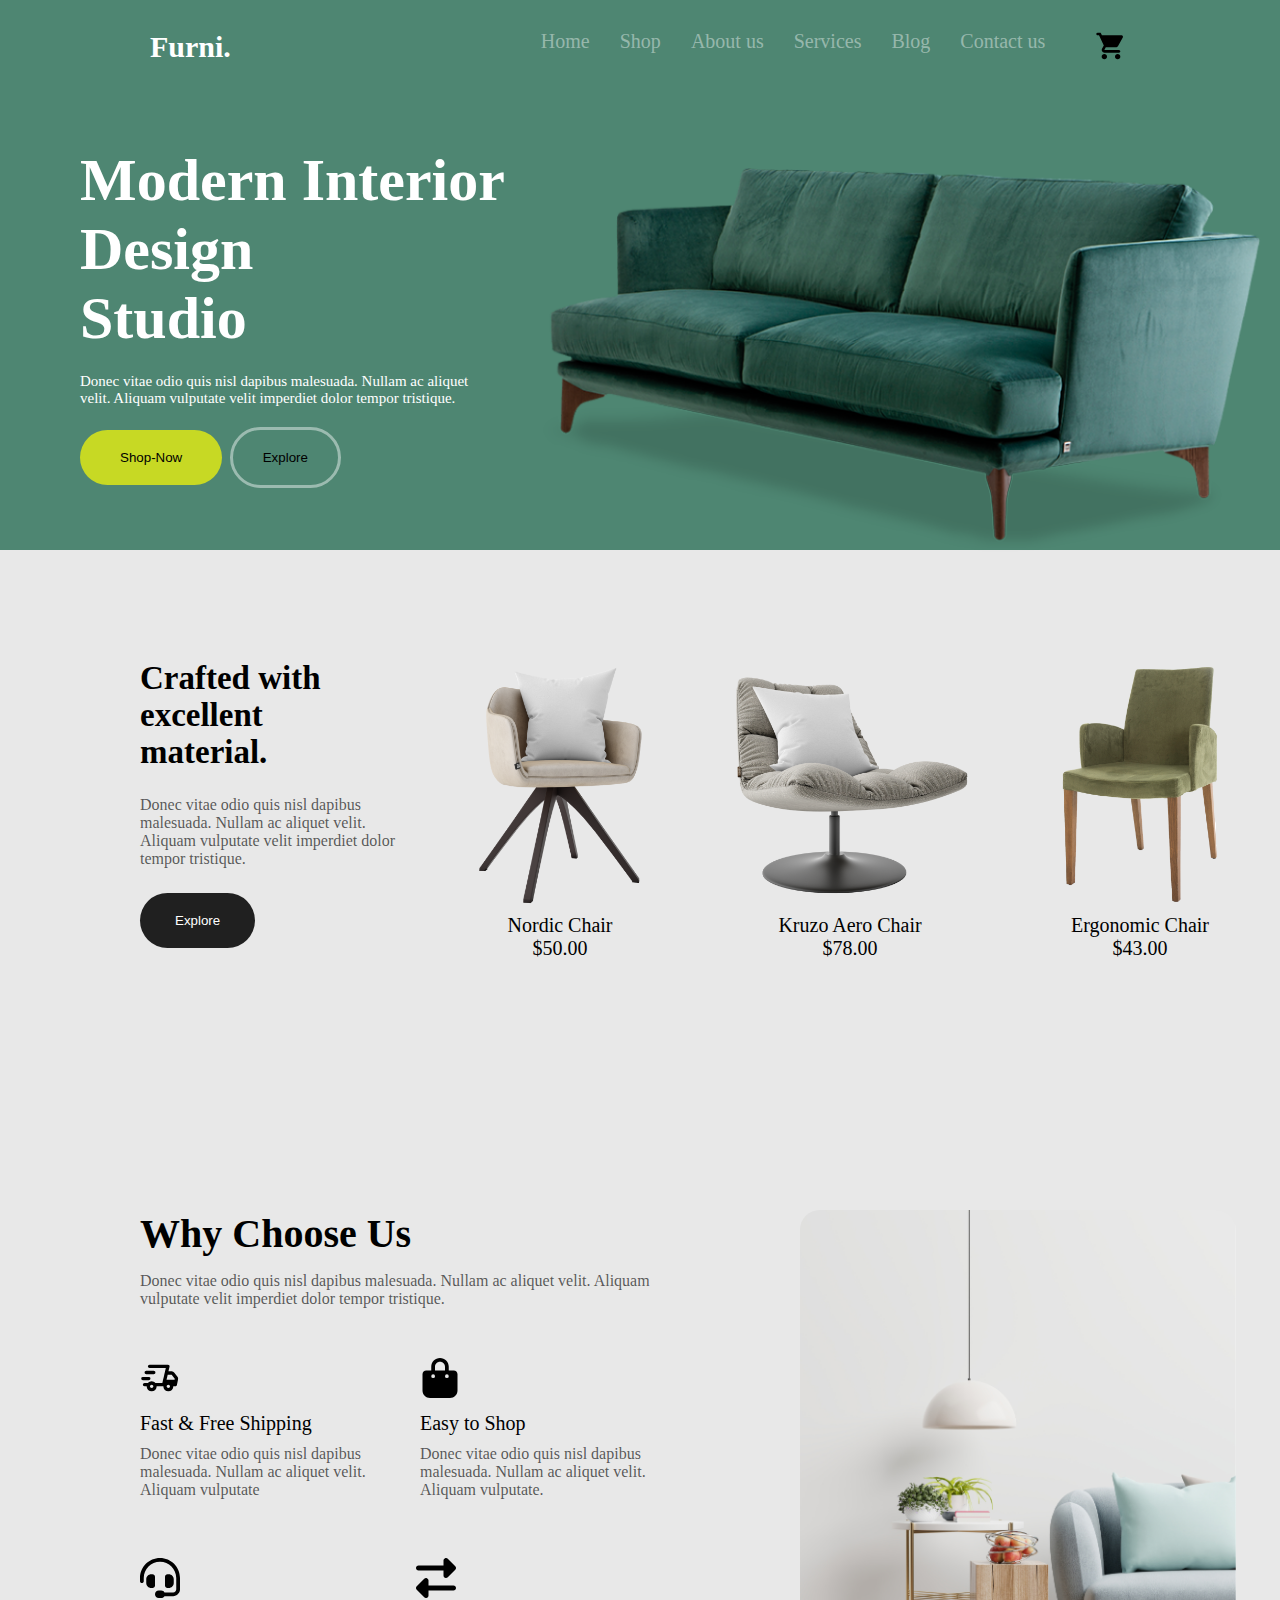
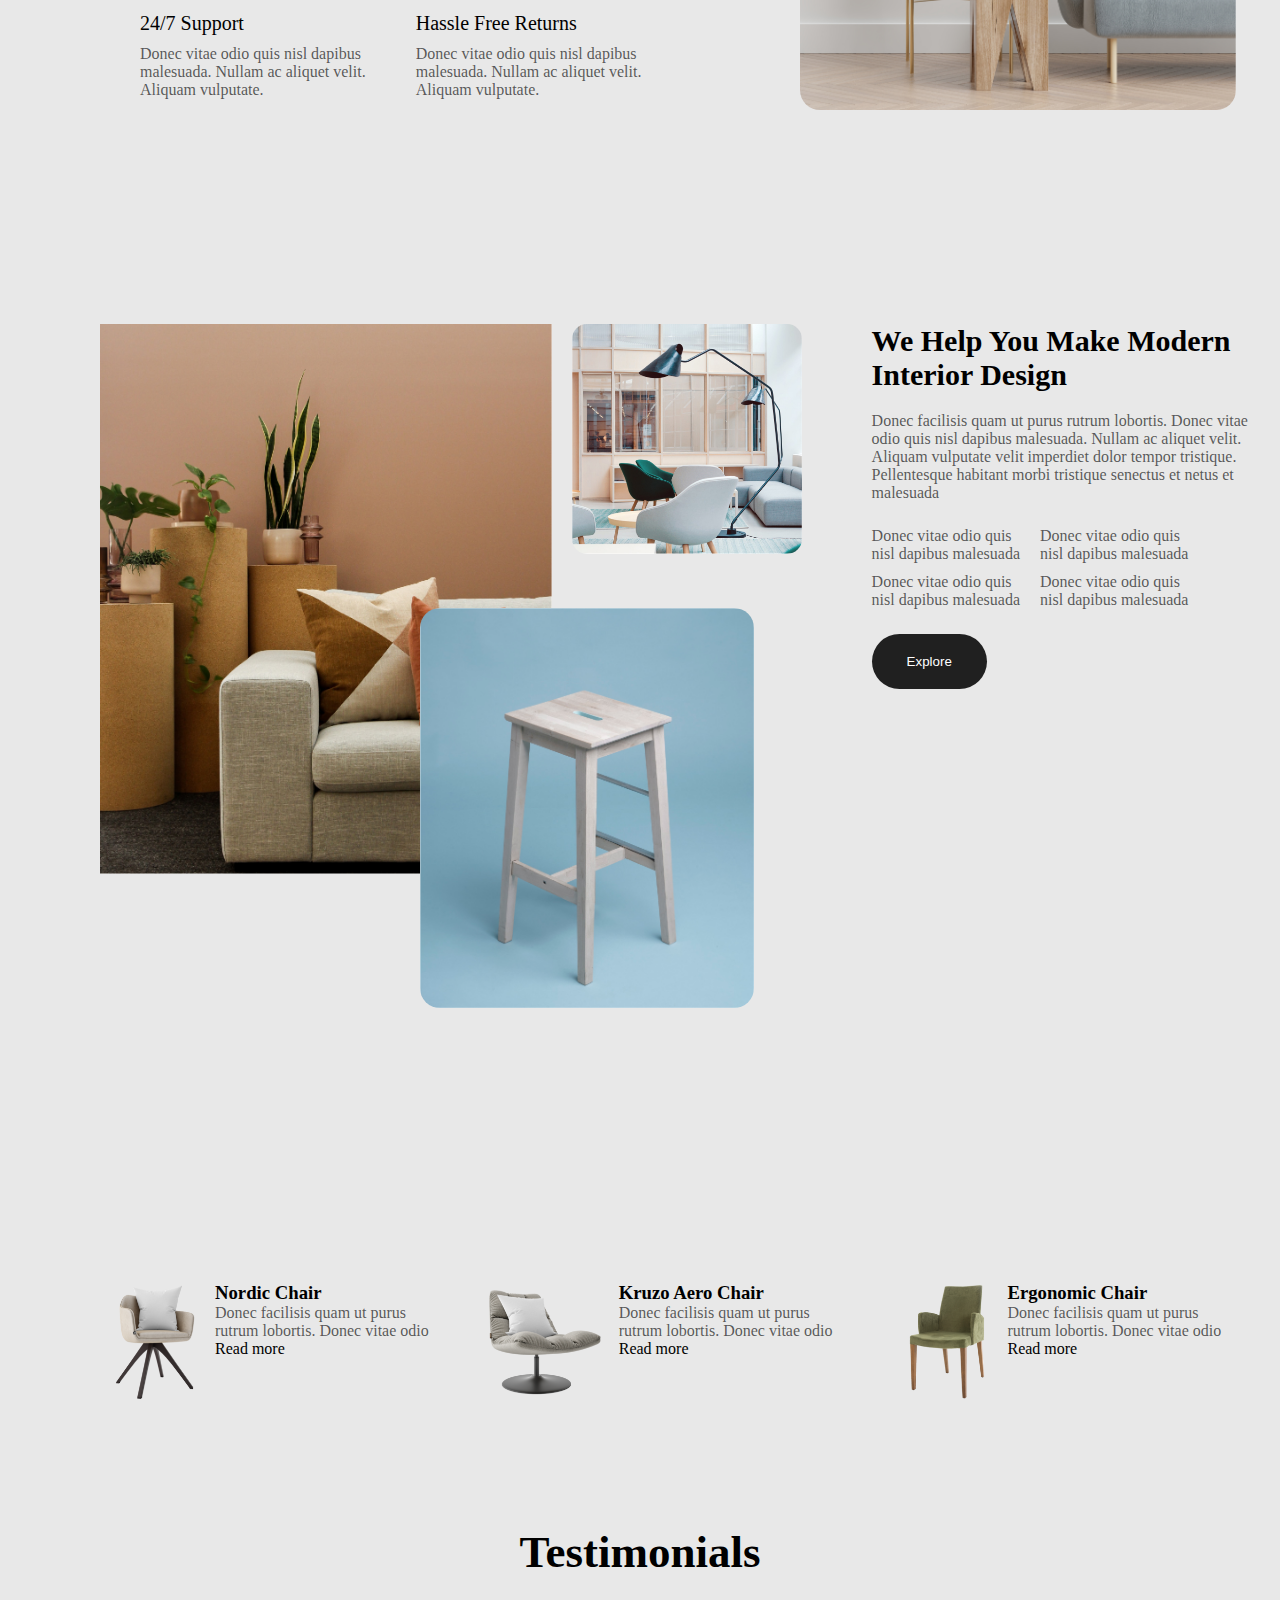
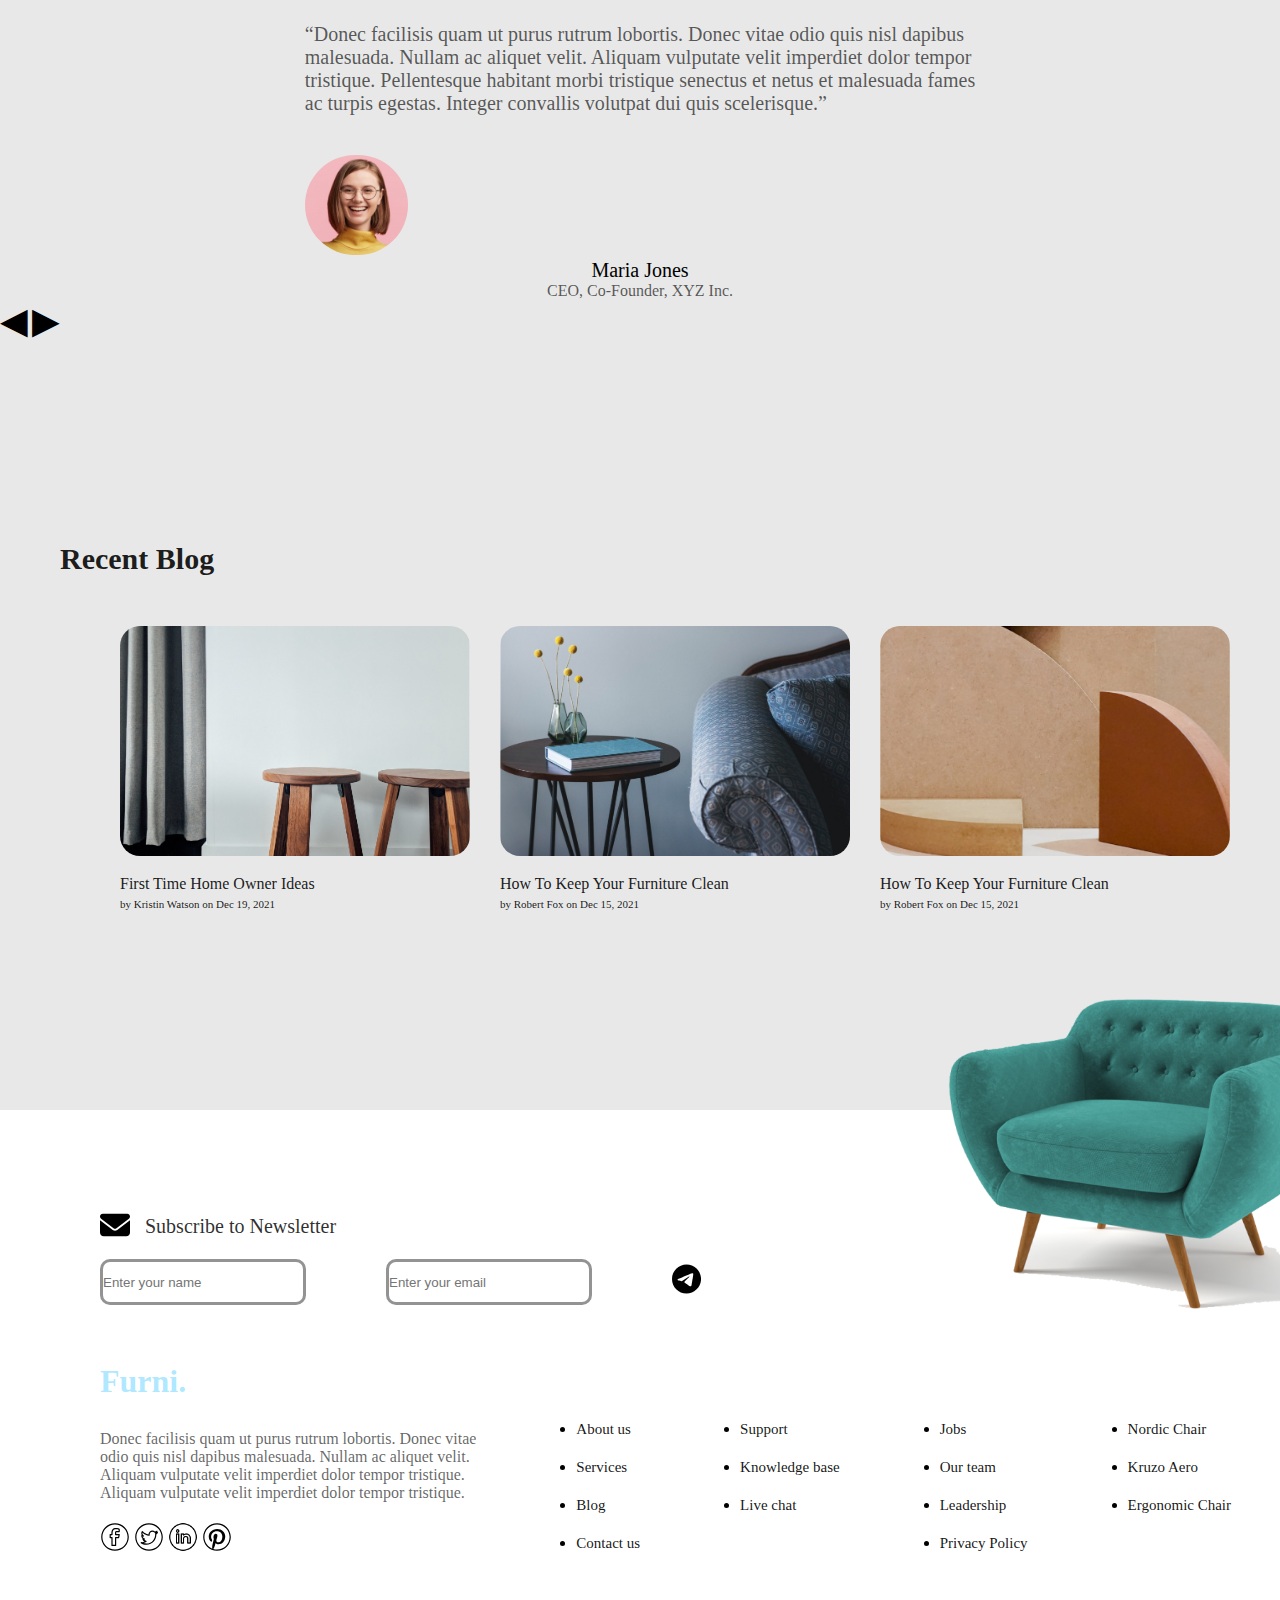
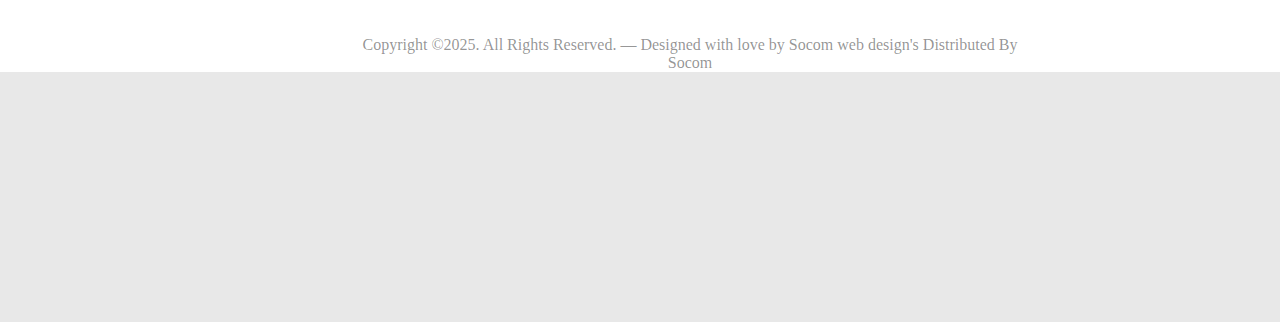
<file: index.html>
<!DOCTYPE html>
<html lang="en">

<head>
  <meta charset="UTF-8">
  <meta name="viewport" content="width=device-width, initial-scale=1.0">
  <title>Furni</title>
  <script src="assets/script.js" defer></script>
  <link rel="stylesheet" href="assets/style.css">
  <link rel="stylesheet" href="assets/index-mediaquery.css">
</head>

<body>
  <section class="nav-section">
    <div class="nav-div">
      <h1 class="furni-text-logo">Furni.</h1>
      <button class="menu-toggle" id="menu-toggle">&#9776;</button>
      <ul class="navlist" id="nav-links">
        <li><a href="index.html">Home</a></li>
        <li><a href="shop.html">Shop</a></li>
        <li><a href="about.html">About us</a></li>
        <li><a href="services.html">Services</a></li>
        <li><a href="blog.html">Blog</a></li>
        <li><a href="contact.html">Contact us</a></li>
      </ul>

      <div class="shoping-cart"> <!-- shoping-cart logo -->
        <svg xmlns="http://www.w3.org/2000/svg" width="32" height="32" viewBox="0 0 24 24">
          <path fill="currentColor"
            d="M7 22q-.825 0-1.412-.587T5 20t.588-1.412T7 18t1.413.588T9 20t-.587 1.413T7 22m10 0q-.825 0-1.412-.587T15 20t.588-1.412T17 18t1.413.588T19 20t-.587 1.413T17 22M5.2 4h14.75q.575 0 .875.513t.025 1.037l-3.55 6.4q-.275.5-.737.775T15.55 13H8.1L7 15h11q.425 0 .713.288T19 16t-.288.713T18 17H7q-1.125 0-1.7-.987t-.05-1.963L6.6 11.6L3 4H2q-.425 0-.712-.288T1 3t.288-.712T2 2h1.625q.275 0 .525.15t.375.425z" />
        </svg>
      </div>
    </div>
    <div class="hero-div">
      <div class="text-inside-home-div">
        <h1 class="heading-inside-home">Modern Interior Design <br> Studio
        </h1>
        <p class="useless-words">Donec vitae odio quis nisl dapibus malesuada. Nullam ac aliquet <br> velit. Aliquam
          vulputate velit imperdiet dolor tempor tristique.</p>
        <div>
          <button class="shop-now-btn">Shop-Now</button>
          <button class="explore-btn">Explore</button>
        </div>
      </div>
      <div class="home-img-div-holder">
        <img src="assets/images/couch.png" class="couch-img" alt="">
      </div>
    </div>
  </section>
  <section class="chair-section">
    <div class="div-parent-chair">
      <div class="chair-heading-txt-div">
        <h1 class="chair-heading-txt">
          Crafted with <br> excellent <br> material.
        </h1>
        <p class="useless-words2">Donec vitae odio quis nisl dapibus <br>malesuada. Nullam ac aliquet velit. <br>Aliquam
          vulputate velit imperdiet dolor <br>tempor tristique.</p>
        <button class="explore-btn2">Explore</button>
      </div>
      <div class="img1-div">
        <img src="assets/images/product-1.png" class="pro1" alt="">
        <p class="price1">Nordic Chair <br>
          $50.00</p>
      </div>

      <div class="img2-div">
        <img src="assets/images/product-2.png" class="pro1" alt="">
        <p class="price2">Kruzo Aero Chair <br>
          $78.00</p>
      </div>
      <div class="img3-div">
        <img src="assets/images/product-3.png" class="pro3" alt="">
        <p class="price3">Ergonomic Chair <br>
          $43.00 </p>
      </div>
    </div>
  </section>
  <section class="why-choose-us-section">
    <div class="div-parent-flex-img">
      <div class="holder-img">
        <div class="why-choose-us-txt-parent">
          <h1 class="why-choose-us-txt">Why Choose Us</h1>
          <p class="why-choose-us-p">Donec vitae odio quis nisl dapibus malesuada. Nullam ac aliquet velit. Aliquam <br>
            vulputate velit imperdiet dolor tempor tristique.</p>
        </div>
        <div class="extra-holder-for-margin">
          <div class="first-div">
            <div class="fast-delivery-div">
              <svg xmlns="http://www.w3.org/2000/svg" width="40" height="40" viewBox="0 0 24 24">
                <path fill="currentColor"
                  d="M7 20q-1.25 0-2.125-.875T4 17H2.725q-.425 0-.713-.288T1.725 16t.288-.712t.712-.288h2.05q.425-.475 1-.737T7 14t1.225.263t1 .737H13.4l2.1-9H5.75q-.425 0-.712-.288T4.75 5t.288-.712T5.75 4h11q.5 0 .8.375t.175.85L17.075 8H19q.475 0 .9.213t.7.587l1.875 2.475q.275.35.35.763t0 .837L22.15 16.2q-.075.35-.35.575t-.625.225H20q0 1.25-.875 2.125T17 20t-2.125-.875T14 17h-4q0 1.25-.875 2.125T7 20m8.925-7h4.825l.1-.525L19 10h-2.375zm-2.475 1.825l.163-.725q.162-.725.412-1.775q.075-.325.15-.6t.125-.55l.163-.725q.162-.725.412-1.775t.413-1.775l.162-.725L15.5 6l-2.1 9zm-11.7-1.5q-.425 0-.712-.287t-.288-.713t.288-.712t.712-.288h3.5q.425 0 .713.288t.287.712t-.288.713t-.712.287zm2-3.65q-.425 0-.712-.288t-.288-.712t.288-.712t.712-.288h4.5q.425 0 .713.288t.287.712t-.288.713t-.712.287zM7 18q.425 0 .713-.288T8 17t-.288-.712T7 16t-.712.288T6 17t.288.713T7 18m10 0q.425 0 .713-.288T18 17t-.288-.712T17 16t-.712.288T16 17t.288.713T17 18" />
              </svg>
              <p class="title-p">Fast & Free Shipping</p>
              <p class="light-p-under-title">Donec vitae odio quis nisl dapibus <br>
                malesuada. Nullam ac aliquet velit. <br>
                Aliquam vulputate</p>
            </div>
            <div class="bag-div">
              <svg xmlns="http://www.w3.org/2000/svg" width="40" height="40"
                viewBox="0 0 448 512"><!--!Font Awesome Free 6.7.2 by @fontawesome - https://fontawesome.com License - https://fontawesome.com/license/free Copyright 2025 Fonticons, Inc.-->
                <path
                  d="M160 112c0-35.3 28.7-64 64-64s64 28.7 64 64l0 48-128 0 0-48zm-48 48l-64 0c-26.5 0-48 21.5-48 48L0 416c0 53 43 96 96 96l256 0c53 0 96-43 96-96l0-208c0-26.5-21.5-48-48-48l-64 0 0-48C336 50.1 285.9 0 224 0S112 50.1 112 112l0 48zm24 48a24 24 0 1 1 0 48 24 24 0 1 1 0-48zm152 24a24 24 0 1 1 48 0 24 24 0 1 1 -48 0z" />
              </svg>
              <p class="title-p2">Easy to Shop</p>
              <p class="useless-words3">Donec vitae odio quis nisl dapibus <br>malesuada. Nullam ac aliquet velit.
                <br>Aliquam vulputate.
              </p>
            </div>
          </div>
          <div class="_nd-roll-parent-div">
            <div class="support-div">
              <svg xmlns="http://www.w3.org/2000/svg" width="40" height="40"
                viewBox="0 0 512 512"><!--!Font Awesome Free 6.7.2 by @fontawesome - https://fontawesome.com License - https://fontawesome.com/license/free Copyright 2025 Fonticons, Inc.-->
                <path
                  d="M256 48C141.1 48 48 141.1 48 256l0 40c0 13.3-10.7 24-24 24s-24-10.7-24-24l0-40C0 114.6 114.6 0 256 0S512 114.6 512 256l0 144.1c0 48.6-39.4 88-88.1 88L313.6 488c-8.3 14.3-23.8 24-41.6 24l-32 0c-26.5 0-48-21.5-48-48s21.5-48 48-48l32 0c17.8 0 33.3 9.7 41.6 24l110.4 .1c22.1 0 40-17.9 40-40L464 256c0-114.9-93.1-208-208-208zM144 208l16 0c17.7 0 32 14.3 32 32l0 112c0 17.7-14.3 32-32 32l-16 0c-35.3 0-64-28.7-64-64l0-48c0-35.3 28.7-64 64-64zm224 0c35.3 0 64 28.7 64 64l0 48c0 35.3-28.7 64-64 64l-16 0c-17.7 0-32-14.3-32-32l0-112c0-17.7 14.3-32 32-32l16 0z" />
              </svg>
              <p class="title-p3">24/7 Support</p>
              <p class="useless-words4">Donec vitae odio quis nisl dapibus <br>malesuada. Nullam ac aliquet velit.
                <br>Aliquam vulputate.
              </p>
            </div>
            <div class="return-div">
              <svg xmlns="http://www.w3.org/2000/svg" width="40" height="40"
                viewBox="0 0 512 512"><!--!Font Awesome Free 6.7.2 by @fontawesome - https://fontawesome.com License - https://fontawesome.com/license/free Copyright 2025 Fonticons, Inc.-->
                <path
                  d="M32 96l320 0 0-64c0-12.9 7.8-24.6 19.8-29.6s25.7-2.2 34.9 6.9l96 96c6 6 9.4 14.1 9.4 22.6s-3.4 16.6-9.4 22.6l-96 96c-9.2 9.2-22.9 11.9-34.9 6.9s-19.8-16.6-19.8-29.6l0-64L32 160c-17.7 0-32-14.3-32-32s14.3-32 32-32zM480 352c17.7 0 32 14.3 32 32s-14.3 32-32 32l-320 0 0 64c0 12.9-7.8 24.6-19.8 29.6s-25.7 2.2-34.9-6.9l-96-96c-6-6-9.4-14.1-9.4-22.6s3.4-16.6 9.4-22.6l96-96c9.2-9.2 22.9-11.9 34.9-6.9s19.8 16.6 19.8 29.6l0 64 320 0z" />
              </svg>
              <p class="title-p4">Hassle Free Returns</p>
              <p class="useless-words5">Donec vitae odio quis nisl dapibus <br>malesuada. Nullam ac aliquet velit.
                <br>Aliquam vulputate.
              </p>
            </div>
          </div>
        </div>
      </div>
      <div>
        <img src="assets/images/why-choose-us-img.jpg" class="why-choose-img" alt="">
      </div>

    </div>
  </section>
  <section class="complex-section">
    <div class="flexable-div">
      <div class="img-holder">
        <div class="flex-img-holder-div">
          <div class="grid1-div">
            <img src="assets/images/img-grid-1.jpg" class="grid1-img" alt="">
          </div>
          <div class="grid2-div">
            <img src="assets/images/img-grid-2.jpg " class="grid2-img" alt="">
          </div>
        </div>
        <div class="position-img-div">
          <img src="assets/images/img-grid-3.jpg" class="chair-position" alt="">
        </div>
      </div>

      <div class="text-complex-div">

        <h1 class="we-help-txt">We Help You Make Modern <br> Interior Design</h1>
        <p class="lorem-words">Donec facilisis quam ut purus rutrum lobortis. Donec vitae <br>odio quis nisl dapibus
          malesuada. Nullam ac aliquet velit. <br>Aliquam vulputate velit imperdiet dolor tempor tristique.
          <br>Pellentesque habitant morbi tristique senectus et netus et <br>malesuada
        </p>
        <div class="flex-txt-div">

          <div class="p1-p2">

            <div class="p1-div">
              <p class="p1">Donec vitae odio quis <br>nisl dapibus malesuada</p>
            </div>

            <div class="p2-div">
              <p class="p2">Donec vitae odio quis <br>nisl dapibus malesuada</p>
            </div>

          </div>
          <div class="p3-p4">

            <div class="p3-div">
              <p class="p3">Donec vitae odio quis <br>nisl dapibus malesuada</p>
            </div>

            <div class="p4-div">
              <p class="p4">Donec vitae odio quis <br>nisl dapibus malesuada</p>
            </div>

          </div>
          <button class="exp-btn">Explore</button>
        </div>
      </div>
    </div>
  </section>
  <section class="section5">
    <div class="chair-parent">
      <div class="chair1-div">
        <div class="chair1-img">
          <img src="assets/images/product-1.png" class="chair1" alt="">
        </div>
        <div class="chair1-txt-div1">
          <h3 class="nord">Nordic Chair</h3>
          <p class="nord-p">Donec facilisis quam ut purus <br> rutrum lobortis. Donec vitae odio</p>
          <p class="read">Read more</p>
        </div>
      </div>
      <div class="chair2-div">
        <div class="chair2-div">
          <img src="assets/images/product-2.png" class="chair2" alt="">
        </div>
        <div class="chair1-txt-div">
          <h3 class="nord">Kruzo Aero Chair</h3>
          <p class="nord-p">Donec facilisis quam ut purus <br> rutrum lobortis. Donec vitae odio</p>
          <p class="read">Read more</p>
        </div>
      </div>

      <div class="chair3-div">
        <div class="chair3-div">
          <img src="assets/images/product-3.png" class="chair3" alt="">
        </div>
        <div class="chair1-txt-div">
          <h3 class="nord">Ergonomic Chair</h3>
          <p class="nord-p">Donec facilisis quam ut purus <br> rutrum lobortis. Donec vitae odio</p>
          <p class="read">Read more</p>
        </div>
      </div>
    </div>
  </section>

  <section class="testimonial-section">
    <div class="testionial-heading-text">
      <h1 class="heading-txt">
        Testimonials
      </h1>
    </div>

    <div class="parent-testimonial">
      <div class="testimonial-1 testi active">
        <p class="para-testimonial">“Donec facilisis quam ut purus rutrum lobortis. Donec vitae odio quis nisl dapibus
          <br> malesuada. Nullam ac aliquet velit. Aliquam vulputate velit imperdiet dolor tempor <br>tristique.
          Pellentesque habitant morbi tristique senectus et netus et malesuada fames <br>ac turpis egestas. Integer
          convallis volutpat dui quis scelerisque.”
        </p>
        <img src="assets/images/person-1.png" class="person-testimonial" alt="">
        <p class="name-person">Maria Jones</p>
        <p class="founder-txt">CEO, Co-Founder, XYZ Inc.</p>
      </div>

      <div class="testimonial-2 testi ">
        <p class="para-testimonial">“Donec facilisis quam ut purus rutrum lobortis. Donec vitae odio quis nisl dapibus
          <br> malesuada. Nullam ac aliquet velit. Aliquam vulputate velit imperdiet dolor tempor <br>tristique.
          Pellentesque habitant morbi tristique senectus et netus et malesuada fames <br>ac turpis egestas. Integer
          convallis volutpat dui quis scelerisque.”
        </p>
        <img src="assets/images/freeman.jpeg" class="person-testimonial2" alt="">
        <p class="name-person">Bill freeman</p>
        <p class="founder-txt">CEO, Co-Founder, XYZ Inc.</p>
      </div>

      <div class="testimonial-3 testi ">
        <p class="para-testimonial">“Donec facilisis quam ut purus rutrum lobortis. Donec vitae odio quis nisl dapibus
          <br> malesuada. Nullam ac aliquet velit. Aliquam vulputate velit imperdiet dolor tempor <br>tristique.
          Pellentesque habitant morbi tristique senectus et netus et malesuada fames <br>ac turpis egestas. Integer
          convallis volutpat dui quis scelerisque.”
        </p>
        <img src="assets/images/aisha.jpeg" class="person-testimonial3" alt="">
        <p class="name-person">Aisha Hassan</p>
        <p class="founder-txt">CEO, Co-Founder, XYZ Inc.</p>
      </div>

      <div class="testimonial-4 testi ">
        <p class="para-testimonial">“Donec facilisis quam ut purus rutrum lobortis. Donec vitae odio quis nisl dapibus
          <br> malesuada. Nullam ac aliquet velit. Aliquam vulputate velit imperdiet dolor tempor <br>tristique.
          Pellentesque habitant morbi tristique senectus et netus et malesuada fames <br>ac turpis egestas. Integer
          convallis volutpat dui quis scelerisque.”
        </p>
        <img src="assets/images/rahul.jpeg" class="person-testimonial4" alt="">
        <p class="name-person">Rahul Patel</p>
        <p class="founder-txt">CEO, Co-Founder, XYZ Inc.</p>
      </div>

      <div class="testimonial-5 testi ">
        <p class="para-testimonial">“Donec facilisis quam ut purus rutrum lobortis. Donec vitae odio quis nisl dapibus
          <br> malesuada. Nullam ac aliquet velit. Aliquam vulputate velit imperdiet dolor tempor <br>tristique.
          Pellentesque habitant morbi tristique senectus et netus et malesuada fames <br>ac turpis egestas. Integer
          convallis volutpat dui quis scelerisque.”
        </p>
        <img src="assets/images/nicole.jpeg" class="person-testimonial5" alt="">
        <p class="name-person">Nicole Thompson</p>
        <p class="founder-txt">CEO, Co-Founder, XYZ Inc.</p>
      </div>
      <span class="arrow" id="prev-arrow">&#9664;</span>
      <span class="arrow" id="next-arrow">&#9654;
    </div>
  </section>
  <section class="blog-section">
    <div class="blog-head-txt-div">
      <h1 class="blog-head-txt">Recent Blog</h1>
    </div>
    <div class="parent-blog">
      <div class="blog1-div">
        <img src="assets/images/post-1.jpg" class="blog-img" alt="">
        <p class="blog-p">First Time Home Owner Ideas</p>
        <p class="blog-p2">by Kristin Watson on Dec 19, 2021</p>
      </div>

      <div class="blog2-div">
        <img src="assets/images/post-2.jpg" class="blog-img" alt="">
        <p class="blog-p">How To Keep Your Furniture Clean</p>
        <p class="blog-p2">by Robert Fox on Dec 15, 2021</p>
      </div>

      <div class="blog3-div">
        <img src="assets/images/post-3.jpg" class="blog-img" alt="">
        <p class="blog-p">How To Keep Your Furniture Clean</p>
        <p class="blog-p2">by Robert Fox on Dec 15, 2021</p>
      </div>
    </div>
  </section>

  <section class="form-section">
    <div class="envo-parent-txt">
      <div class="envelope-div">
        <svg xmlns="http://www.w3.org/2000/svg" class="envo-img"
          viewBox="0 0 512 512"><!--!Font Awesome Free 6.7.2 by @fontawesome - https://fontawesome.com License - https://fontawesome.com/license/free Copyright 2025 Fonticons, Inc.-->
          <path
            d="M48 64C21.5 64 0 85.5 0 112c0 15.1 7.1 29.3 19.2 38.4L236.8 313.6c11.4 8.5 27 8.5 38.4 0L492.8 150.4c12.1-9.1 19.2-23.3 19.2-38.4c0-26.5-21.5-48-48-48L48 64zM0 176L0 384c0 35.3 28.7 64 64 64l384 0c35.3 0 64-28.7 64-64l0-208L294.4 339.2c-22.8 17.1-54 17.1-76.8 0L0 176z" />
        </svg>
      </div>
      <div class="envelope-txt-div">
        <p class="envo-txt">Subscribe to Newsletter</p>
      </div>
    </div>

    <div class="parent-form">
      <div class="form-div1">
        <input type="text" class="form1" placeholder="Enter your name">
      </div>
      <div class="form-div2">
        <input type="email" class="form2" placeholder="Enter your email">
      </div>
      <div class="tele-icon-div">
        <svg xmlns="http://www.w3.org/2000/svg" class="tele"
          viewBox="0 0 496 512"><!--!Font Awesome Free 6.7.2 by @fontawesome - https://fontawesome.com License - https://fontawesome.com/license/free Copyright 2025 Fonticons, Inc.-->
          <path
            d="M248 8C111 8 0 119 0 256S111 504 248 504 496 393 496 256 385 8 248 8zM363 176.7c-3.7 39.2-19.9 134.4-28.1 178.3-3.5 18.6-10.3 24.8-16.9 25.4-14.4 1.3-25.3-9.5-39.3-18.7-21.8-14.3-34.2-23.2-55.3-37.2-24.5-16.1-8.6-25 5.3-39.5 3.7-3.8 67.1-61.5 68.3-66.7 .2-.7 .3-3.1-1.2-4.4s-3.6-.8-5.1-.5q-3.3 .7-104.6 69.1-14.8 10.2-26.9 9.9c-8.9-.2-25.9-5-38.6-9.1-15.5-5-27.9-7.7-26.8-16.3q.8-6.7 18.5-13.7 108.4-47.2 144.6-62.3c68.9-28.6 83.2-33.6 92.5-33.8 2.1 0 6.6 .5 9.6 2.9a10.5 10.5 0 0 1 3.5 6.7A43.8 43.8 0 0 1 363 176.7z" />
        </svg>
      </div>
      <div>
        <img src="assets/images/sofa.png" class="sofa-img" alt="">
      </div>
    </div>
  </section>


  <section class="footer-section">
    <div class="footer-furni-txt">
      <h1 class="furni-footer-head">Furni.</h1>
    </div>
    <div class="parent-footer-div">
      <div class="div1-footer">
        <p class="div1-footer-p">Donec facilisis quam ut purus rutrum lobortis. Donec vitae <br>odio quis nisl dapibus
          malesuada. Nullam ac aliquet velit. <br> Aliquam vulputate velit imperdiet dolor tempor tristique. <br>Aliquam
          vulputate velit imperdiet dolor tempor tristique.</p>
        <div class="icons-flex">
          <svg xmlns="http://www.w3.org/2000/svg" x="0px" y="0px" class="icon" height="30" viewBox="0 0 50 50">
            <path
              d="M 25 2 C 12.309295 2 2 12.309295 2 25 C 2 37.690705 12.309295 48 25 48 C 37.690705 48 48 37.690705 48 25 C 48 12.309295 37.690705 2 25 2 z M 25 4 C 36.609824 4 46 13.390176 46 25 C 46 36.609824 36.609824 46 25 46 C 13.390176 46 4 36.609824 4 25 C 4 13.390176 13.390176 4 25 4 z M 26.580078 10 C 23.92822 10 21.917076 10.867217 20.677734 12.400391 C 19.438393 13.933564 19 15.981046 19 18.226562 L 19 20 L 17 20 A 1.0001 1.0001 0 0 0 16 21 L 16 26 A 1.0001 1.0001 0 0 0 17 27 L 19 27 L 19 39 A 1.0001 1.0001 0 0 0 20 40 L 26 40 A 1.0001 1.0001 0 0 0 27 39 L 27 27 L 31 27 A 1.0001 1.0001 0 0 0 31.980469 26.195312 L 32.980469 21.195312 A 1.0001 1.0001 0 0 0 32 20 L 27 20 L 27 17.806641 C 27 17.321617 27.03137 17.325614 27.171875 17.234375 C 27.312385 17.143136 27.820197 17 28.710938 17 L 32 17 A 1.0001 1.0001 0 0 0 33 16 L 33 12 A 1.0001 1.0001 0 0 0 32.335938 11.058594 C 32.335938 11.058594 29.456337 10 26.580078 10 z M 26.580078 12 C 28.472499 12 30.227501 12.510447 31 12.751953 L 31 15 L 28.710938 15 C 27.663677 15 26.813974 15.08458 26.083984 15.558594 C 25.353995 16.032605 25 16.940664 25 17.806641 L 25 21 A 1.0001 1.0001 0 0 0 26 22 L 30.779297 22 L 30.179688 25 L 26 25 A 1.0001 1.0001 0 0 0 25 26 L 25 38 L 21 38 L 21 26 A 1.0001 1.0001 0 0 0 20 25 L 18 25 L 18 22 L 20 22 A 1.0001 1.0001 0 0 0 21 21 L 21 18.226562 C 21 16.24708 21.405014 14.681779 22.232422 13.658203 C 23.05983 12.634627 24.336936 12 26.580078 12 z">
            </path>
          </svg>

          <svg xmlns="http://www.w3.org/2000/svg" x="0px" y="0px" class="icon" height="30" viewBox="0 0 50 50">
            <path
              d="M 25 2 C 12.309295 2 2 12.309295 2 25 C 2 37.690705 12.309295 48 25 48 C 37.690705 48 48 37.690705 48 25 C 48 12.309295 37.690705 2 25 2 z M 25 4 C 36.609824 4 46 13.390176 46 25 C 46 36.609824 36.609824 46 25 46 C 13.390176 46 4 36.609824 4 25 C 4 13.390176 13.390176 4 25 4 z M 30.693359 14.058594 C 27.093054 14.058594 24.152344 16.998175 24.152344 20.597656 C 24.152344 20.622956 24.159856 20.646615 24.160156 20.671875 C 20.346071 20.164308 16.972078 18.281343 14.654297 15.439453 A 1.0001 1.0001 0 0 0 13.015625 15.568359 C 12.452734 16.536013 12.130859 17.663768 12.130859 18.857422 C 12.130859 19.919597 12.426761 20.906321 12.878906 21.796875 A 1.0001 1.0001 0 0 0 12.085938 22.773438 L 12.085938 22.84375 C 12.085938 24.777783 12.990963 26.452789 14.332031 27.652344 A 1.0001 1.0001 0 0 0 14.072266 28.677734 C 14.630704 30.41466 15.93241 31.774479 17.5625 32.541016 C 16.258408 33.150994 14.861087 33.587891 13.320312 33.587891 C 12.909515 33.587891 12.510187 33.564538 12.119141 33.517578 A 1.0001 1.0001 0 0 0 11.460938 35.353516 C 14.065405 37.024617 17.166795 38 20.490234 38 C 25.860882 38 30.105907 35.743874 32.943359 32.525391 C 35.780812 29.306907 37.253906 25.153083 37.253906 21.240234 C 37.253906 21.122724 37.248494 21.01029 37.246094 20.894531 C 38.219933 20.11274 39.135827 19.250444 39.830078 18.210938 A 1.0001 1.0001 0 0 0 38.705078 16.699219 C 38.866705 16.38464 39.095491 16.111528 39.205078 15.769531 A 1.0001 1.0001 0 0 0 37.744141 14.603516 C 36.869551 15.121731 35.886845 15.463383 34.869141 15.701172 C 33.725772 14.727018 32.30529 14.058594 30.693359 14.058594 z M 30.693359 16.058594 C 32.005547 16.058594 33.178321 16.606981 34.005859 17.490234 A 1.0001 1.0001 0 0 0 34.927734 17.789062 C 35.079649 17.759183 35.201682 17.662443 35.351562 17.626953 C 35.332963 17.638463 35.321514 17.658672 35.302734 17.669922 A 1.0001 1.0001 0 0 0 35.832031 19.527344 C 35.763341 19.579724 35.722335 19.662323 35.652344 19.712891 A 1.0001 1.0001 0 0 0 35.238281 20.566406 C 35.247781 20.79066 35.253906 21.015832 35.253906 21.240234 C 35.253906 24.645385 33.939657 28.371609 31.443359 31.203125 C 28.947059 34.03464 25.308587 36 20.490234 36 C 18.837046 36 17.2817 35.669687 15.800781 35.167969 C 17.643043 34.77762 19.387244 34.125203 20.816406 33.003906 A 1.0001 1.0001 0 0 0 20.21875 31.21875 C 18.803099 31.19304 17.712807 30.392345 16.898438 29.359375 C 17.197615 29.320665 17.507049 29.319275 17.792969 29.240234 A 1.0001 1.0001 0 0 0 17.724609 27.294922 C 16.073199 26.96164 14.784996 25.723029 14.3125 24.121094 C 14.7378 24.223448 15.110445 24.452375 15.5625 24.466797 A 1.0001 1.0001 0 0 0 16.150391 22.636719 C 14.930654 21.821102 14.130859 20.439709 14.130859 18.857422 C 14.130859 18.530423 14.306329 18.270522 14.371094 17.964844 C 17.211591 20.776703 20.99183 22.6429 25.248047 22.857422 A 1.0001 1.0001 0 0 0 26.271484 21.628906 C 26.193654 21.29976 26.152344 20.956387 26.152344 20.597656 C 26.152344 18.079138 28.173664 16.058594 30.693359 16.058594 z">
            </path>
          </svg>

          <img src="assets/images/icons8-linkedin-circled-50.png" class="in" alt="">
          <svg xmlns="http://www.w3.org/2000/svg" x="0px" y="0px" class="icon" height="30" viewBox="0 0 50 50">
            <path
              d="M 25 2 C 12.309295 2 2 12.309295 2 25 C 2 37.690705 12.309295 48 25 48 C 37.690705 48 48 37.690705 48 25 C 48 12.309295 37.690705 2 25 2 z M 25 4 C 36.609825 4 46 13.390175 46 25 C 46 36.609825 36.609825 46 25 46 C 22.876355 46 20.82771 45.682142 18.896484 45.097656 C 19.75673 43.659418 20.867347 41.60359 21.308594 39.90625 C 21.570728 38.899887 22.648438 34.794922 22.648438 34.794922 C 23.348841 36.132057 25.395277 37.263672 27.574219 37.263672 C 34.058123 37.263672 38.732422 31.300682 38.732422 23.890625 C 38.732422 16.78653 32.935409 11.472656 25.476562 11.472656 C 16.196831 11.472656 11.271484 17.700825 11.271484 24.482422 C 11.271484 27.636307 12.94892 31.562193 15.634766 32.8125 C 16.041611 33.001865 16.260073 32.919834 16.353516 32.525391 C 16.425459 32.226044 16.788267 30.766792 16.951172 30.087891 C 17.003269 29.871239 16.978043 29.68405 16.802734 29.470703 C 15.913793 28.392399 15.201172 26.4118 15.201172 24.564453 C 15.201172 19.822048 18.791452 15.232422 24.908203 15.232422 C 30.18976 15.232422 33.888672 18.832872 33.888672 23.980469 C 33.888672 29.796219 30.95207 33.826172 27.130859 33.826172 C 25.020554 33.826172 23.440361 32.080359 23.947266 29.939453 C 24.555054 27.38426 25.728516 24.626944 25.728516 22.78125 C 25.728516 21.130713 24.842754 19.753906 23.007812 19.753906 C 20.850369 19.753906 19.117188 21.984457 19.117188 24.974609 C 19.117187 26.877359 19.761719 28.166016 19.761719 28.166016 C 19.761719 28.166016 17.630543 37.176514 17.240234 38.853516 C 16.849091 40.52931 16.953851 42.786365 17.115234 44.466797 C 9.421139 41.352465 4 33.819328 4 25 C 4 13.390175 13.390175 4 25 4 z">
            </path>
          </svg>
        </div>
      </div>

      <div class="div2-footer">
        <ul class="ul1">
          <li class="li2"><a class="a2" href="index.html">About us</a></li>
          <li class="li2"><a class="a2" href="index.html">Services</a></li>
          <li class="li2"><a class="a2" href="index.html">Blog</a></li>
          <li class="li2"><a class="a2" href="index.html">Contact us</a></li>
        </ul>
      </div>

      <div class="div3-footer">
        <ul class="ul1">
          <li class="li2"><a class="a2" href="">Support</a></li>
          <li class="li2"><a class="a2" href="">Knowledge base</a></li>
          <li class="li2"><a class="a2" href="">Live chat</a></li>
        </ul>
      </div>

      <div class="div3-footer">
        <ul class="ul1">
          <li class="li2"><a class="a2" href="index.html">Jobs</a></li>
          <li class="li2"><a class="a2" href="index.html">Our team</a></li>
          <li class="li2"><a class="a2" href="index.html">Leadership</a></li>
          <li class="li2"><a class="a2" href="index.html">Privacy Policy</a></li>
        </ul>
      </div>

      <div class="div4-footer">
        <ul class="ul1">
          <li class="li2"><a class="a2" href="">Nordic Chair</a></li>
          <li class="li2"><a class="a2" href="">Kruzo Aero</a></li>
          <li class="li2"><a class="a2" href="">Ergonomic Chair</a></li>
        </ul>
      </div>
    </div>
    <div class="final-div">
      <div class="final-p-div">
        <p class="final-p">Copyright ©2025. All Rights Reserved. — Designed with love by Socom web design's Distributed
          By <br>Socom
        </p>
      </div>
    </div>
  </section>
  <!-- <script>
    window.addEventListener('load', function(){
      window.dispatchEvent(new Event('resize'));
    });
    </script> -->
</body>

</html>
</file>
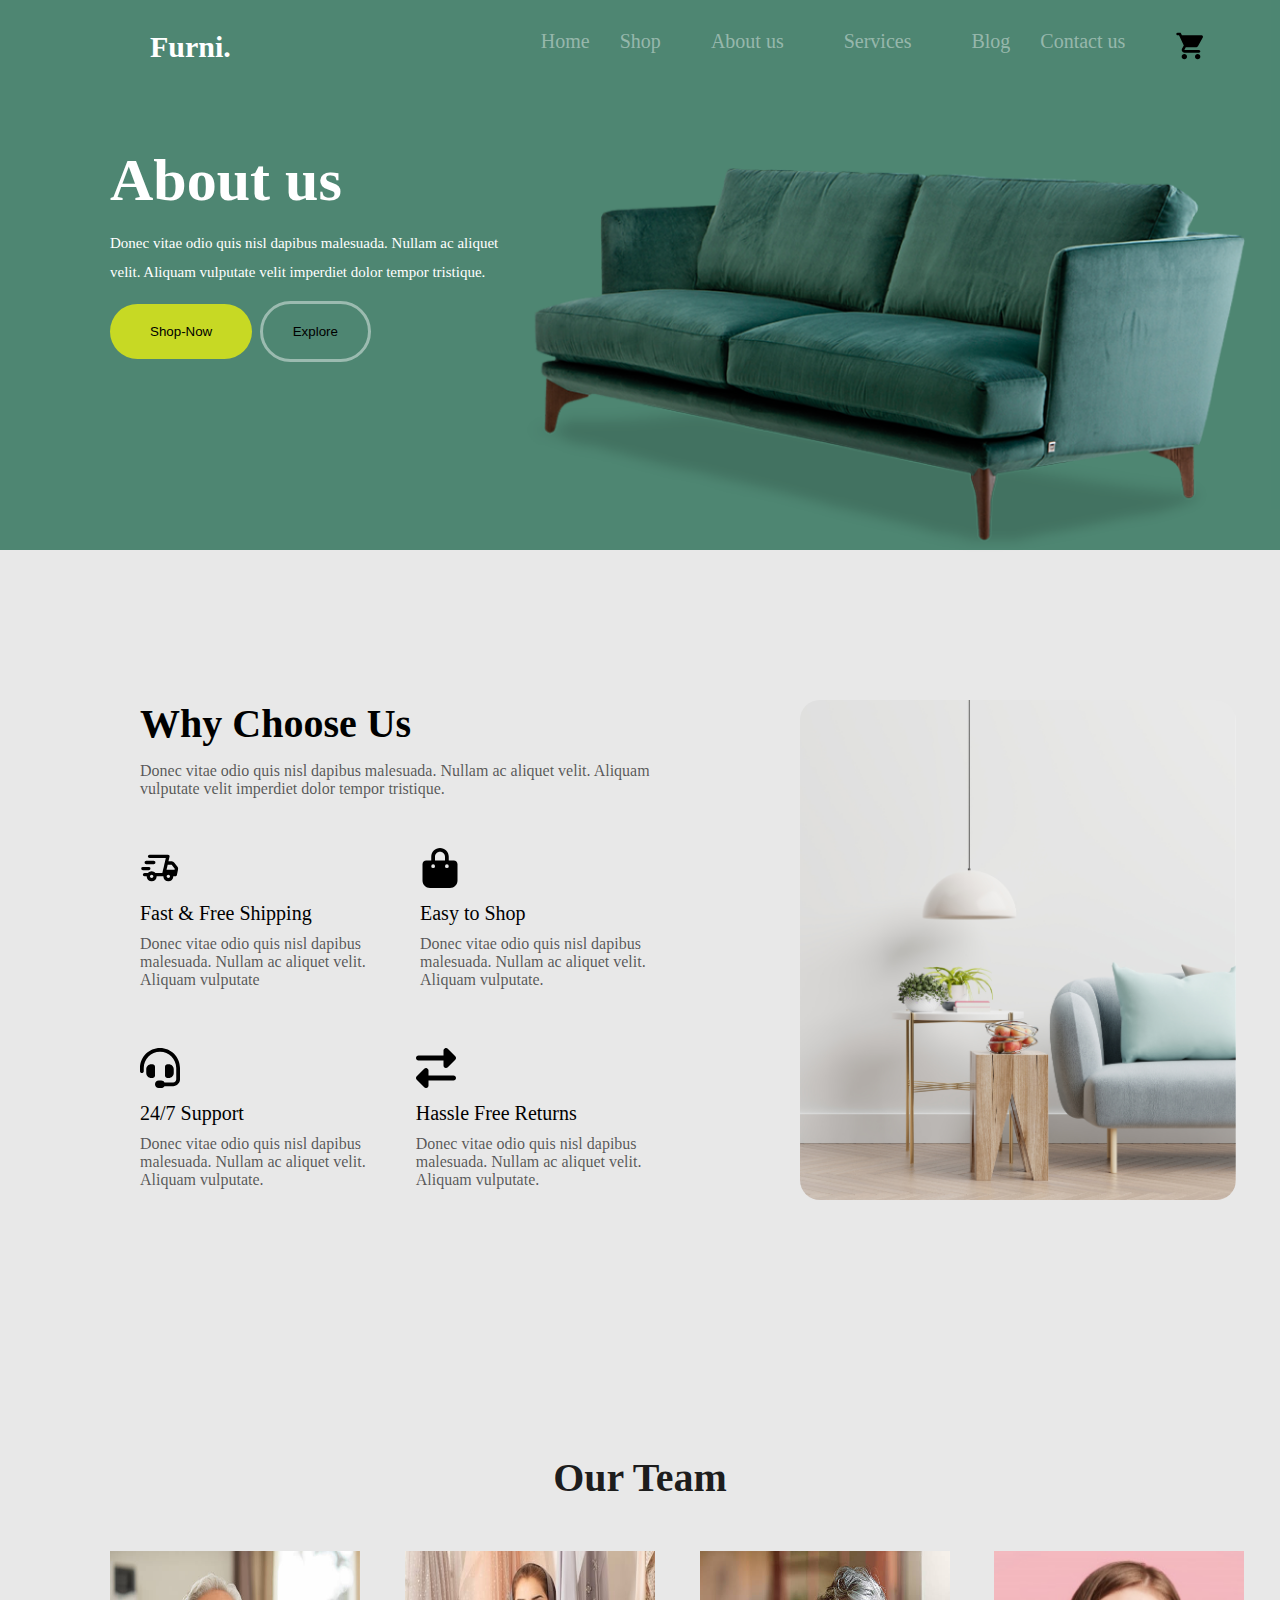
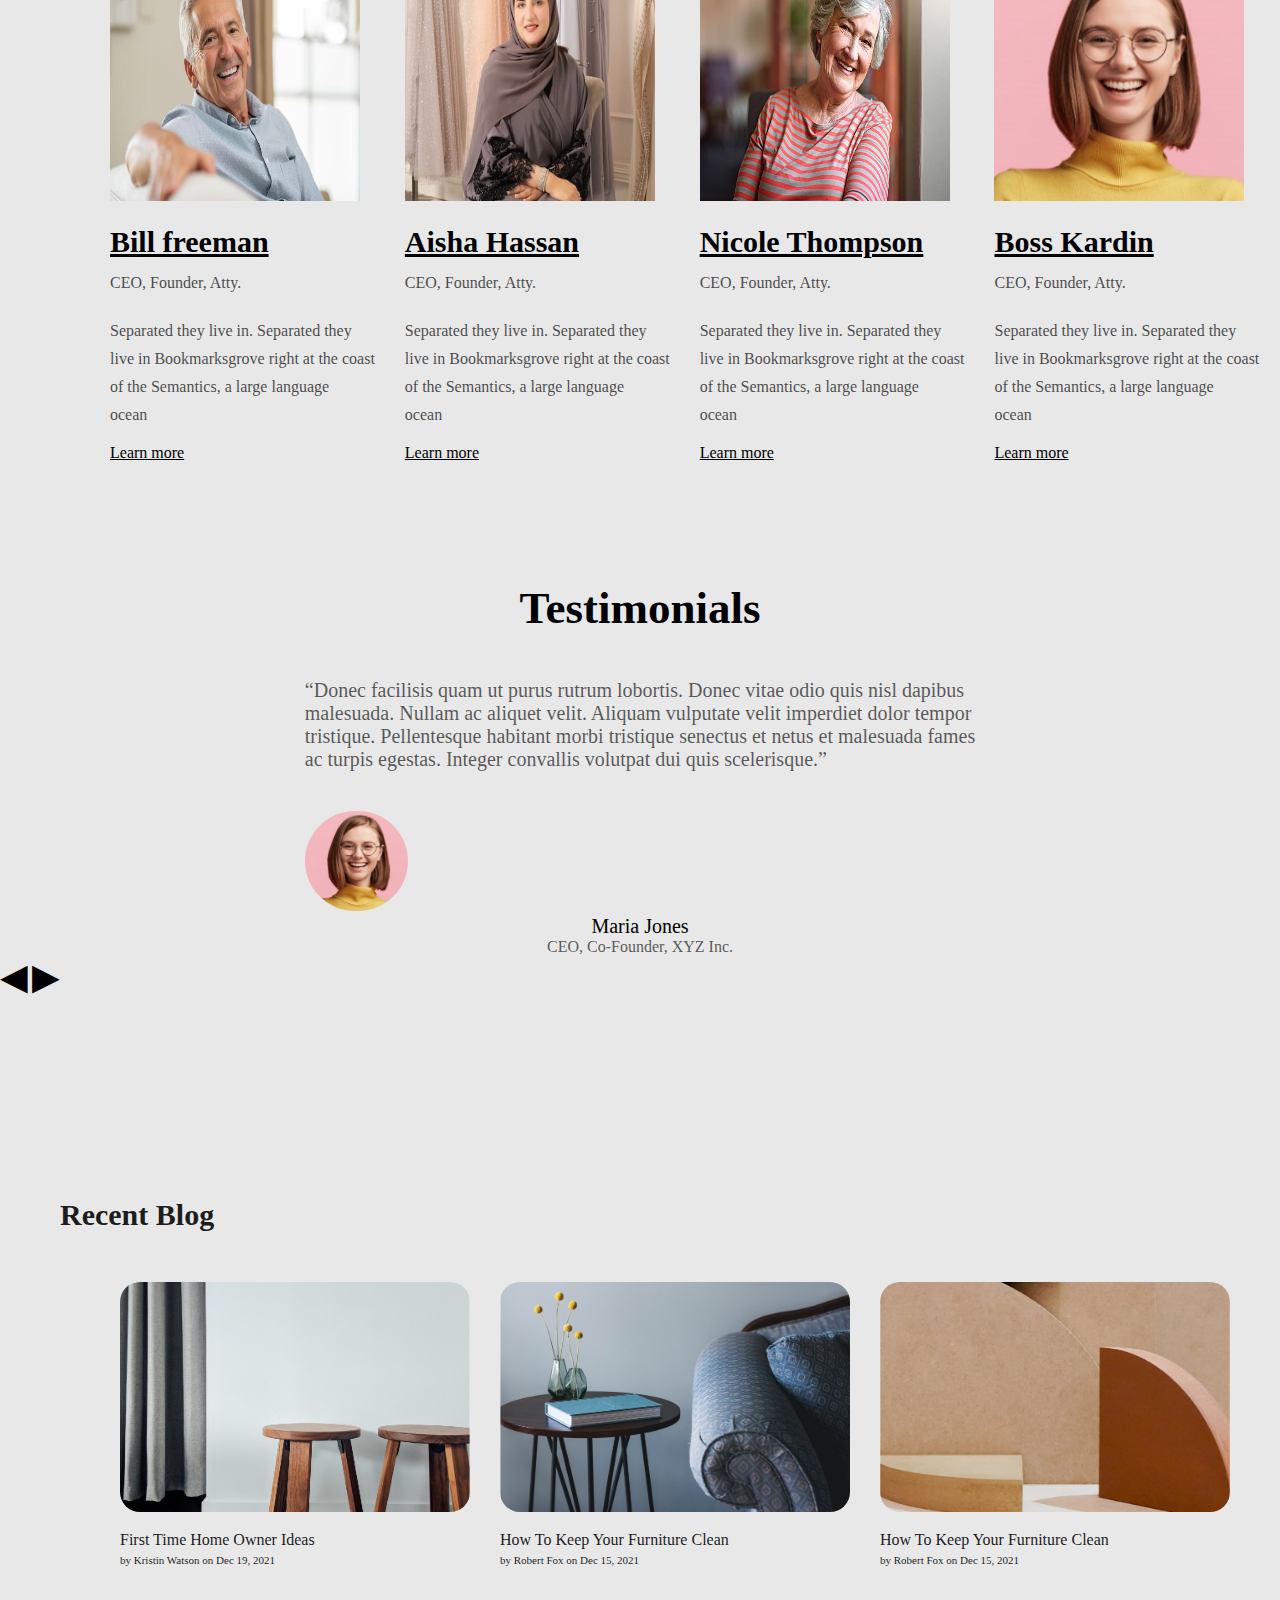
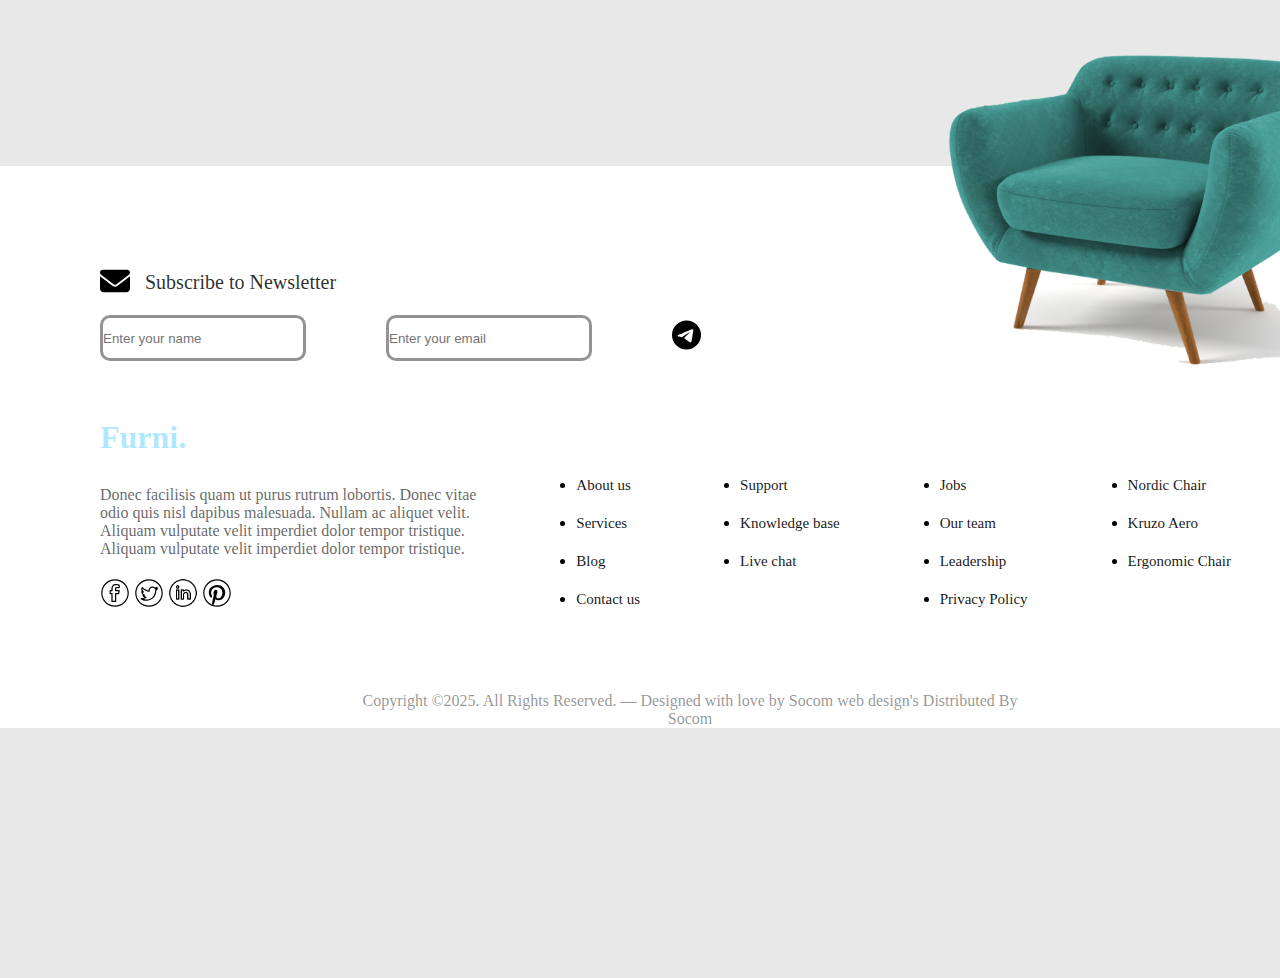
<file: about.html>
<!DOCTYPE html>
<html lang="en">

<head>
  <meta charset="UTF-8">
  <meta name="viewport" content="width=device-width, initial-scale=1.0">
  <title>Furni</title>
  <script src="assets/script.js" defer></script>
  <link rel="stylesheet" href="assets/about.css">
  <link rel="stylesheet" href="assets/index-mediaquery.css">
</head>
<body>
    <section class="nav-section">
        <div class="nav-div">
          <h1 class="furni-text-logo">Furni.</h1>
          <button class="menu-toggle" id="menu-toggle">&#9776;</button>
         <ul class="navlist" id="nav-links">
            <li><a href="index.html">Home</a></li>
            <li><a href="shop.html">Shop</a></li>
            <li class="about-nav"><a href="about.html">About us<a>
            <li>
            <li><a href="services.html">Services<a>
            <li>
            <li><a href="blog.html">Blog</a></li>
            <li><a href="contact.html">Contact us</a></li>
          </ul>
    
          <div class="shoping-cart"> <!-- shoping-cart logo -->
            <svg xmlns="http://www.w3.org/2000/svg" width="32" height="32" viewBox="0 0 24 24">
              <path fill="currentColor"
                d="M7 22q-.825 0-1.412-.587T5 20t.588-1.412T7 18t1.413.588T9 20t-.587 1.413T7 22m10 0q-.825 0-1.412-.587T15 20t.588-1.412T17 18t1.413.588T19 20t-.587 1.413T17 22M5.2 4h14.75q.575 0 .875.513t.025 1.037l-3.55 6.4q-.275.5-.737.775T15.55 13H8.1L7 15h11q.425 0 .713.288T19 16t-.288.713T18 17H7q-1.125 0-1.7-.987t-.05-1.963L6.6 11.6L3 4H2q-.425 0-.712-.288T1 3t.288-.712T2 2h1.625q.275 0 .525.15t.375.425z" />
            </svg>
          </div>
        </div>
        <div class="hero-div">
          <div class="text-inside-home-div">
            <h1 class="heading-inside-home">About us
            </h1>
            <p class="useless-words">Donec vitae odio quis nisl dapibus malesuada. Nullam ac aliquet  </p>
            <p class="useless-words2">velit. Aliquam
                vulputate velit imperdiet dolor tempor tristique.</p>
            <div>
              <button class="shop-now-btn">Shop-Now</button>
              <button class="explore-btn">Explore</button>
            </div>
          </div>
          <div class="home-img-div-holder">
            <img src="assets/images/couch.png" class="couch-img" alt="">
          </div>
        </div>
      </section>

      <section class="why-choose-us-section">
        <div class="div-parent-flex-img">
          <div class="holder-img">
            <div class="why-choose-us-txt-parent">
              <h1 class="why-choose-us-txt">Why Choose Us</h1>
              <p class="why-choose-us-p">Donec vitae odio quis nisl dapibus malesuada. Nullam ac aliquet velit. Aliquam <br>
                vulputate velit imperdiet dolor tempor tristique.</p>
            </div>
            <div class="extra-holder-for-margin">
              <div class="first-div">
                <div class="fast-delivery-div">
                  <svg xmlns="http://www.w3.org/2000/svg" width="40" height="40" viewBox="0 0 24 24">
                    <path fill="currentColor"
                      d="M7 20q-1.25 0-2.125-.875T4 17H2.725q-.425 0-.713-.288T1.725 16t.288-.712t.712-.288h2.05q.425-.475 1-.737T7 14t1.225.263t1 .737H13.4l2.1-9H5.75q-.425 0-.712-.288T4.75 5t.288-.712T5.75 4h11q.5 0 .8.375t.175.85L17.075 8H19q.475 0 .9.213t.7.587l1.875 2.475q.275.35.35.763t0 .837L22.15 16.2q-.075.35-.35.575t-.625.225H20q0 1.25-.875 2.125T17 20t-2.125-.875T14 17h-4q0 1.25-.875 2.125T7 20m8.925-7h4.825l.1-.525L19 10h-2.375zm-2.475 1.825l.163-.725q.162-.725.412-1.775q.075-.325.15-.6t.125-.55l.163-.725q.162-.725.412-1.775t.413-1.775l.162-.725L15.5 6l-2.1 9zm-11.7-1.5q-.425 0-.712-.287t-.288-.713t.288-.712t.712-.288h3.5q.425 0 .713.288t.287.712t-.288.713t-.712.287zm2-3.65q-.425 0-.712-.288t-.288-.712t.288-.712t.712-.288h4.5q.425 0 .713.288t.287.712t-.288.713t-.712.287zM7 18q.425 0 .713-.288T8 17t-.288-.712T7 16t-.712.288T6 17t.288.713T7 18m10 0q.425 0 .713-.288T18 17t-.288-.712T17 16t-.712.288T16 17t.288.713T17 18" />
                  </svg>
                  <p class="title-p">Fast & Free Shipping</p>
                  <p class="light-p-under-title">Donec vitae odio quis nisl dapibus <br>
                    malesuada. Nullam ac aliquet velit. <br>
                    Aliquam vulputate</p>
                </div>
                <div class="bag-div">
                  <svg xmlns="http://www.w3.org/2000/svg" width="40" height="40"
                    viewBox="0 0 448 512"><!--!Font Awesome Free 6.7.2 by @fontawesome - https://fontawesome.com License - https://fontawesome.com/license/free Copyright 2025 Fonticons, Inc.-->
                    <path
                      d="M160 112c0-35.3 28.7-64 64-64s64 28.7 64 64l0 48-128 0 0-48zm-48 48l-64 0c-26.5 0-48 21.5-48 48L0 416c0 53 43 96 96 96l256 0c53 0 96-43 96-96l0-208c0-26.5-21.5-48-48-48l-64 0 0-48C336 50.1 285.9 0 224 0S112 50.1 112 112l0 48zm24 48a24 24 0 1 1 0 48 24 24 0 1 1 0-48zm152 24a24 24 0 1 1 48 0 24 24 0 1 1 -48 0z" />
                  </svg>
                  <p class="title-p2">Easy to Shop</p>
                  <p class="useless-words3">Donec vitae odio quis nisl dapibus <br>malesuada. Nullam ac aliquet velit.
                    <br>Aliquam vulputate.
                  </p>
                </div>
              </div>
              <div class="_nd-roll-parent-div">
                <div class="support-div">
                  <svg xmlns="http://www.w3.org/2000/svg" width="40" height="40"
                    viewBox="0 0 512 512"><!--!Font Awesome Free 6.7.2 by @fontawesome - https://fontawesome.com License - https://fontawesome.com/license/free Copyright 2025 Fonticons, Inc.-->
                    <path
                      d="M256 48C141.1 48 48 141.1 48 256l0 40c0 13.3-10.7 24-24 24s-24-10.7-24-24l0-40C0 114.6 114.6 0 256 0S512 114.6 512 256l0 144.1c0 48.6-39.4 88-88.1 88L313.6 488c-8.3 14.3-23.8 24-41.6 24l-32 0c-26.5 0-48-21.5-48-48s21.5-48 48-48l32 0c17.8 0 33.3 9.7 41.6 24l110.4 .1c22.1 0 40-17.9 40-40L464 256c0-114.9-93.1-208-208-208zM144 208l16 0c17.7 0 32 14.3 32 32l0 112c0 17.7-14.3 32-32 32l-16 0c-35.3 0-64-28.7-64-64l0-48c0-35.3 28.7-64 64-64zm224 0c35.3 0 64 28.7 64 64l0 48c0 35.3-28.7 64-64 64l-16 0c-17.7 0-32-14.3-32-32l0-112c0-17.7 14.3-32 32-32l16 0z" />
                  </svg>
                  <p class="title-p3">24/7 Support</p>
                  <p class="useless-words4">Donec vitae odio quis nisl dapibus <br>malesuada. Nullam ac aliquet velit.
                    <br>Aliquam vulputate.
                  </p>
                </div>
                <div class="return-div">
                  <svg xmlns="http://www.w3.org/2000/svg" width="40" height="40"
                    viewBox="0 0 512 512"><!--!Font Awesome Free 6.7.2 by @fontawesome - https://fontawesome.com License - https://fontawesome.com/license/free Copyright 2025 Fonticons, Inc.-->
                    <path
                      d="M32 96l320 0 0-64c0-12.9 7.8-24.6 19.8-29.6s25.7-2.2 34.9 6.9l96 96c6 6 9.4 14.1 9.4 22.6s-3.4 16.6-9.4 22.6l-96 96c-9.2 9.2-22.9 11.9-34.9 6.9s-19.8-16.6-19.8-29.6l0-64L32 160c-17.7 0-32-14.3-32-32s14.3-32 32-32zM480 352c17.7 0 32 14.3 32 32s-14.3 32-32 32l-320 0 0 64c0 12.9-7.8 24.6-19.8 29.6s-25.7 2.2-34.9-6.9l-96-96c-6-6-9.4-14.1-9.4-22.6s3.4-16.6 9.4-22.6l96-96c9.2-9.2 22.9-11.9 34.9-6.9s19.8 16.6 19.8 29.6l0 64 320 0z" />
                  </svg>
                  <p class="title-p4">Hassle Free Returns</p>
                  <p class="useless-words5">Donec vitae odio quis nisl dapibus <br>malesuada. Nullam ac aliquet velit.
                    <br>Aliquam vulputate.
                  </p>
                </div>
              </div>
            </div>
          </div>
          <div>
            <img src="assets/images/why-choose-us-img.jpg" class="why-choose-img" alt="">
          </div>
    
        </div>
      </section>

      <section class="our-team-section">
        <div class="our-team-txt-div">
           <h1 class="our-team-heading">Our Team</h1>
        </div>
       <div class="parent-div-our-team">
           <div class="team1-div">
             <img src="assets/images/freeman.jpeg" class="team-imgs" alt="">
             <h1 class="name-teams">Bill freeman</h1>
             <p class="ceo-p">CEO, Founder, Atty.</p>
             <div class="description-div">
              <p class="description">Separated they live in. Separated they</p> 
              <p class="description">live in Bookmarksgrove right at the coast</p>
              <p class="description">of the Semantics, a large language </p>
              <p class="description">ocean</p>
             </div>
            <p class="learn-p"><a class="learn" href="">Learn more</a></p>
           </div>

           <div class="team2-div">
            <img src="assets/images/aisha.jpeg" class="team-imgs" alt="">
            <h1 class="name-teams">Aisha Hassan</h1>
            <p class="ceo-p">CEO, Founder, Atty.</p>
            <div class="description-div">
             <p class="description">Separated they live in. Separated they</p> 
             <p class="description">live in Bookmarksgrove right at the coast</p>
             <p class="description">of the Semantics, a large language </p>
             <p class="description">ocean</p>
            </div>
           <p class="learn-p"><a class="learn" href="">Learn more</a></p>
          </div>

          <div class="team3-div">
            <img src="assets/images/nicole.jpeg" class="team-imgs" alt="">
            <h1 class="name-teams">Nicole Thompson</h1>
            <p class="ceo-p">CEO, Founder, Atty.</p>
            <div class="description-div">
             <p class="description">Separated they live in. Separated they</p> 
             <p class="description">live in Bookmarksgrove right at the coast</p>
             <p class="description">of the Semantics, a large language </p>
             <p class="description">ocean</p>
            </div>
           <p class="learn-p"><a class="learn" href="">Learn more</a></p>
          </div>


          <div class="team4-div">
            <img src="assets/images/person-1.png" class="team-imgs" alt="">
            <h1 class="name-teams">Boss Kardin</h1>
            <p class="ceo-p">CEO, Founder, Atty.</p>
            <div class="description-div">
             <p class="description">Separated they live in. Separated they</p> 
             <p class="description">live in Bookmarksgrove right at the coast</p>
             <p class="description">of the Semantics, a large language </p>
             <p class="description">ocean</p>
            </div>
           <p class="learn-p"><a class="learn" href="">Learn more</a></p>
          </div>
       </div>
      </section>

      <section class="testimonial-section">
        <div class="testionial-heading-text">
          <h1 class="heading-txt">
            Testimonials
          </h1>
        </div>
    
        <div class="parent-testimonial">
          <div class="testimonial-1 testi active">
            <p class="para-testimonial">“Donec facilisis quam ut purus rutrum lobortis. Donec vitae odio quis nisl dapibus
              <br> malesuada. Nullam ac aliquet velit. Aliquam vulputate velit imperdiet dolor tempor <br>tristique.
              Pellentesque habitant morbi tristique senectus et netus et malesuada fames <br>ac turpis egestas. Integer
              convallis volutpat dui quis scelerisque.”</p>
            <img src="assets/images/person-1.png" class="person-testimonial" alt="">
            <p class="name-person">Maria Jones</p>
            <p class="founder-txt">CEO, Co-Founder, XYZ Inc.</p>
          </div>
    
          <div class="testimonial-2 testi ">
            <p class="para-testimonial">“Donec facilisis quam ut purus rutrum lobortis. Donec vitae odio quis nisl dapibus
              <br> malesuada. Nullam ac aliquet velit. Aliquam vulputate velit imperdiet dolor tempor <br>tristique.
              Pellentesque habitant morbi tristique senectus et netus et malesuada fames <br>ac turpis egestas. Integer
              convallis volutpat dui quis scelerisque.”</p>
            <img src="assets/images/freeman.jpeg" class="person-testimonial2" alt="">
            <p class="name-person">Bill freeman</p>
            <p class="founder-txt">CEO, Co-Founder, XYZ Inc.</p>
          </div>
    
          <div class="testimonial-3 testi ">
            <p class="para-testimonial">“Donec facilisis quam ut purus rutrum lobortis. Donec vitae odio quis nisl dapibus
              <br> malesuada. Nullam ac aliquet velit. Aliquam vulputate velit imperdiet dolor tempor <br>tristique.
              Pellentesque habitant morbi tristique senectus et netus et malesuada fames <br>ac turpis egestas. Integer
              convallis volutpat dui quis scelerisque.”</p>
            <img src="assets/images/aisha.jpeg" class="person-testimonial3" alt="">
            <p class="name-person">Aisha Hassan</p>
            <p class="founder-txt">CEO, Co-Founder, XYZ Inc.</p>
          </div>
    
          <div class="testimonial-4 testi ">
            <p class="para-testimonial">“Donec facilisis quam ut purus rutrum lobortis. Donec vitae odio quis nisl dapibus
              <br> malesuada. Nullam ac aliquet velit. Aliquam vulputate velit imperdiet dolor tempor <br>tristique.
              Pellentesque habitant morbi tristique senectus et netus et malesuada fames <br>ac turpis egestas. Integer
              convallis volutpat dui quis scelerisque.”</p>
            <img src="assets/images/rahul.jpeg" class="person-testimonial4" alt="">
            <p class="name-person">Rahul Patel</p>
            <p class="founder-txt">CEO, Co-Founder, XYZ Inc.</p>
          </div>
    
          <div class="testimonial-5 testi ">
            <p class="para-testimonial">“Donec facilisis quam ut purus rutrum lobortis. Donec vitae odio quis nisl dapibus
              <br> malesuada. Nullam ac aliquet velit. Aliquam vulputate velit imperdiet dolor tempor <br>tristique.
              Pellentesque habitant morbi tristique senectus et netus et malesuada fames <br>ac turpis egestas. Integer
              convallis volutpat dui quis scelerisque.”</p>
            <img src="assets/images/nicole.jpeg" class="person-testimonial5" alt="">
            <p class="name-person">Nicole Thompson</p>
            <p class="founder-txt">CEO, Co-Founder, XYZ Inc.</p>
          </div>
          <span class="arrow" id="prev-arrow">&#9664;</span>
          <span class="arrow" id="next-arrow">&#9654;
        </div>
      </section>
      <section class="blog-section">
        <div class="blog-head-txt-div">
          <h1 class="blog-head-txt">Recent Blog</h1>
        </div>
        <div class="parent-blog">
          <div class="blog1-div">
            <img src="assets/images/post-1.jpg" class="blog-img" alt="">
            <p class="blog-p">First Time Home Owner Ideas</p>
            <p class="blog-p2">by Kristin Watson on Dec 19, 2021</p>
          </div>
    
          <div class="blog2-div">
            <img src="assets/images/post-2.jpg" class="blog-img" alt="">
            <p class="blog-p">How To Keep Your Furniture Clean</p>
            <p class="blog-p2">by Robert Fox on Dec 15, 2021</p>
          </div>
    
          <div class="blog3-div">
            <img src="assets/images/post-3.jpg" class="blog-img" alt="">
            <p class="blog-p">How To Keep Your Furniture Clean</p>
            <p class="blog-p2">by Robert Fox on Dec 15, 2021</p>
          </div>
        </div>
      </section>
    
      <section class="form-section">
        <div class="envo-parent-txt">
          <div class="envelope-div">
            <svg xmlns="http://www.w3.org/2000/svg" class="envo-img"
              viewBox="0 0 512 512"><!--!Font Awesome Free 6.7.2 by @fontawesome - https://fontawesome.com License - https://fontawesome.com/license/free Copyright 2025 Fonticons, Inc.-->
              <path
                d="M48 64C21.5 64 0 85.5 0 112c0 15.1 7.1 29.3 19.2 38.4L236.8 313.6c11.4 8.5 27 8.5 38.4 0L492.8 150.4c12.1-9.1 19.2-23.3 19.2-38.4c0-26.5-21.5-48-48-48L48 64zM0 176L0 384c0 35.3 28.7 64 64 64l384 0c35.3 0 64-28.7 64-64l0-208L294.4 339.2c-22.8 17.1-54 17.1-76.8 0L0 176z" />
            </svg>
          </div>
          <div class="envelope-txt-div">
            <p class="envo-txt">Subscribe to Newsletter</p>
          </div>
        </div>
    
        <div class="parent-form">
          <div class="form-div1">
            <input type="text" class="form1" placeholder="Enter your name">
          </div>
          <div class="form-div2">
            <input type="email" class="form2" placeholder="Enter your email">
          </div>
          <div class="tele-icon-div">
            <svg xmlns="http://www.w3.org/2000/svg" class="tele"
              viewBox="0 0 496 512"><!--!Font Awesome Free 6.7.2 by @fontawesome - https://fontawesome.com License - https://fontawesome.com/license/free Copyright 2025 Fonticons, Inc.-->
              <path
                d="M248 8C111 8 0 119 0 256S111 504 248 504 496 393 496 256 385 8 248 8zM363 176.7c-3.7 39.2-19.9 134.4-28.1 178.3-3.5 18.6-10.3 24.8-16.9 25.4-14.4 1.3-25.3-9.5-39.3-18.7-21.8-14.3-34.2-23.2-55.3-37.2-24.5-16.1-8.6-25 5.3-39.5 3.7-3.8 67.1-61.5 68.3-66.7 .2-.7 .3-3.1-1.2-4.4s-3.6-.8-5.1-.5q-3.3 .7-104.6 69.1-14.8 10.2-26.9 9.9c-8.9-.2-25.9-5-38.6-9.1-15.5-5-27.9-7.7-26.8-16.3q.8-6.7 18.5-13.7 108.4-47.2 144.6-62.3c68.9-28.6 83.2-33.6 92.5-33.8 2.1 0 6.6 .5 9.6 2.9a10.5 10.5 0 0 1 3.5 6.7A43.8 43.8 0 0 1 363 176.7z" />
            </svg>
          </div>
          <div>
            <img src="assets/images/sofa.png" class="sofa-img" alt="">
          </div>
        </div>
      </section>
    
    
      <section class="footer-section">
        <div class="footer-furni-txt">
            <h1 class="furni-footer-head">Furni.</h1>
        </div>
         <div class="parent-footer-div">
            <div class="div1-footer">
               <p class="div1-footer-p">Donec facilisis quam ut purus rutrum lobortis. Donec vitae <br>odio quis nisl dapibus malesuada. Nullam ac aliquet velit. <br> Aliquam vulputate velit imperdiet dolor tempor tristique. <br>Aliquam vulputate velit imperdiet dolor tempor tristique.</p>
               <div class="icons-flex">
                <svg xmlns="http://www.w3.org/2000/svg" x="0px" y="0px" class="icon" height="30" viewBox="0 0 50 50">
                  <path
                    d="M 25 2 C 12.309295 2 2 12.309295 2 25 C 2 37.690705 12.309295 48 25 48 C 37.690705 48 48 37.690705 48 25 C 48 12.309295 37.690705 2 25 2 z M 25 4 C 36.609824 4 46 13.390176 46 25 C 46 36.609824 36.609824 46 25 46 C 13.390176 46 4 36.609824 4 25 C 4 13.390176 13.390176 4 25 4 z M 26.580078 10 C 23.92822 10 21.917076 10.867217 20.677734 12.400391 C 19.438393 13.933564 19 15.981046 19 18.226562 L 19 20 L 17 20 A 1.0001 1.0001 0 0 0 16 21 L 16 26 A 1.0001 1.0001 0 0 0 17 27 L 19 27 L 19 39 A 1.0001 1.0001 0 0 0 20 40 L 26 40 A 1.0001 1.0001 0 0 0 27 39 L 27 27 L 31 27 A 1.0001 1.0001 0 0 0 31.980469 26.195312 L 32.980469 21.195312 A 1.0001 1.0001 0 0 0 32 20 L 27 20 L 27 17.806641 C 27 17.321617 27.03137 17.325614 27.171875 17.234375 C 27.312385 17.143136 27.820197 17 28.710938 17 L 32 17 A 1.0001 1.0001 0 0 0 33 16 L 33 12 A 1.0001 1.0001 0 0 0 32.335938 11.058594 C 32.335938 11.058594 29.456337 10 26.580078 10 z M 26.580078 12 C 28.472499 12 30.227501 12.510447 31 12.751953 L 31 15 L 28.710938 15 C 27.663677 15 26.813974 15.08458 26.083984 15.558594 C 25.353995 16.032605 25 16.940664 25 17.806641 L 25 21 A 1.0001 1.0001 0 0 0 26 22 L 30.779297 22 L 30.179688 25 L 26 25 A 1.0001 1.0001 0 0 0 25 26 L 25 38 L 21 38 L 21 26 A 1.0001 1.0001 0 0 0 20 25 L 18 25 L 18 22 L 20 22 A 1.0001 1.0001 0 0 0 21 21 L 21 18.226562 C 21 16.24708 21.405014 14.681779 22.232422 13.658203 C 23.05983 12.634627 24.336936 12 26.580078 12 z">
                  </path>
                </svg>
      
                <svg xmlns="http://www.w3.org/2000/svg" x="0px" y="0px" class="icon" height="30" viewBox="0 0 50 50">
                  <path
                    d="M 25 2 C 12.309295 2 2 12.309295 2 25 C 2 37.690705 12.309295 48 25 48 C 37.690705 48 48 37.690705 48 25 C 48 12.309295 37.690705 2 25 2 z M 25 4 C 36.609824 4 46 13.390176 46 25 C 46 36.609824 36.609824 46 25 46 C 13.390176 46 4 36.609824 4 25 C 4 13.390176 13.390176 4 25 4 z M 30.693359 14.058594 C 27.093054 14.058594 24.152344 16.998175 24.152344 20.597656 C 24.152344 20.622956 24.159856 20.646615 24.160156 20.671875 C 20.346071 20.164308 16.972078 18.281343 14.654297 15.439453 A 1.0001 1.0001 0 0 0 13.015625 15.568359 C 12.452734 16.536013 12.130859 17.663768 12.130859 18.857422 C 12.130859 19.919597 12.426761 20.906321 12.878906 21.796875 A 1.0001 1.0001 0 0 0 12.085938 22.773438 L 12.085938 22.84375 C 12.085938 24.777783 12.990963 26.452789 14.332031 27.652344 A 1.0001 1.0001 0 0 0 14.072266 28.677734 C 14.630704 30.41466 15.93241 31.774479 17.5625 32.541016 C 16.258408 33.150994 14.861087 33.587891 13.320312 33.587891 C 12.909515 33.587891 12.510187 33.564538 12.119141 33.517578 A 1.0001 1.0001 0 0 0 11.460938 35.353516 C 14.065405 37.024617 17.166795 38 20.490234 38 C 25.860882 38 30.105907 35.743874 32.943359 32.525391 C 35.780812 29.306907 37.253906 25.153083 37.253906 21.240234 C 37.253906 21.122724 37.248494 21.01029 37.246094 20.894531 C 38.219933 20.11274 39.135827 19.250444 39.830078 18.210938 A 1.0001 1.0001 0 0 0 38.705078 16.699219 C 38.866705 16.38464 39.095491 16.111528 39.205078 15.769531 A 1.0001 1.0001 0 0 0 37.744141 14.603516 C 36.869551 15.121731 35.886845 15.463383 34.869141 15.701172 C 33.725772 14.727018 32.30529 14.058594 30.693359 14.058594 z M 30.693359 16.058594 C 32.005547 16.058594 33.178321 16.606981 34.005859 17.490234 A 1.0001 1.0001 0 0 0 34.927734 17.789062 C 35.079649 17.759183 35.201682 17.662443 35.351562 17.626953 C 35.332963 17.638463 35.321514 17.658672 35.302734 17.669922 A 1.0001 1.0001 0 0 0 35.832031 19.527344 C 35.763341 19.579724 35.722335 19.662323 35.652344 19.712891 A 1.0001 1.0001 0 0 0 35.238281 20.566406 C 35.247781 20.79066 35.253906 21.015832 35.253906 21.240234 C 35.253906 24.645385 33.939657 28.371609 31.443359 31.203125 C 28.947059 34.03464 25.308587 36 20.490234 36 C 18.837046 36 17.2817 35.669687 15.800781 35.167969 C 17.643043 34.77762 19.387244 34.125203 20.816406 33.003906 A 1.0001 1.0001 0 0 0 20.21875 31.21875 C 18.803099 31.19304 17.712807 30.392345 16.898438 29.359375 C 17.197615 29.320665 17.507049 29.319275 17.792969 29.240234 A 1.0001 1.0001 0 0 0 17.724609 27.294922 C 16.073199 26.96164 14.784996 25.723029 14.3125 24.121094 C 14.7378 24.223448 15.110445 24.452375 15.5625 24.466797 A 1.0001 1.0001 0 0 0 16.150391 22.636719 C 14.930654 21.821102 14.130859 20.439709 14.130859 18.857422 C 14.130859 18.530423 14.306329 18.270522 14.371094 17.964844 C 17.211591 20.776703 20.99183 22.6429 25.248047 22.857422 A 1.0001 1.0001 0 0 0 26.271484 21.628906 C 26.193654 21.29976 26.152344 20.956387 26.152344 20.597656 C 26.152344 18.079138 28.173664 16.058594 30.693359 16.058594 z">
                  </path>
                </svg>
      
                <img src="assets/images/icons8-linkedin-circled-50.png" class="in" 
                alt="">
                <svg xmlns="http://www.w3.org/2000/svg" x="0px" y="0px" class="icon" height="30" viewBox="0 0 50 50">
                  <path
                    d="M 25 2 C 12.309295 2 2 12.309295 2 25 C 2 37.690705 12.309295 48 25 48 C 37.690705 48 48 37.690705 48 25 C 48 12.309295 37.690705 2 25 2 z M 25 4 C 36.609825 4 46 13.390175 46 25 C 46 36.609825 36.609825 46 25 46 C 22.876355 46 20.82771 45.682142 18.896484 45.097656 C 19.75673 43.659418 20.867347 41.60359 21.308594 39.90625 C 21.570728 38.899887 22.648438 34.794922 22.648438 34.794922 C 23.348841 36.132057 25.395277 37.263672 27.574219 37.263672 C 34.058123 37.263672 38.732422 31.300682 38.732422 23.890625 C 38.732422 16.78653 32.935409 11.472656 25.476562 11.472656 C 16.196831 11.472656 11.271484 17.700825 11.271484 24.482422 C 11.271484 27.636307 12.94892 31.562193 15.634766 32.8125 C 16.041611 33.001865 16.260073 32.919834 16.353516 32.525391 C 16.425459 32.226044 16.788267 30.766792 16.951172 30.087891 C 17.003269 29.871239 16.978043 29.68405 16.802734 29.470703 C 15.913793 28.392399 15.201172 26.4118 15.201172 24.564453 C 15.201172 19.822048 18.791452 15.232422 24.908203 15.232422 C 30.18976 15.232422 33.888672 18.832872 33.888672 23.980469 C 33.888672 29.796219 30.95207 33.826172 27.130859 33.826172 C 25.020554 33.826172 23.440361 32.080359 23.947266 29.939453 C 24.555054 27.38426 25.728516 24.626944 25.728516 22.78125 C 25.728516 21.130713 24.842754 19.753906 23.007812 19.753906 C 20.850369 19.753906 19.117188 21.984457 19.117188 24.974609 C 19.117187 26.877359 19.761719 28.166016 19.761719 28.166016 C 19.761719 28.166016 17.630543 37.176514 17.240234 38.853516 C 16.849091 40.52931 16.953851 42.786365 17.115234 44.466797 C 9.421139 41.352465 4 33.819328 4 25 C 4 13.390175 13.390175 4 25 4 z">
                  </path>
                </svg>
               </div>
            </div>
    
            <div class="div2-footer">
                 <ul class="ul1">
                  <li class="li2"><a class="a2" href="index.html">About us</a></li>
                  <li class="li2"><a class="a2" href="index.html">Services</a></li>
                  <li class="li2"><a class="a2" href="index.html">Blog</a></li>
                  <li class="li2"><a class="a2" href="index.html">Contact us</a></li>
                 </ul>
            </div>
    
            <div class="div3-footer">
               <ul class="ul1">
                <li class="li2"><a class="a2" href="">Support</a></li>
                <li class="li2"><a class="a2" href="">Knowledge base</a></li>
                <li class="li2"><a class="a2" href="">Live chat</a></li>
               </ul>
            </div>
    
            <div class="div3-footer">
              <ul class="ul1">
               <li class="li2"><a class="a2" href="index.html">Jobs</a></li>
               <li class="li2"><a class="a2" href="index.html">Our team</a></li>
               <li class="li2"><a class="a2" href="index.html">Leadership</a></li>
               <li class="li2"><a class="a2" href="index.html">Privacy Policy</a></li>
              </ul>
         </div>
    
         <div class="div4-footer">
          <ul class="ul1">
           <li class="li2"><a class="a2" href="">Nordic Chair</a></li>
           <li class="li2"><a class="a2" href="">Kruzo Aero</a></li>
           <li class="li2"><a class="a2" href="">Ergonomic Chair</a></li>
          </ul>
       </div>
         </div>
         <div class="final-div">
          <div class="final-p-div">
          <p class="final-p">Copyright ©2025. All Rights Reserved. — Designed with love by Socom web design's Distributed By <br>Socom
          </p>
          </div>
          </div>
      </section>
</body>
</file>
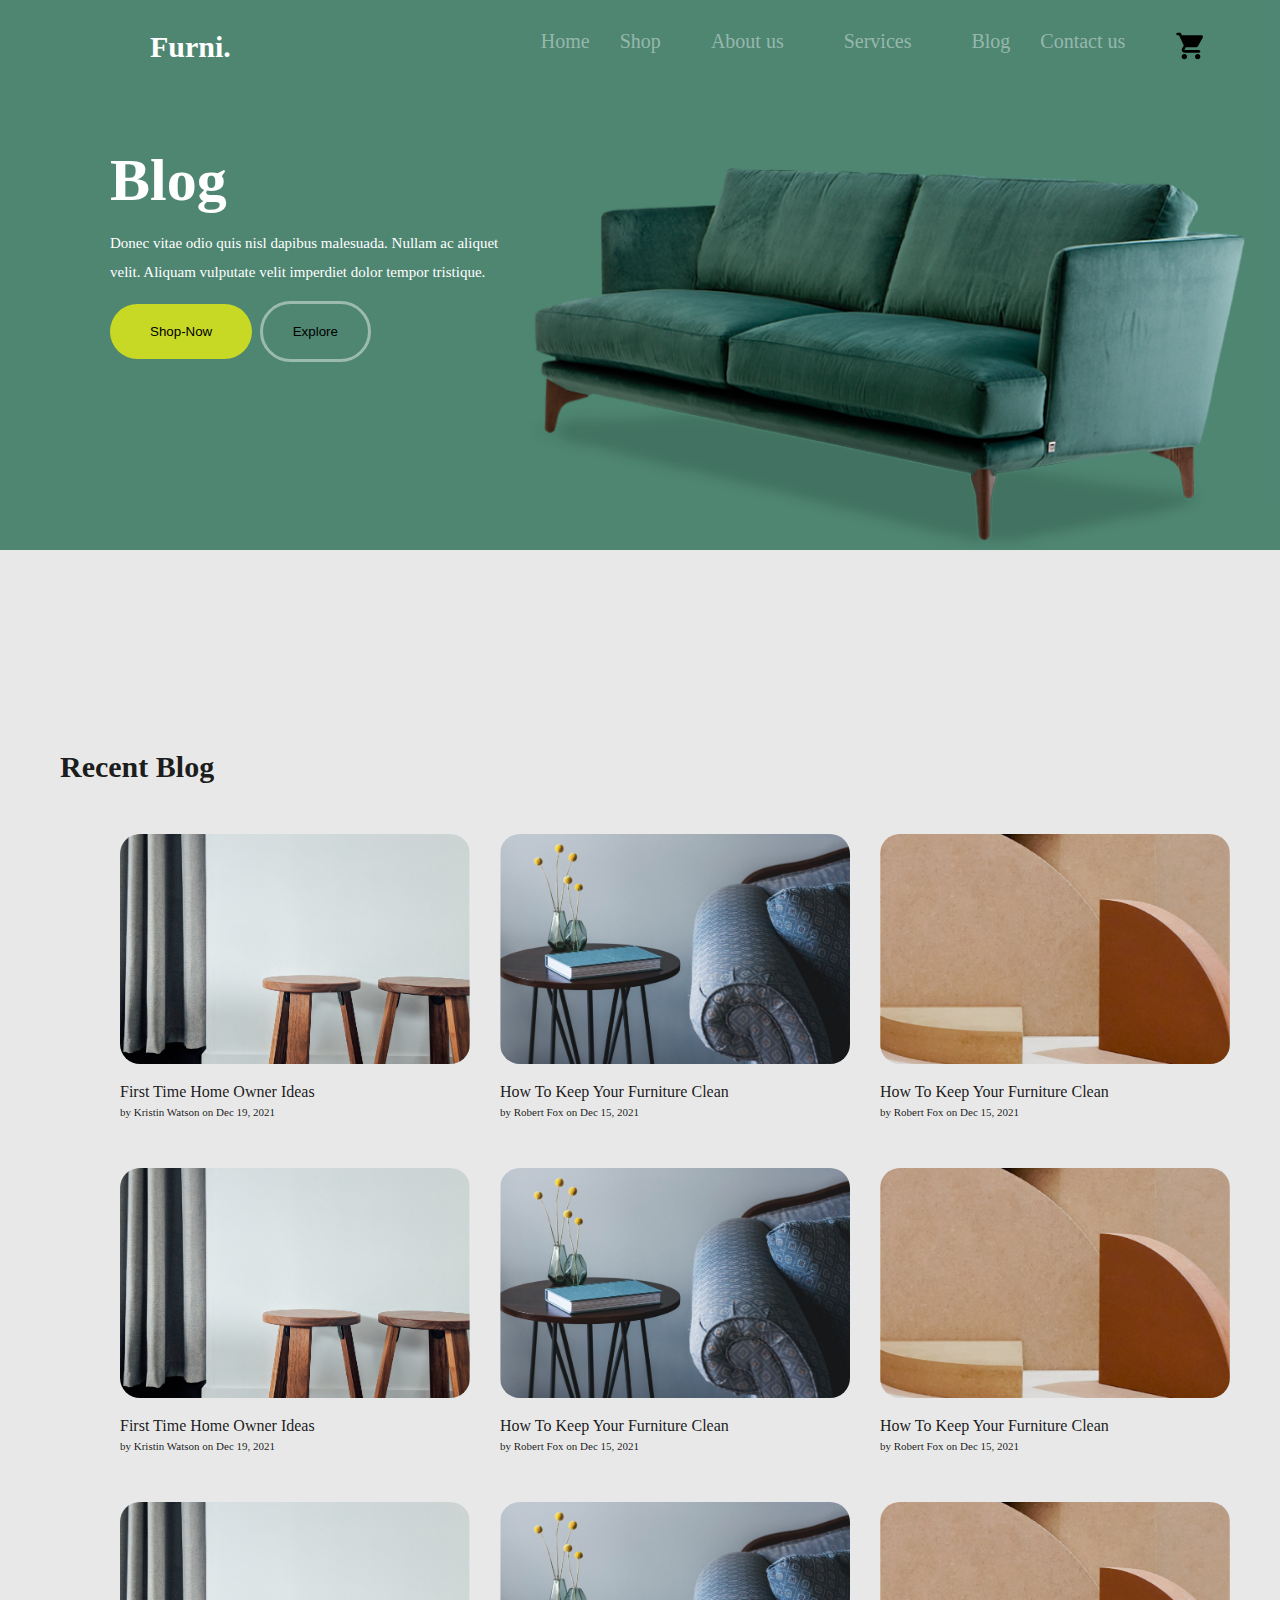
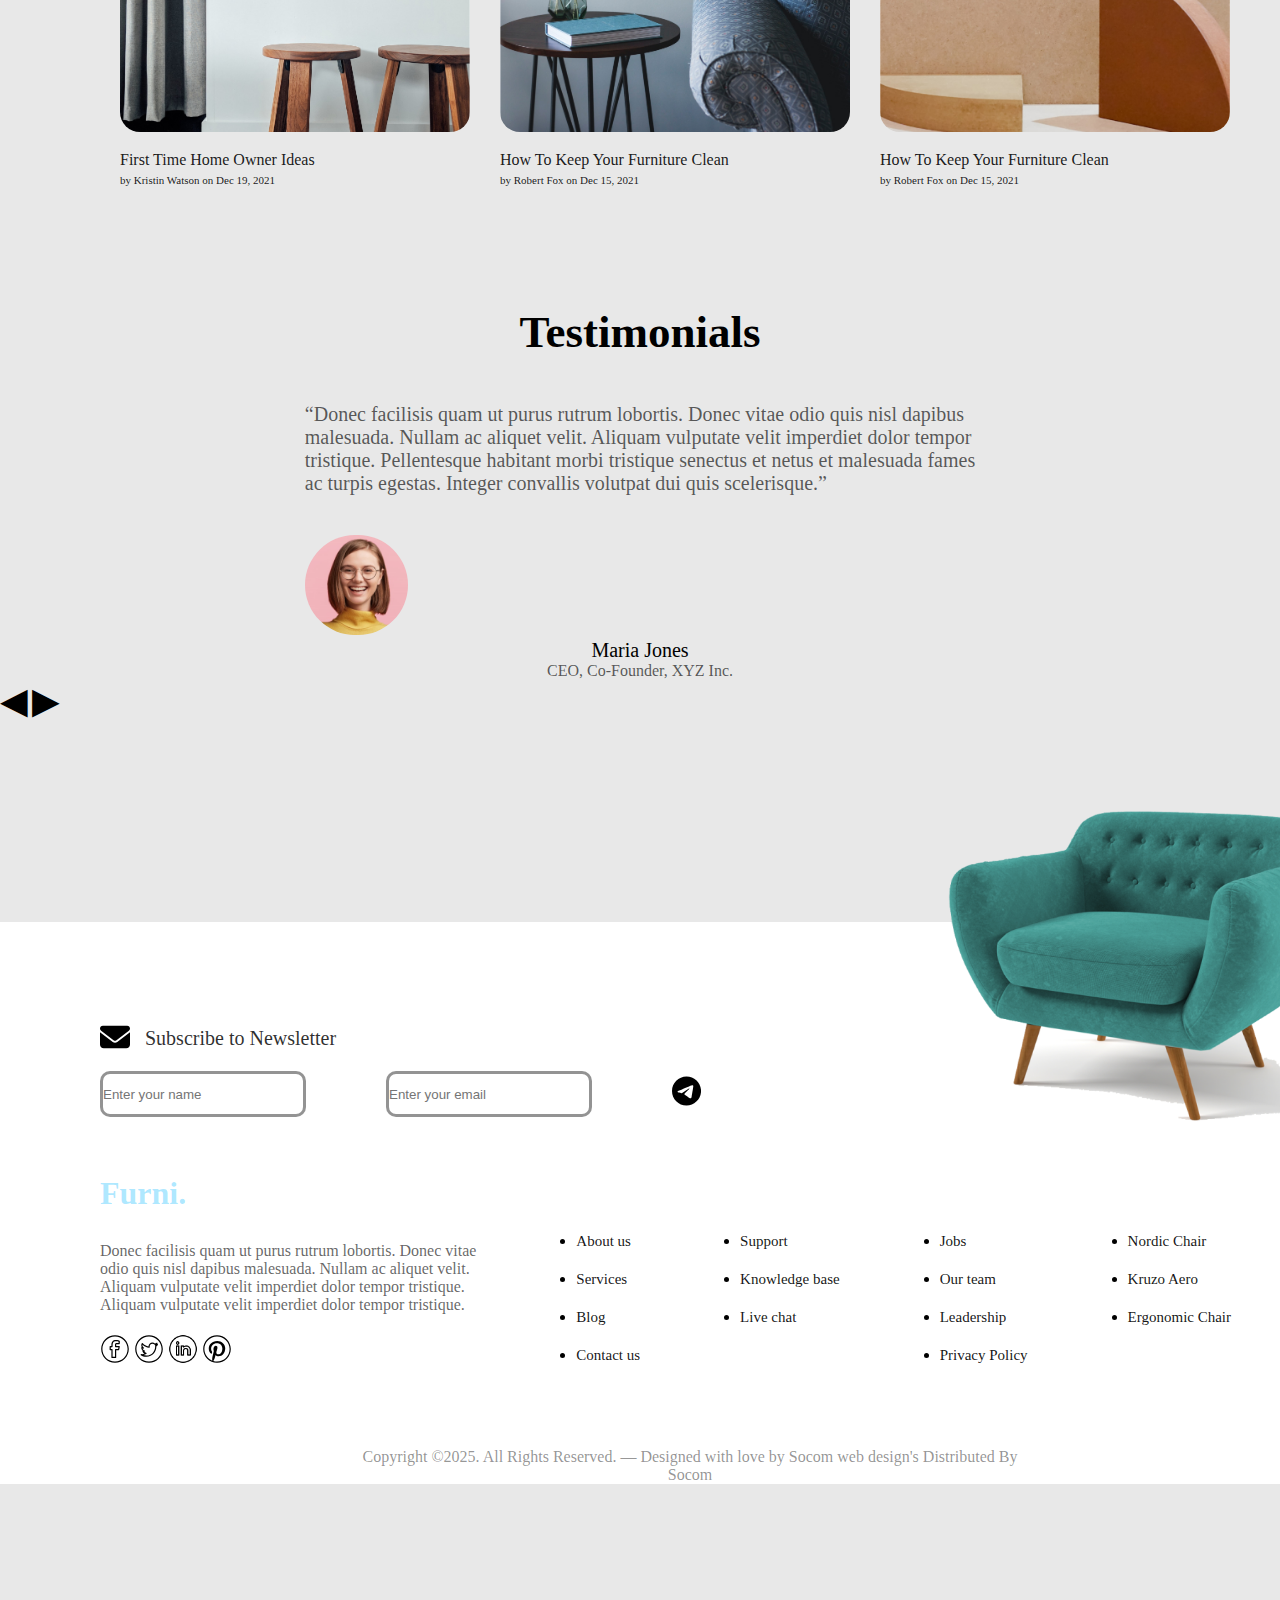
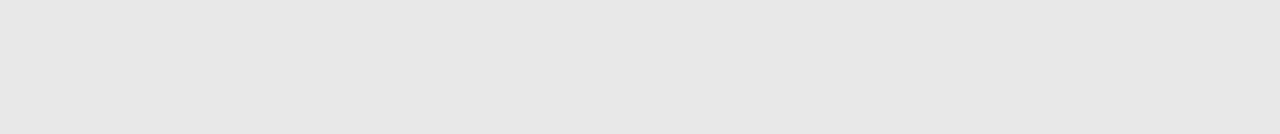
<file: blog.html>
<!DOCTYPE html>
<html lang="en">
<head>
    <meta charset="UTF-8">
    <meta name="viewport" content="width=device-width, initial-scale=1.0">
    <title>Furni</title>
    <link rel="stylesheet" href="assets/blog.css">
    <script src="assets/script.js" defer></script>
    <link rel="stylesheet" href="assets/index-mediaquery.css">
</head>
<body>
    <section class="nav-section">
        <div class="nav-div">
            <h1 class="furni-text-logo">Furni.</h1>
            <button class="menu-toggle" id="menu-toggle">&#9776;</button>
            <ul class="navlist" id="nav-links">
                <li><a href="index.html">Home</a></li>
                <li><a href="shop.html">Shop</a></li>
                <li class="about-nav"><a href="about.html">About us<a>
                <li>
                <li><a href="services.html">Services<a>
                <li>
                <li><a href="blog.html">Blog</a></li>
                <li><a href="contact.html">Contact us</a></li>
            </ul>

            <div class="shoping-cart"> <!-- shoping-cart logo -->
                <svg xmlns="http://www.w3.org/2000/svg" width="32" height="32" viewBox="0 0 24 24">
                    <path fill="currentColor"
                        d="M7 22q-.825 0-1.412-.587T5 20t.588-1.412T7 18t1.413.588T9 20t-.587 1.413T7 22m10 0q-.825 0-1.412-.587T15 20t.588-1.412T17 18t1.413.588T19 20t-.587 1.413T17 22M5.2 4h14.75q.575 0 .875.513t.025 1.037l-3.55 6.4q-.275.5-.737.775T15.55 13H8.1L7 15h11q.425 0 .713.288T19 16t-.288.713T18 17H7q-1.125 0-1.7-.987t-.05-1.963L6.6 11.6L3 4H2q-.425 0-.712-.288T1 3t.288-.712T2 2h1.625q.275 0 .525.15t.375.425z" />
                </svg>
            </div>
        </div>
        <div class="hero-div">
            <div class="text-inside-home-div">
                <h1 class="heading-inside-home">Blog
                </h1>
                <p class="useless-words">Donec vitae odio quis nisl dapibus malesuada. Nullam ac aliquet </p>
                <p class="useless-words2">velit. Aliquam
                    vulputate velit imperdiet dolor tempor tristique.</p>
                <div>
                    <button class="shop-now-btn">Shop-Now</button>
                    <button class="explore-btn">Explore</button>
                </div>
            </div>
            <div class="home-img-div-holder">
                <img src="assets/images/couch.png" class="couch-img" alt="">
            </div>
        </div>
    </section>


    <section class="blog-section">
        <div class="blog-head-txt-div">
          <h1 class="blog-head-txt">Recent Blog</h1>
        </div>
        <div class="parent-blog">
          <div class="blog1-div">
            <img src="assets/images/post-1.jpg" class="blog-img" alt="">
            <p class="blog-p">First Time Home Owner Ideas</p>
            <p class="blog-p2">by Kristin Watson on Dec 19, 2021</p>
          </div>
    
          <div class="blog2-div">
            <img src="assets/images/post-2.jpg" class="blog-img" alt="">
            <p class="blog-p">How To Keep Your Furniture Clean</p>
            <p class="blog-p2">by Robert Fox on Dec 15, 2021</p>
          </div>
    
          <div class="blog3-div">
            <img src="assets/images/post-3.jpg" class="blog-img" alt="">
            <p class="blog-p">How To Keep Your Furniture Clean</p>
            <p class="blog-p2">by Robert Fox on Dec 15, 2021</p>
          </div>
        </div>
      </section>


      <section class="blog-section2">
        <div class="parent-blog">
          <div class="blog1-div">
            <img src="assets/images/post-1.jpg" class="blog-img" alt="">
            <p class="blog-p">First Time Home Owner Ideas</p>
            <p class="blog-p2">by Kristin Watson on Dec 19, 2021</p>
          </div>
    
          <div class="blog2-div">
            <img src="assets/images/post-2.jpg" class="blog-img" alt="">
            <p class="blog-p">How To Keep Your Furniture Clean</p>
            <p class="blog-p2">by Robert Fox on Dec 15, 2021</p>
          </div>
    
          <div class="blog3-div">
            <img src="assets/images/post-3.jpg" class="blog-img" alt="">
            <p class="blog-p">How To Keep Your Furniture Clean</p>
            <p class="blog-p2">by Robert Fox on Dec 15, 2021</p>
          </div>
        </div>
      </section>

      <section class="blog-section3">
        <div class="parent-blog">
          <div class="blog1-div">
            <img src="assets/images/post-1.jpg" class="blog-img" alt="">
            <p class="blog-p">First Time Home Owner Ideas</p>
            <p class="blog-p2">by Kristin Watson on Dec 19, 2021</p>
          </div>
    
          <div class="blog2-div">
            <img src="assets/images/post-2.jpg" class="blog-img" alt="">
            <p class="blog-p">How To Keep Your Furniture Clean</p>
            <p class="blog-p2">by Robert Fox on Dec 15, 2021</p>
          </div>
    
          <div class="blog3-div">
            <img src="assets/images/post-3.jpg" class="blog-img" alt="">
            <p class="blog-p">How To Keep Your Furniture Clean</p>
            <p class="blog-p2">by Robert Fox on Dec 15, 2021</p>
          </div>
        </div>
      </section>
      <section class="testimonial-section">
        <div class="testionial-heading-text">
          <h1 class="heading-txt">
            Testimonials
          </h1>
        </div>
    
        <div class="parent-testimonial">
          <div class="testimonial-1 testi active">
            <p class="para-testimonial">“Donec facilisis quam ut purus rutrum lobortis. Donec vitae odio quis nisl dapibus
              <br> malesuada. Nullam ac aliquet velit. Aliquam vulputate velit imperdiet dolor tempor <br>tristique.
              Pellentesque habitant morbi tristique senectus et netus et malesuada fames <br>ac turpis egestas. Integer
              convallis volutpat dui quis scelerisque.”</p>
            <img src="assets/images/person-1.png" class="person-testimonial" alt="">
            <p class="name-person">Maria Jones</p>
            <p class="founder-txt">CEO, Co-Founder, XYZ Inc.</p>
          </div>
    
          <div class="testimonial-2 testi ">
            <p class="para-testimonial">“Donec facilisis quam ut purus rutrum lobortis. Donec vitae odio quis nisl dapibus
              <br> malesuada. Nullam ac aliquet velit. Aliquam vulputate velit imperdiet dolor tempor <br>tristique.
              Pellentesque habitant morbi tristique senectus et netus et malesuada fames <br>ac turpis egestas. Integer
              convallis volutpat dui quis scelerisque.”</p>
            <img src="assets/images/freeman.jpeg" class="person-testimonial2" alt="">
            <p class="name-person">Bill freeman</p>
            <p class="founder-txt">CEO, Co-Founder, XYZ Inc.</p>
          </div>
    
          <div class="testimonial-3 testi ">
            <p class="para-testimonial">“Donec facilisis quam ut purus rutrum lobortis. Donec vitae odio quis nisl dapibus
              <br> malesuada. Nullam ac aliquet velit. Aliquam vulputate velit imperdiet dolor tempor <br>tristique.
              Pellentesque habitant morbi tristique senectus et netus et malesuada fames <br>ac turpis egestas. Integer
              convallis volutpat dui quis scelerisque.”</p>
            <img src="assets/images/aisha.jpeg" class="person-testimonial3" alt="">
            <p class="name-person">Aisha Hassan</p>
            <p class="founder-txt">CEO, Co-Founder, XYZ Inc.</p>
          </div>
    
          <div class="testimonial-4 testi ">
            <p class="para-testimonial">“Donec facilisis quam ut purus rutrum lobortis. Donec vitae odio quis nisl dapibus
              <br> malesuada. Nullam ac aliquet velit. Aliquam vulputate velit imperdiet dolor tempor <br>tristique.
              Pellentesque habitant morbi tristique senectus et netus et malesuada fames <br>ac turpis egestas. Integer
              convallis volutpat dui quis scelerisque.”</p>
            <img src="assets/images/rahul.jpeg" class="person-testimonial4" alt="">
            <p class="name-person">Rahul Patel</p>
            <p class="founder-txt">CEO, Co-Founder, XYZ Inc.</p>
          </div>
    
          <div class="testimonial-5 testi ">
            <p class="para-testimonial">“Donec facilisis quam ut purus rutrum lobortis. Donec vitae odio quis nisl dapibus
              <br> malesuada. Nullam ac aliquet velit. Aliquam vulputate velit imperdiet dolor tempor <br>tristique.
              Pellentesque habitant morbi tristique senectus et netus et malesuada fames <br>ac turpis egestas. Integer
              convallis volutpat dui quis scelerisque.”</p>
            <img src="assets/images/nicole.jpeg" class="person-testimonial5" alt="">
            <p class="name-person">Nicole Thompson</p>
            <p class="founder-txt">CEO, Co-Founder, XYZ Inc.</p>
          </div>
          <span class="arrow" id="prev-arrow">&#9664;</span>
          <span class="arrow" id="next-arrow">&#9654;
        </div>
      </section>
      
      <section class="form-section">
        <div class="envo-parent-txt">
          <div class="envelope-div">
            <svg xmlns="http://www.w3.org/2000/svg" class="envo-img"
              viewBox="0 0 512 512"><!--!Font Awesome Free 6.7.2 by @fontawesome - https://fontawesome.com License - https://fontawesome.com/license/free Copyright 2025 Fonticons, Inc.-->
              <path
                d="M48 64C21.5 64 0 85.5 0 112c0 15.1 7.1 29.3 19.2 38.4L236.8 313.6c11.4 8.5 27 8.5 38.4 0L492.8 150.4c12.1-9.1 19.2-23.3 19.2-38.4c0-26.5-21.5-48-48-48L48 64zM0 176L0 384c0 35.3 28.7 64 64 64l384 0c35.3 0 64-28.7 64-64l0-208L294.4 339.2c-22.8 17.1-54 17.1-76.8 0L0 176z" />
            </svg>
          </div>
          <div class="envelope-txt-div">
            <p class="envo-txt">Subscribe to Newsletter</p>
          </div>
        </div>
    
        <div class="parent-form">
          <div class="form-div1">
            <input type="text" class="form1" placeholder="Enter your name">
          </div>
          <div class="form-div2">
            <input type="email" class="form2" placeholder="Enter your email">
          </div>
          <div class="tele-icon-div">
            <svg xmlns="http://www.w3.org/2000/svg" class="tele"
              viewBox="0 0 496 512"><!--!Font Awesome Free 6.7.2 by @fontawesome - https://fontawesome.com License - https://fontawesome.com/license/free Copyright 2025 Fonticons, Inc.-->
              <path
                d="M248 8C111 8 0 119 0 256S111 504 248 504 496 393 496 256 385 8 248 8zM363 176.7c-3.7 39.2-19.9 134.4-28.1 178.3-3.5 18.6-10.3 24.8-16.9 25.4-14.4 1.3-25.3-9.5-39.3-18.7-21.8-14.3-34.2-23.2-55.3-37.2-24.5-16.1-8.6-25 5.3-39.5 3.7-3.8 67.1-61.5 68.3-66.7 .2-.7 .3-3.1-1.2-4.4s-3.6-.8-5.1-.5q-3.3 .7-104.6 69.1-14.8 10.2-26.9 9.9c-8.9-.2-25.9-5-38.6-9.1-15.5-5-27.9-7.7-26.8-16.3q.8-6.7 18.5-13.7 108.4-47.2 144.6-62.3c68.9-28.6 83.2-33.6 92.5-33.8 2.1 0 6.6 .5 9.6 2.9a10.5 10.5 0 0 1 3.5 6.7A43.8 43.8 0 0 1 363 176.7z" />
            </svg>
          </div>
          <div>
            <img src="assets/images/sofa.png" class="sofa-img" alt="">
          </div>
        </div>
      </section>
    
    
      <section class="footer-section">
        <div class="footer-furni-txt">
            <h1 class="furni-footer-head">Furni.</h1>
        </div>
         <div class="parent-footer-div">
            <div class="div1-footer">
               <p class="div1-footer-p">Donec facilisis quam ut purus rutrum lobortis. Donec vitae <br>odio quis nisl dapibus malesuada. Nullam ac aliquet velit. <br> Aliquam vulputate velit imperdiet dolor tempor tristique. <br>Aliquam vulputate velit imperdiet dolor tempor tristique.</p>
               <div class="icons-flex">
                <svg xmlns="http://www.w3.org/2000/svg" x="0px" y="0px" class="icon" height="30" viewBox="0 0 50 50">
                  <path
                    d="M 25 2 C 12.309295 2 2 12.309295 2 25 C 2 37.690705 12.309295 48 25 48 C 37.690705 48 48 37.690705 48 25 C 48 12.309295 37.690705 2 25 2 z M 25 4 C 36.609824 4 46 13.390176 46 25 C 46 36.609824 36.609824 46 25 46 C 13.390176 46 4 36.609824 4 25 C 4 13.390176 13.390176 4 25 4 z M 26.580078 10 C 23.92822 10 21.917076 10.867217 20.677734 12.400391 C 19.438393 13.933564 19 15.981046 19 18.226562 L 19 20 L 17 20 A 1.0001 1.0001 0 0 0 16 21 L 16 26 A 1.0001 1.0001 0 0 0 17 27 L 19 27 L 19 39 A 1.0001 1.0001 0 0 0 20 40 L 26 40 A 1.0001 1.0001 0 0 0 27 39 L 27 27 L 31 27 A 1.0001 1.0001 0 0 0 31.980469 26.195312 L 32.980469 21.195312 A 1.0001 1.0001 0 0 0 32 20 L 27 20 L 27 17.806641 C 27 17.321617 27.03137 17.325614 27.171875 17.234375 C 27.312385 17.143136 27.820197 17 28.710938 17 L 32 17 A 1.0001 1.0001 0 0 0 33 16 L 33 12 A 1.0001 1.0001 0 0 0 32.335938 11.058594 C 32.335938 11.058594 29.456337 10 26.580078 10 z M 26.580078 12 C 28.472499 12 30.227501 12.510447 31 12.751953 L 31 15 L 28.710938 15 C 27.663677 15 26.813974 15.08458 26.083984 15.558594 C 25.353995 16.032605 25 16.940664 25 17.806641 L 25 21 A 1.0001 1.0001 0 0 0 26 22 L 30.779297 22 L 30.179688 25 L 26 25 A 1.0001 1.0001 0 0 0 25 26 L 25 38 L 21 38 L 21 26 A 1.0001 1.0001 0 0 0 20 25 L 18 25 L 18 22 L 20 22 A 1.0001 1.0001 0 0 0 21 21 L 21 18.226562 C 21 16.24708 21.405014 14.681779 22.232422 13.658203 C 23.05983 12.634627 24.336936 12 26.580078 12 z">
                  </path>
                </svg>
      
                <svg xmlns="http://www.w3.org/2000/svg" x="0px" y="0px" class="icon" height="30" viewBox="0 0 50 50">
                  <path
                    d="M 25 2 C 12.309295 2 2 12.309295 2 25 C 2 37.690705 12.309295 48 25 48 C 37.690705 48 48 37.690705 48 25 C 48 12.309295 37.690705 2 25 2 z M 25 4 C 36.609824 4 46 13.390176 46 25 C 46 36.609824 36.609824 46 25 46 C 13.390176 46 4 36.609824 4 25 C 4 13.390176 13.390176 4 25 4 z M 30.693359 14.058594 C 27.093054 14.058594 24.152344 16.998175 24.152344 20.597656 C 24.152344 20.622956 24.159856 20.646615 24.160156 20.671875 C 20.346071 20.164308 16.972078 18.281343 14.654297 15.439453 A 1.0001 1.0001 0 0 0 13.015625 15.568359 C 12.452734 16.536013 12.130859 17.663768 12.130859 18.857422 C 12.130859 19.919597 12.426761 20.906321 12.878906 21.796875 A 1.0001 1.0001 0 0 0 12.085938 22.773438 L 12.085938 22.84375 C 12.085938 24.777783 12.990963 26.452789 14.332031 27.652344 A 1.0001 1.0001 0 0 0 14.072266 28.677734 C 14.630704 30.41466 15.93241 31.774479 17.5625 32.541016 C 16.258408 33.150994 14.861087 33.587891 13.320312 33.587891 C 12.909515 33.587891 12.510187 33.564538 12.119141 33.517578 A 1.0001 1.0001 0 0 0 11.460938 35.353516 C 14.065405 37.024617 17.166795 38 20.490234 38 C 25.860882 38 30.105907 35.743874 32.943359 32.525391 C 35.780812 29.306907 37.253906 25.153083 37.253906 21.240234 C 37.253906 21.122724 37.248494 21.01029 37.246094 20.894531 C 38.219933 20.11274 39.135827 19.250444 39.830078 18.210938 A 1.0001 1.0001 0 0 0 38.705078 16.699219 C 38.866705 16.38464 39.095491 16.111528 39.205078 15.769531 A 1.0001 1.0001 0 0 0 37.744141 14.603516 C 36.869551 15.121731 35.886845 15.463383 34.869141 15.701172 C 33.725772 14.727018 32.30529 14.058594 30.693359 14.058594 z M 30.693359 16.058594 C 32.005547 16.058594 33.178321 16.606981 34.005859 17.490234 A 1.0001 1.0001 0 0 0 34.927734 17.789062 C 35.079649 17.759183 35.201682 17.662443 35.351562 17.626953 C 35.332963 17.638463 35.321514 17.658672 35.302734 17.669922 A 1.0001 1.0001 0 0 0 35.832031 19.527344 C 35.763341 19.579724 35.722335 19.662323 35.652344 19.712891 A 1.0001 1.0001 0 0 0 35.238281 20.566406 C 35.247781 20.79066 35.253906 21.015832 35.253906 21.240234 C 35.253906 24.645385 33.939657 28.371609 31.443359 31.203125 C 28.947059 34.03464 25.308587 36 20.490234 36 C 18.837046 36 17.2817 35.669687 15.800781 35.167969 C 17.643043 34.77762 19.387244 34.125203 20.816406 33.003906 A 1.0001 1.0001 0 0 0 20.21875 31.21875 C 18.803099 31.19304 17.712807 30.392345 16.898438 29.359375 C 17.197615 29.320665 17.507049 29.319275 17.792969 29.240234 A 1.0001 1.0001 0 0 0 17.724609 27.294922 C 16.073199 26.96164 14.784996 25.723029 14.3125 24.121094 C 14.7378 24.223448 15.110445 24.452375 15.5625 24.466797 A 1.0001 1.0001 0 0 0 16.150391 22.636719 C 14.930654 21.821102 14.130859 20.439709 14.130859 18.857422 C 14.130859 18.530423 14.306329 18.270522 14.371094 17.964844 C 17.211591 20.776703 20.99183 22.6429 25.248047 22.857422 A 1.0001 1.0001 0 0 0 26.271484 21.628906 C 26.193654 21.29976 26.152344 20.956387 26.152344 20.597656 C 26.152344 18.079138 28.173664 16.058594 30.693359 16.058594 z">
                  </path>
                </svg>
      
                <img src="assets/images/icons8-linkedin-circled-50.png" class="in" 
                alt="">
                <svg xmlns="http://www.w3.org/2000/svg" x="0px" y="0px" class="icon" height="30" viewBox="0 0 50 50">
                  <path
                    d="M 25 2 C 12.309295 2 2 12.309295 2 25 C 2 37.690705 12.309295 48 25 48 C 37.690705 48 48 37.690705 48 25 C 48 12.309295 37.690705 2 25 2 z M 25 4 C 36.609825 4 46 13.390175 46 25 C 46 36.609825 36.609825 46 25 46 C 22.876355 46 20.82771 45.682142 18.896484 45.097656 C 19.75673 43.659418 20.867347 41.60359 21.308594 39.90625 C 21.570728 38.899887 22.648438 34.794922 22.648438 34.794922 C 23.348841 36.132057 25.395277 37.263672 27.574219 37.263672 C 34.058123 37.263672 38.732422 31.300682 38.732422 23.890625 C 38.732422 16.78653 32.935409 11.472656 25.476562 11.472656 C 16.196831 11.472656 11.271484 17.700825 11.271484 24.482422 C 11.271484 27.636307 12.94892 31.562193 15.634766 32.8125 C 16.041611 33.001865 16.260073 32.919834 16.353516 32.525391 C 16.425459 32.226044 16.788267 30.766792 16.951172 30.087891 C 17.003269 29.871239 16.978043 29.68405 16.802734 29.470703 C 15.913793 28.392399 15.201172 26.4118 15.201172 24.564453 C 15.201172 19.822048 18.791452 15.232422 24.908203 15.232422 C 30.18976 15.232422 33.888672 18.832872 33.888672 23.980469 C 33.888672 29.796219 30.95207 33.826172 27.130859 33.826172 C 25.020554 33.826172 23.440361 32.080359 23.947266 29.939453 C 24.555054 27.38426 25.728516 24.626944 25.728516 22.78125 C 25.728516 21.130713 24.842754 19.753906 23.007812 19.753906 C 20.850369 19.753906 19.117188 21.984457 19.117188 24.974609 C 19.117187 26.877359 19.761719 28.166016 19.761719 28.166016 C 19.761719 28.166016 17.630543 37.176514 17.240234 38.853516 C 16.849091 40.52931 16.953851 42.786365 17.115234 44.466797 C 9.421139 41.352465 4 33.819328 4 25 C 4 13.390175 13.390175 4 25 4 z">
                  </path>
                </svg>
               </div>
            </div>
    
            <div class="div2-footer">
                 <ul class="ul1">
                  <li class="li2"><a class="a2" href="index.html">About us</a></li>
                  <li class="li2"><a class="a2" href="index.html">Services</a></li>
                  <li class="li2"><a class="a2" href="index.html">Blog</a></li>
                  <li class="li2"><a class="a2" href="index.html">Contact us</a></li>
                 </ul>
            </div>
    
            <div class="div3-footer">
               <ul class="ul1">
                <li class="li2"><a class="a2" href="">Support</a></li>
                <li class="li2"><a class="a2" href="">Knowledge base</a></li>
                <li class="li2"><a class="a2" href="">Live chat</a></li>
               </ul>
            </div>
    
            <div class="div3-footer">
              <ul class="ul1">
               <li class="li2"><a class="a2" href="index.html">Jobs</a></li>
               <li class="li2"><a class="a2" href="index.html">Our team</a></li>
               <li class="li2"><a class="a2" href="index.html">Leadership</a></li>
               <li class="li2"><a class="a2" href="index.html">Privacy Policy</a></li>
              </ul>
         </div>
    
         <div class="div4-footer">
          <ul class="ul1">
           <li class="li2"><a class="a2" href="">Nordic Chair</a></li>
           <li class="li2"><a class="a2" href="">Kruzo Aero</a></li>
           <li class="li2"><a class="a2" href="">Ergonomic Chair</a></li>
          </ul>
       </div>
         </div>
         <div class="final-div">
          <div class="final-p-div">
          <p class="final-p">Copyright ©2025. All Rights Reserved. — Designed with love by Socom web design's Distributed By <br>Socom
          </p>
          </div>
          </div>
      </section>
</body>
</html>
</file>
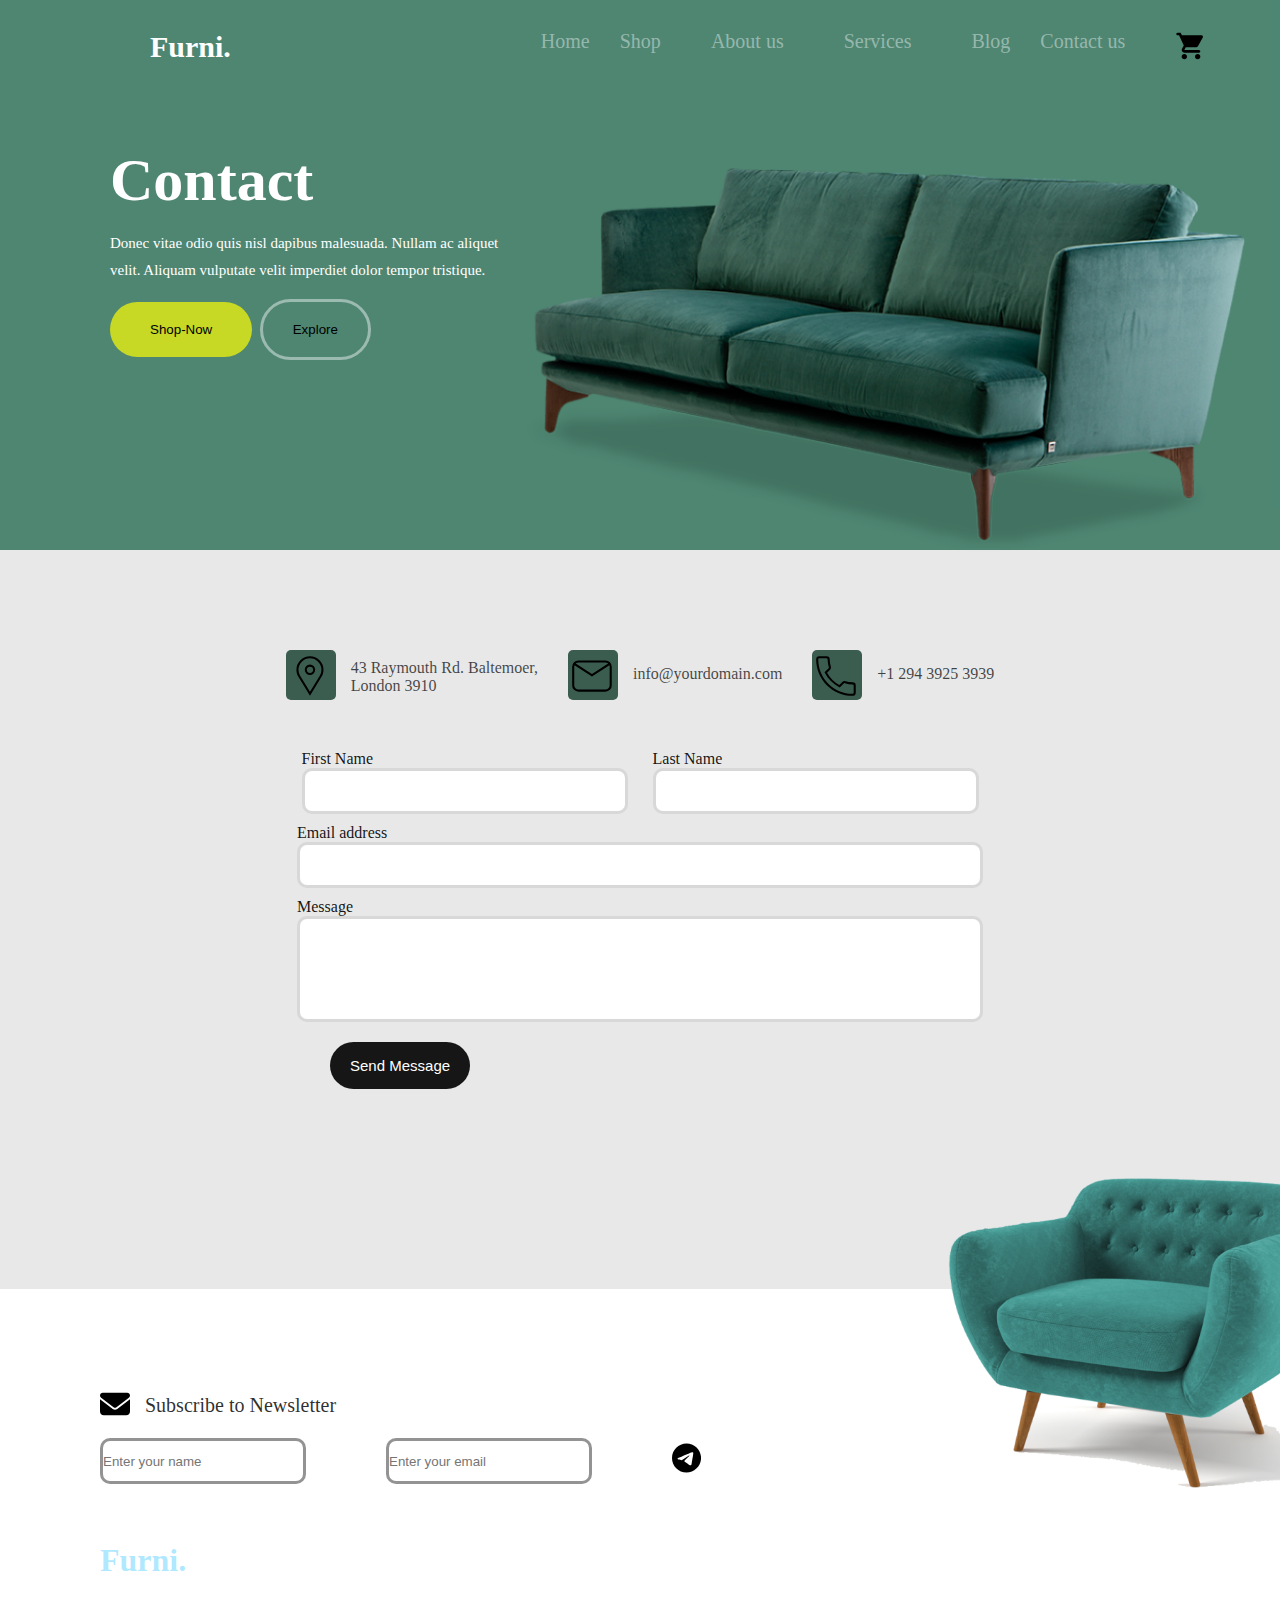
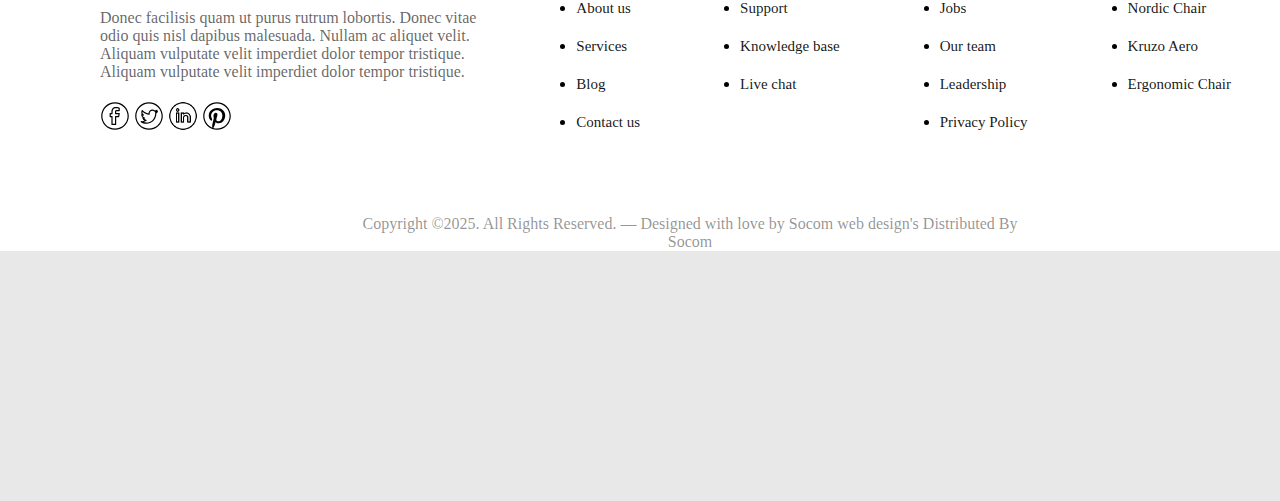
<file: contact.html>
<!DOCTYPE html>
<html lang="en">

<head>
  <meta charset="UTF-8">
  <meta name="viewport" content="width=device-width, initial-scale=1.0">
  <title>Furni</title>
  <link rel="stylesheet" href="assets/contact.css">
  <script src="assets/script.js" defer></script>
  <link rel="stylesheet" href="assets/index-mediaquery.css">
</head>

<body>
  <section class="nav-section">
    <div class="nav-div">
      <h1 class="furni-text-logo">Furni.</h1>
      <button class="menu-toggle" id="menu-toggle">&#9776;</button>
      <ul class="navlist" id="nav-links">
        <li><a href="index.html">Home</a></li>
        <li><a href="shop.html">Shop</a></li>
        <li class="about-nav"><a href="about.html">About us<a>
        <li>
        <li><a href="services.html">Services<a>
        <li>
        <li><a href="blog.html">Blog</a></li>
        <li><a href="contact.html">Contact us</a></li>
      </ul>

      <div class="shoping-cart"> <!-- shoping-cart logo -->
        <svg xmlns="http://www.w3.org/2000/svg" width="32" height="32" viewBox="0 0 24 24">
          <path fill="currentColor"
            d="M7 22q-.825 0-1.412-.587T5 20t.588-1.412T7 18t1.413.588T9 20t-.587 1.413T7 22m10 0q-.825 0-1.412-.587T15 20t.588-1.412T17 18t1.413.588T19 20t-.587 1.413T17 22M5.2 4h14.75q.575 0 .875.513t.025 1.037l-3.55 6.4q-.275.5-.737.775T15.55 13H8.1L7 15h11q.425 0 .713.288T19 16t-.288.713T18 17H7q-1.125 0-1.7-.987t-.05-1.963L6.6 11.6L3 4H2q-.425 0-.712-.288T1 3t.288-.712T2 2h1.625q.275 0 .525.15t.375.425z" />
        </svg>
      </div>
    </div>
    <div class="hero-div">
      <div class="text-inside-home-div">
        <h1 class="heading-inside-home">Contact
        </h1>
        <p class="useless-words">Donec vitae odio quis nisl dapibus malesuada. Nullam ac aliquet </p>
        <p class="useless-words2">velit. Aliquam
          vulputate velit imperdiet dolor tempor tristique.</p>
        <div>
          <button class="shop-now-btn">Shop-Now</button>
          <button class="explore-btn">Explore</button>
        </div>
      </div>
      <div class="home-img-div-holder">
        <img src="assets/images/couch.png" class="couch-img" alt="">
      </div>
    </div>
  </section>

  <section class="icons-section2">
    <div class="parent-icons2">
      <div class="location-icon-div">
        <svg xmlns="http://www.w3.org/2000/svg" width="50" height="50" class="icon-class"
          viewBox="0 0 24 24"><!-- Icon from Material Design Light by Pictogrammers - https://github.com/Templarian/MaterialDesignLight/blob/master/LICENSE.md -->
          <path fill="currentColor"
            d="M11.5 7A2.5 2.5 0 0 1 14 9.5a2.5 2.5 0 0 1-2.5 2.5A2.5 2.5 0 0 1 9 9.5A2.5 2.5 0 0 1 11.5 7m0 1A1.5 1.5 0 0 0 10 9.5a1.5 1.5 0 0 0 1.5 1.5A1.5 1.5 0 0 0 13 9.5A1.5 1.5 0 0 0 11.5 8m-4.7 4.36l4.7 7.73l4.7-7.73c.51-.86.8-1.81.8-2.86A5.5 5.5 0 0 0 11.5 4A5.5 5.5 0 0 0 6 9.5c0 1.05.29 2 .8 2.86m10.25.52L11.5 22l-5.55-9.12C5.35 11.89 5 10.74 5 9.5A6.5 6.5 0 0 1 11.5 3A6.5 6.5 0 0 1 18 9.5c0 1.24-.35 2.39-.95 3.38" />
        </svg>
        <p class="text-p">43 Raymouth Rd. Baltemoer, <br>London 3910</p>
        <!-- <p class="text-p">London 3910</p> -->
      </div>

      <div class="mail-icon-div">
        <svg xmlns="http://www.w3.org/2000/svg" width="50" height="50" class="icon-class"
          viewBox="0 0 24 24"><!-- Icon from Material Design Light by Pictogrammers - https://github.com/Templarian/MaterialDesignLight/blob/master/LICENSE.md -->
          <path fill="currentColor"
            d="M5 5h13a3 3 0 0 1 3 3v9a3 3 0 0 1-3 3H5a3 3 0 0 1-3-3V8a3 3 0 0 1 3-3m0 1c-.5 0-.94.17-1.28.47l7.78 5.03l7.78-5.03C18.94 6.17 18.5 6 18 6zm6.5 6.71L3.13 7.28C3.05 7.5 3 7.75 3 8v9a2 2 0 0 0 2 2h13a2 2 0 0 0 2-2V8c0-.25-.05-.5-.13-.72z" />
        </svg>
        <p class="text-p2">info@yourdomain.com</p>
      </div>

      <div class="phone-icon-div">
        <svg xmlns="http://www.w3.org/2000/svg" width="50" height="50" class="icon-class"
          viewBox="0 0 24 24"><!-- Icon from Material Design Light by Pictogrammers - https://github.com/Templarian/MaterialDesignLight/blob/master/LICENSE.md -->
          <path fill="currentColor"
            d="M19.5 22a1.5 1.5 0 0 0 1.5-1.5V17a1.5 1.5 0 0 0-1.5-1.5c-1.17 0-2.32-.18-3.42-.55a1.51 1.51 0 0 0-1.52.37l-1.44 1.44a14.77 14.77 0 0 1-5.89-5.89l1.43-1.43c.41-.39.56-.97.38-1.53c-.36-1.09-.54-2.24-.54-3.41A1.5 1.5 0 0 0 7 3H3.5A1.5 1.5 0 0 0 2 4.5C2 14.15 9.85 22 19.5 22M3.5 4H7a.5.5 0 0 1 .5.5c0 1.28.2 2.53.59 3.72c.05.14.04.34-.12.5L6 10.68c1.65 3.23 4.07 5.65 7.31 7.32l1.95-1.97c.14-.14.33-.18.51-.13c1.2.4 2.45.6 3.73.6a.5.5 0 0 1 .5.5v3.5a.5.5 0 0 1-.5.5C10.4 21 3 13.6 3 4.5a.5.5 0 0 1 .5-.5" />
        </svg>
        <p class="text-p3">+1 294 3925 3939</p>
      </div>
    </div>

    <div class="form-parent">
      <div class="tab1-tab2-flex-parent">
        <div class="tab1-div">
          <p class="tab1-p">First Name</p>
          <input type="text" class="tab1">
        </div>
        <div class="tab2-div">
          <p class="tab1-p">Last Name</p>
          <input type="text" class="tab1">
        </div>
      </div>
      <div class="email-tab-div">
        <p class="tab1-p">Email address</p>
        <input type="text" class="tab2">
      </div>
      <div class="message-tab-div">
        <p class="tab1-p">Message</p>
        <input type="text" class="tab3">
      </div>
    </div>
    <div class="form-btn-div">
      <button class="send-btn">Send Message</button>
    </div>
  </section>

  
  <section class="form-section">
    <div class="envo-parent-txt">
        <div class="envelope-div">
            <svg xmlns="http://www.w3.org/2000/svg" class="envo-img"
                viewBox="0 0 512 512"><!--!Font Awesome Free 6.7.2 by @fontawesome - https://fontawesome.com License - https://fontawesome.com/license/free Copyright 2025 Fonticons, Inc.-->
                <path
                    d="M48 64C21.5 64 0 85.5 0 112c0 15.1 7.1 29.3 19.2 38.4L236.8 313.6c11.4 8.5 27 8.5 38.4 0L492.8 150.4c12.1-9.1 19.2-23.3 19.2-38.4c0-26.5-21.5-48-48-48L48 64zM0 176L0 384c0 35.3 28.7 64 64 64l384 0c35.3 0 64-28.7 64-64l0-208L294.4 339.2c-22.8 17.1-54 17.1-76.8 0L0 176z" />
            </svg>
        </div>
        <div class="envelope-txt-div">
            <p class="envo-txt">Subscribe to Newsletter</p>
        </div>
    </div>

    <div class="parent-form">
        <div class="form-div1">
            <input type="text" class="form1" placeholder="Enter your name">
        </div>
        <div class="form-div2">
            <input type="email" class="form2" placeholder="Enter your email">
        </div>
        <div class="tele-icon-div">
            <svg xmlns="http://www.w3.org/2000/svg" class="tele"
                viewBox="0 0 496 512"><!--!Font Awesome Free 6.7.2 by @fontawesome - https://fontawesome.com License - https://fontawesome.com/license/free Copyright 2025 Fonticons, Inc.-->
                <path
                    d="M248 8C111 8 0 119 0 256S111 504 248 504 496 393 496 256 385 8 248 8zM363 176.7c-3.7 39.2-19.9 134.4-28.1 178.3-3.5 18.6-10.3 24.8-16.9 25.4-14.4 1.3-25.3-9.5-39.3-18.7-21.8-14.3-34.2-23.2-55.3-37.2-24.5-16.1-8.6-25 5.3-39.5 3.7-3.8 67.1-61.5 68.3-66.7 .2-.7 .3-3.1-1.2-4.4s-3.6-.8-5.1-.5q-3.3 .7-104.6 69.1-14.8 10.2-26.9 9.9c-8.9-.2-25.9-5-38.6-9.1-15.5-5-27.9-7.7-26.8-16.3q.8-6.7 18.5-13.7 108.4-47.2 144.6-62.3c68.9-28.6 83.2-33.6 92.5-33.8 2.1 0 6.6 .5 9.6 2.9a10.5 10.5 0 0 1 3.5 6.7A43.8 43.8 0 0 1 363 176.7z" />
            </svg>
        </div>
        <div>
            <img src="assets/images/sofa.png" class="sofa-img" alt="">
        </div>
    </div>
</section>


<section class="footer-section">
    <div class="footer-furni-txt">
        <h1 class="furni-footer-head">Furni.</h1>
    </div>
    <div class="parent-footer-div">
        <div class="div1-footer">
            <p class="div1-footer-p">Donec facilisis quam ut purus rutrum lobortis. Donec vitae <br>odio quis nisl
                dapibus malesuada. Nullam ac aliquet velit. <br> Aliquam vulputate velit imperdiet dolor tempor
                tristique. <br>Aliquam vulputate velit imperdiet dolor tempor tristique.</p>
            <div class="icons-flex">
                <svg xmlns="http://www.w3.org/2000/svg" x="0px" y="0px" class="icon" height="30"
                    viewBox="0 0 50 50">
                    <path
                        d="M 25 2 C 12.309295 2 2 12.309295 2 25 C 2 37.690705 12.309295 48 25 48 C 37.690705 48 48 37.690705 48 25 C 48 12.309295 37.690705 2 25 2 z M 25 4 C 36.609824 4 46 13.390176 46 25 C 46 36.609824 36.609824 46 25 46 C 13.390176 46 4 36.609824 4 25 C 4 13.390176 13.390176 4 25 4 z M 26.580078 10 C 23.92822 10 21.917076 10.867217 20.677734 12.400391 C 19.438393 13.933564 19 15.981046 19 18.226562 L 19 20 L 17 20 A 1.0001 1.0001 0 0 0 16 21 L 16 26 A 1.0001 1.0001 0 0 0 17 27 L 19 27 L 19 39 A 1.0001 1.0001 0 0 0 20 40 L 26 40 A 1.0001 1.0001 0 0 0 27 39 L 27 27 L 31 27 A 1.0001 1.0001 0 0 0 31.980469 26.195312 L 32.980469 21.195312 A 1.0001 1.0001 0 0 0 32 20 L 27 20 L 27 17.806641 C 27 17.321617 27.03137 17.325614 27.171875 17.234375 C 27.312385 17.143136 27.820197 17 28.710938 17 L 32 17 A 1.0001 1.0001 0 0 0 33 16 L 33 12 A 1.0001 1.0001 0 0 0 32.335938 11.058594 C 32.335938 11.058594 29.456337 10 26.580078 10 z M 26.580078 12 C 28.472499 12 30.227501 12.510447 31 12.751953 L 31 15 L 28.710938 15 C 27.663677 15 26.813974 15.08458 26.083984 15.558594 C 25.353995 16.032605 25 16.940664 25 17.806641 L 25 21 A 1.0001 1.0001 0 0 0 26 22 L 30.779297 22 L 30.179688 25 L 26 25 A 1.0001 1.0001 0 0 0 25 26 L 25 38 L 21 38 L 21 26 A 1.0001 1.0001 0 0 0 20 25 L 18 25 L 18 22 L 20 22 A 1.0001 1.0001 0 0 0 21 21 L 21 18.226562 C 21 16.24708 21.405014 14.681779 22.232422 13.658203 C 23.05983 12.634627 24.336936 12 26.580078 12 z">
                    </path>
                </svg>

                <svg xmlns="http://www.w3.org/2000/svg" x="0px" y="0px" class="icon" height="30"
                    viewBox="0 0 50 50">
                    <path
                        d="M 25 2 C 12.309295 2 2 12.309295 2 25 C 2 37.690705 12.309295 48 25 48 C 37.690705 48 48 37.690705 48 25 C 48 12.309295 37.690705 2 25 2 z M 25 4 C 36.609824 4 46 13.390176 46 25 C 46 36.609824 36.609824 46 25 46 C 13.390176 46 4 36.609824 4 25 C 4 13.390176 13.390176 4 25 4 z M 30.693359 14.058594 C 27.093054 14.058594 24.152344 16.998175 24.152344 20.597656 C 24.152344 20.622956 24.159856 20.646615 24.160156 20.671875 C 20.346071 20.164308 16.972078 18.281343 14.654297 15.439453 A 1.0001 1.0001 0 0 0 13.015625 15.568359 C 12.452734 16.536013 12.130859 17.663768 12.130859 18.857422 C 12.130859 19.919597 12.426761 20.906321 12.878906 21.796875 A 1.0001 1.0001 0 0 0 12.085938 22.773438 L 12.085938 22.84375 C 12.085938 24.777783 12.990963 26.452789 14.332031 27.652344 A 1.0001 1.0001 0 0 0 14.072266 28.677734 C 14.630704 30.41466 15.93241 31.774479 17.5625 32.541016 C 16.258408 33.150994 14.861087 33.587891 13.320312 33.587891 C 12.909515 33.587891 12.510187 33.564538 12.119141 33.517578 A 1.0001 1.0001 0 0 0 11.460938 35.353516 C 14.065405 37.024617 17.166795 38 20.490234 38 C 25.860882 38 30.105907 35.743874 32.943359 32.525391 C 35.780812 29.306907 37.253906 25.153083 37.253906 21.240234 C 37.253906 21.122724 37.248494 21.01029 37.246094 20.894531 C 38.219933 20.11274 39.135827 19.250444 39.830078 18.210938 A 1.0001 1.0001 0 0 0 38.705078 16.699219 C 38.866705 16.38464 39.095491 16.111528 39.205078 15.769531 A 1.0001 1.0001 0 0 0 37.744141 14.603516 C 36.869551 15.121731 35.886845 15.463383 34.869141 15.701172 C 33.725772 14.727018 32.30529 14.058594 30.693359 14.058594 z M 30.693359 16.058594 C 32.005547 16.058594 33.178321 16.606981 34.005859 17.490234 A 1.0001 1.0001 0 0 0 34.927734 17.789062 C 35.079649 17.759183 35.201682 17.662443 35.351562 17.626953 C 35.332963 17.638463 35.321514 17.658672 35.302734 17.669922 A 1.0001 1.0001 0 0 0 35.832031 19.527344 C 35.763341 19.579724 35.722335 19.662323 35.652344 19.712891 A 1.0001 1.0001 0 0 0 35.238281 20.566406 C 35.247781 20.79066 35.253906 21.015832 35.253906 21.240234 C 35.253906 24.645385 33.939657 28.371609 31.443359 31.203125 C 28.947059 34.03464 25.308587 36 20.490234 36 C 18.837046 36 17.2817 35.669687 15.800781 35.167969 C 17.643043 34.77762 19.387244 34.125203 20.816406 33.003906 A 1.0001 1.0001 0 0 0 20.21875 31.21875 C 18.803099 31.19304 17.712807 30.392345 16.898438 29.359375 C 17.197615 29.320665 17.507049 29.319275 17.792969 29.240234 A 1.0001 1.0001 0 0 0 17.724609 27.294922 C 16.073199 26.96164 14.784996 25.723029 14.3125 24.121094 C 14.7378 24.223448 15.110445 24.452375 15.5625 24.466797 A 1.0001 1.0001 0 0 0 16.150391 22.636719 C 14.930654 21.821102 14.130859 20.439709 14.130859 18.857422 C 14.130859 18.530423 14.306329 18.270522 14.371094 17.964844 C 17.211591 20.776703 20.99183 22.6429 25.248047 22.857422 A 1.0001 1.0001 0 0 0 26.271484 21.628906 C 26.193654 21.29976 26.152344 20.956387 26.152344 20.597656 C 26.152344 18.079138 28.173664 16.058594 30.693359 16.058594 z">
                    </path>
                </svg>

                <img src="assets/images/icons8-linkedin-circled-50.png" class="in" alt="">
                <svg xmlns="http://www.w3.org/2000/svg" x="0px" y="0px" class="icon" height="30"
                    viewBox="0 0 50 50">
                    <path
                        d="M 25 2 C 12.309295 2 2 12.309295 2 25 C 2 37.690705 12.309295 48 25 48 C 37.690705 48 48 37.690705 48 25 C 48 12.309295 37.690705 2 25 2 z M 25 4 C 36.609825 4 46 13.390175 46 25 C 46 36.609825 36.609825 46 25 46 C 22.876355 46 20.82771 45.682142 18.896484 45.097656 C 19.75673 43.659418 20.867347 41.60359 21.308594 39.90625 C 21.570728 38.899887 22.648438 34.794922 22.648438 34.794922 C 23.348841 36.132057 25.395277 37.263672 27.574219 37.263672 C 34.058123 37.263672 38.732422 31.300682 38.732422 23.890625 C 38.732422 16.78653 32.935409 11.472656 25.476562 11.472656 C 16.196831 11.472656 11.271484 17.700825 11.271484 24.482422 C 11.271484 27.636307 12.94892 31.562193 15.634766 32.8125 C 16.041611 33.001865 16.260073 32.919834 16.353516 32.525391 C 16.425459 32.226044 16.788267 30.766792 16.951172 30.087891 C 17.003269 29.871239 16.978043 29.68405 16.802734 29.470703 C 15.913793 28.392399 15.201172 26.4118 15.201172 24.564453 C 15.201172 19.822048 18.791452 15.232422 24.908203 15.232422 C 30.18976 15.232422 33.888672 18.832872 33.888672 23.980469 C 33.888672 29.796219 30.95207 33.826172 27.130859 33.826172 C 25.020554 33.826172 23.440361 32.080359 23.947266 29.939453 C 24.555054 27.38426 25.728516 24.626944 25.728516 22.78125 C 25.728516 21.130713 24.842754 19.753906 23.007812 19.753906 C 20.850369 19.753906 19.117188 21.984457 19.117188 24.974609 C 19.117187 26.877359 19.761719 28.166016 19.761719 28.166016 C 19.761719 28.166016 17.630543 37.176514 17.240234 38.853516 C 16.849091 40.52931 16.953851 42.786365 17.115234 44.466797 C 9.421139 41.352465 4 33.819328 4 25 C 4 13.390175 13.390175 4 25 4 z">
                    </path>
                </svg>
            </div>
        </div>

        <div class="div2-footer">
            <ul class="ul1">
                <li class="li2"><a class="a2" href="index.html">About us</a></li>
                <li class="li2"><a class="a2" href="index.html">Services</a></li>
                <li class="li2"><a class="a2" href="index.html">Blog</a></li>
                <li class="li2"><a class="a2" href="index.html">Contact us</a></li>
            </ul>
        </div>

        <div class="div3-footer">
            <ul class="ul1">
                <li class="li2"><a class="a2" href="">Support</a></li>
                <li class="li2"><a class="a2" href="">Knowledge base</a></li>
                <li class="li2"><a class="a2" href="">Live chat</a></li>
            </ul>
        </div>

        <div class="div3-footer">
            <ul class="ul1">
                <li class="li2"><a class="a2" href="index.html">Jobs</a></li>
                <li class="li2"><a class="a2" href="index.html">Our team</a></li>
                <li class="li2"><a class="a2" href="index.html">Leadership</a></li>
                <li class="li2"><a class="a2" href="index.html">Privacy Policy</a></li>
            </ul>
        </div>

        <div class="div4-footer">
            <ul class="ul1">
                <li class="li2"><a class="a2" href="">Nordic Chair</a></li>
                <li class="li2"><a class="a2" href="">Kruzo Aero</a></li>
                <li class="li2"><a class="a2" href="">Ergonomic Chair</a></li>
            </ul>
        </div>
    </div>
    <div class="final-div">
        <div class="final-p-div">
            <p class="final-p">Copyright ©2025. All Rights Reserved. — Designed with love by Socom web design's
                Distributed By <br>Socom
            </p>
        </div>
    </div>
</section>
</body>

</html>
</file>
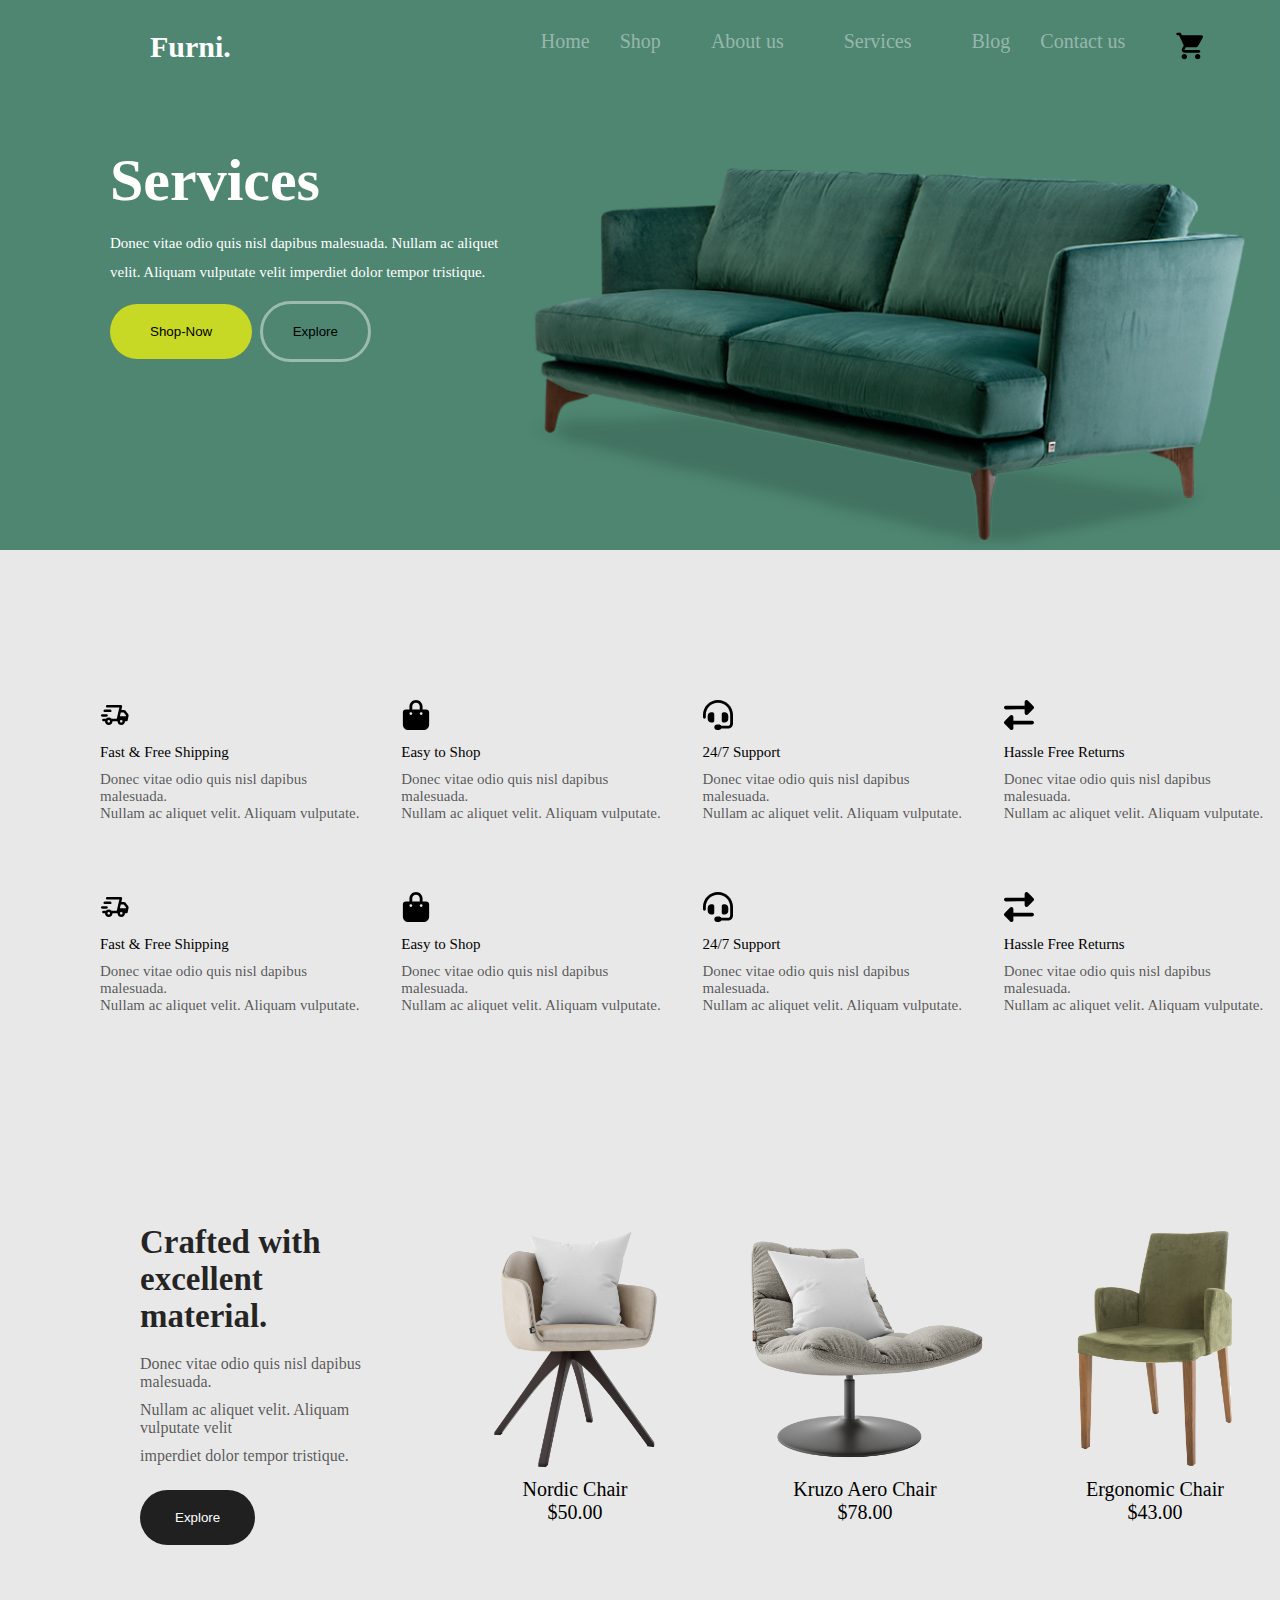
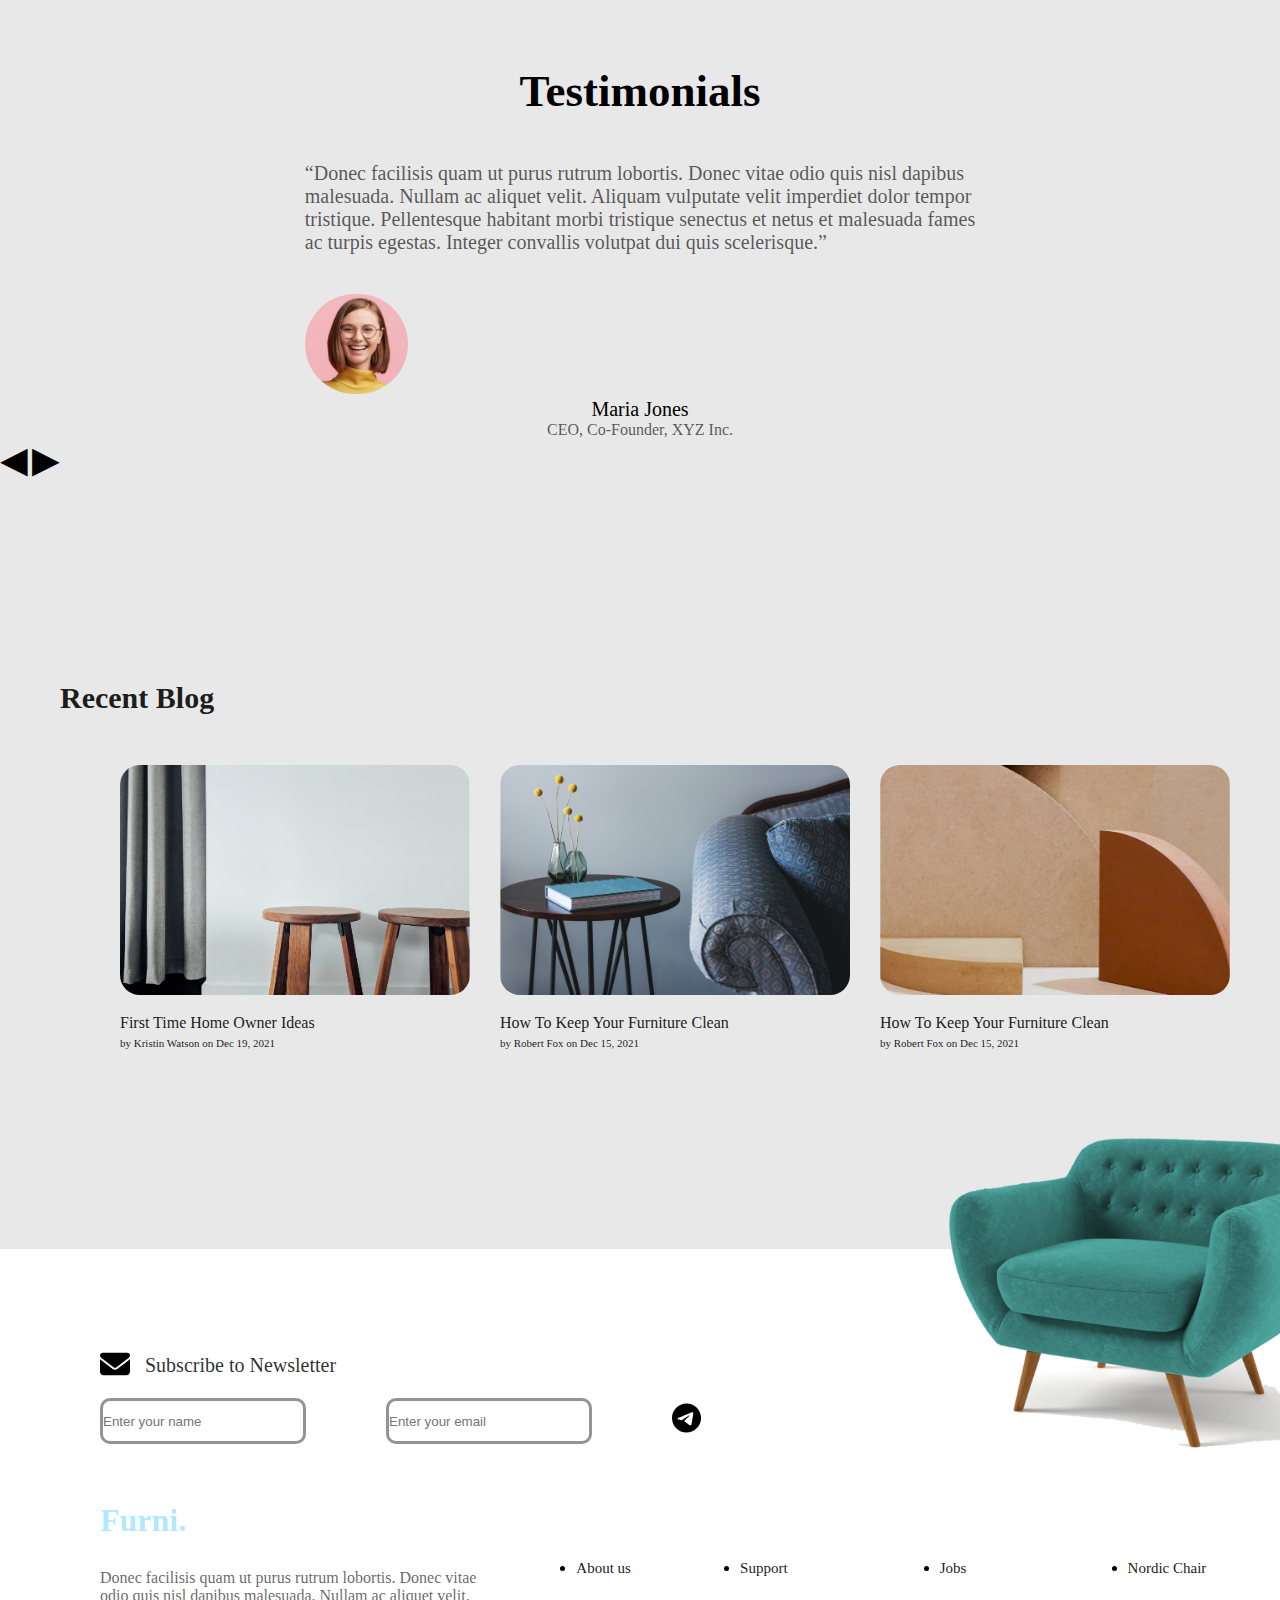
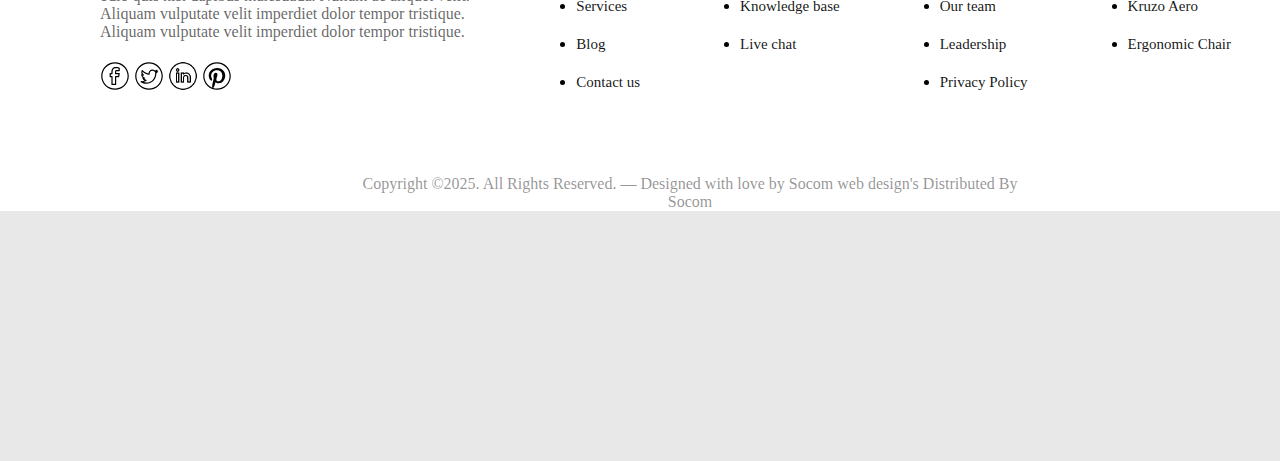
<file: services.html>
<!DOCTYPE html>
<html lang="en">

<head>
    <meta charset="UTF-8">
    <meta name="viewport" content="width=device-width, initial-scale=1.0">
    <title>Furni</title>
    <link rel="stylesheet" href="assets/services.css">
    <script src="assets/script.js" defer></script>
    <link rel="stylesheet" href="assets/index-mediaquery.css">
</head>

<body>
    <section class="nav-section">
        <div class="nav-div">
            <h1 class="furni-text-logo">Furni.</h1>
            <button class="menu-toggle" id="menu-toggle">&#9776;</button>
             <ul class="navlist" id="nav-links">
                <li><a href="index.html">Home</a></li>
                <li><a href="shop.html">Shop</a></li>
                <li class="about-nav"><a href="about.html">About us<a>
                <li>
                <li><a href="services.html">Services<a>
                <li>
                <li><a href="blog.html">Blog</a></li>
                <li><a href="contact.html">Contact us</a></li>
            </ul>

            <div class="shoping-cart"> <!-- shoping-cart logo -->
                <svg xmlns="http://www.w3.org/2000/svg" width="32" height="32" viewBox="0 0 24 24">
                    <path fill="currentColor"
                        d="M7 22q-.825 0-1.412-.587T5 20t.588-1.412T7 18t1.413.588T9 20t-.587 1.413T7 22m10 0q-.825 0-1.412-.587T15 20t.588-1.412T17 18t1.413.588T19 20t-.587 1.413T17 22M5.2 4h14.75q.575 0 .875.513t.025 1.037l-3.55 6.4q-.275.5-.737.775T15.55 13H8.1L7 15h11q.425 0 .713.288T19 16t-.288.713T18 17H7q-1.125 0-1.7-.987t-.05-1.963L6.6 11.6L3 4H2q-.425 0-.712-.288T1 3t.288-.712T2 2h1.625q.275 0 .525.15t.375.425z" />
                </svg>
            </div>
        </div>
        <div class="hero-div">
            <div class="text-inside-home-div">
                <h1 class="heading-inside-home">Services
                </h1>
                <p class="useless-words">Donec vitae odio quis nisl dapibus malesuada. Nullam ac aliquet </p>
                <p class="useless-words2">velit. Aliquam
                    vulputate velit imperdiet dolor tempor tristique.</p>
                <div>
                    <button class="shop-now-btn">Shop-Now</button>
                    <button class="explore-btn">Explore</button>
                </div>
            </div>
            <div class="home-img-div-holder">
                <img src="assets/images/couch.png" class="couch-img" alt="">
            </div>
        </div>
    </section>


    <section class="icons-section">
        <div class="parent-icons">
            <div class="fast-delivery-div">
                <svg xmlns="http://www.w3.org/2000/svg" width="30" height="30" viewBox="0 0 24 24">
                    <path fill="currentColor"
                        d="M7 20q-1.25 0-2.125-.875T4 17H2.725q-.425 0-.713-.288T1.725 16t.288-.712t.712-.288h2.05q.425-.475 1-.737T7 14t1.225.263t1 .737H13.4l2.1-9H5.75q-.425 0-.712-.288T4.75 5t.288-.712T5.75 4h11q.5 0 .8.375t.175.85L17.075 8H19q.475 0 .9.213t.7.587l1.875 2.475q.275.35.35.763t0 .837L22.15 16.2q-.075.35-.35.575t-.625.225H20q0 1.25-.875 2.125T17 20t-2.125-.875T14 17h-4q0 1.25-.875 2.125T7 20m8.925-7h4.825l.1-.525L19 10h-2.375zm-2.475 1.825l.163-.725q.162-.725.412-1.775q.075-.325.15-.6t.125-.55l.163-.725q.162-.725.412-1.775t.413-1.775l.162-.725L15.5 6l-2.1 9zm-11.7-1.5q-.425 0-.712-.287t-.288-.713t.288-.712t.712-.288h3.5q.425 0 .713.288t.287.712t-.288.713t-.712.287zm2-3.65q-.425 0-.712-.288t-.288-.712t.288-.712t.712-.288h4.5q.425 0 .713.288t.287.712t-.288.713t-.712.287zM7 18q.425 0 .713-.288T8 17t-.288-.712T7 16t-.712.288T6 17t.288.713T7 18m10 0q.425 0 .713-.288T18 17t-.288-.712T17 16t-.712.288T16 17t.288.713T17 18" />
                </svg>
                <p class="title-p">Fast & Free Shipping</p>
                <p class="light-p-under-title">Donec vitae odio quis nisl dapibus malesuada. <br> Nullam ac aliquet
                    velit.
                    Aliquam vulputate.
                </p>

            </div>

            <div class="bag-div">
                <svg xmlns="http://www.w3.org/2000/svg" width="30" height="30"
                    viewBox="0 0 448 512"><!--!Font Awesome Free 6.7.2 by @fontawesome - https://fontawesome.com License - https://fontawesome.com/license/free Copyright 2025 Fonticons, Inc.-->
                    <path
                        d="M160 112c0-35.3 28.7-64 64-64s64 28.7 64 64l0 48-128 0 0-48zm-48 48l-64 0c-26.5 0-48 21.5-48 48L0 416c0 53 43 96 96 96l256 0c53 0 96-43 96-96l0-208c0-26.5-21.5-48-48-48l-64 0 0-48C336 50.1 285.9 0 224 0S112 50.1 112 112l0 48zm24 48a24 24 0 1 1 0 48 24 24 0 1 1 0-48zm152 24a24 24 0 1 1 48 0 24 24 0 1 1 -48 0z" />
                </svg>
                <p class="title-p2">Easy to Shop</p>
                <p class="useless-words3">Donec vitae odio quis nisl dapibus malesuada. <br> Nullam ac aliquet velit.
                    Aliquam vulputate.
                </p>
            </div>

            <div class="support-div">
                <svg xmlns="http://www.w3.org/2000/svg" width="30" height="30"
                    viewBox="0 0 512 512"><!--!Font Awesome Free 6.7.2 by @fontawesome - https://fontawesome.com License - https://fontawesome.com/license/free Copyright 2025 Fonticons, Inc.-->
                    <path
                        d="M256 48C141.1 48 48 141.1 48 256l0 40c0 13.3-10.7 24-24 24s-24-10.7-24-24l0-40C0 114.6 114.6 0 256 0S512 114.6 512 256l0 144.1c0 48.6-39.4 88-88.1 88L313.6 488c-8.3 14.3-23.8 24-41.6 24l-32 0c-26.5 0-48-21.5-48-48s21.5-48 48-48l32 0c17.8 0 33.3 9.7 41.6 24l110.4 .1c22.1 0 40-17.9 40-40L464 256c0-114.9-93.1-208-208-208zM144 208l16 0c17.7 0 32 14.3 32 32l0 112c0 17.7-14.3 32-32 32l-16 0c-35.3 0-64-28.7-64-64l0-48c0-35.3 28.7-64 64-64zm224 0c35.3 0 64 28.7 64 64l0 48c0 35.3-28.7 64-64 64l-16 0c-17.7 0-32-14.3-32-32l0-112c0-17.7 14.3-32 32-32l16 0z" />
                </svg>
                <p class="title-p3">24/7 Support</p>
                <p class="useless-words4">Donec vitae odio quis nisl dapibus malesuada. <br> Nullam ac aliquet velit.
                    Aliquam vulputate.
                </p>
            </div>

            <div class="return-div">
                <svg xmlns="http://www.w3.org/2000/svg" width="30" height="30"
                    viewBox="0 0 512 512"><!--!Font Awesome Free 6.7.2 by @fontawesome - https://fontawesome.com License - https://fontawesome.com/license/free Copyright 2025 Fonticons, Inc.-->
                    <path
                        d="M32 96l320 0 0-64c0-12.9 7.8-24.6 19.8-29.6s25.7-2.2 34.9 6.9l96 96c6 6 9.4 14.1 9.4 22.6s-3.4 16.6-9.4 22.6l-96 96c-9.2 9.2-22.9 11.9-34.9 6.9s-19.8-16.6-19.8-29.6l0-64L32 160c-17.7 0-32-14.3-32-32s14.3-32 32-32zM480 352c17.7 0 32 14.3 32 32s-14.3 32-32 32l-320 0 0 64c0 12.9-7.8 24.6-19.8 29.6s-25.7 2.2-34.9-6.9l-96-96c-6-6-9.4-14.1-9.4-22.6s3.4-16.6 9.4-22.6l96-96c9.2-9.2 22.9-11.9 34.9-6.9s19.8 16.6 19.8 29.6l0 64 320 0z" />
                </svg>
                <p class="title-p4">Hassle Free Returns</p>
                <p class="useless-words5">Donec vitae odio quis nisl dapibus malesuada. <br> Nullam ac aliquet velit.
                    Aliquam vulputate.
                </p>
            </div>
        </div>

        <!-- second part copied -->

        <div class="parent-icons">
            <div class="fast-delivery-div">
                <svg xmlns="http://www.w3.org/2000/svg" width="30" height="30" viewBox="0 0 24 24">
                    <path fill="currentColor"
                        d="M7 20q-1.25 0-2.125-.875T4 17H2.725q-.425 0-.713-.288T1.725 16t.288-.712t.712-.288h2.05q.425-.475 1-.737T7 14t1.225.263t1 .737H13.4l2.1-9H5.75q-.425 0-.712-.288T4.75 5t.288-.712T5.75 4h11q.5 0 .8.375t.175.85L17.075 8H19q.475 0 .9.213t.7.587l1.875 2.475q.275.35.35.763t0 .837L22.15 16.2q-.075.35-.35.575t-.625.225H20q0 1.25-.875 2.125T17 20t-2.125-.875T14 17h-4q0 1.25-.875 2.125T7 20m8.925-7h4.825l.1-.525L19 10h-2.375zm-2.475 1.825l.163-.725q.162-.725.412-1.775q.075-.325.15-.6t.125-.55l.163-.725q.162-.725.412-1.775t.413-1.775l.162-.725L15.5 6l-2.1 9zm-11.7-1.5q-.425 0-.712-.287t-.288-.713t.288-.712t.712-.288h3.5q.425 0 .713.288t.287.712t-.288.713t-.712.287zm2-3.65q-.425 0-.712-.288t-.288-.712t.288-.712t.712-.288h4.5q.425 0 .713.288t.287.712t-.288.713t-.712.287zM7 18q.425 0 .713-.288T8 17t-.288-.712T7 16t-.712.288T6 17t.288.713T7 18m10 0q.425 0 .713-.288T18 17t-.288-.712T17 16t-.712.288T16 17t.288.713T17 18" />
                </svg>
                <p class="title-p">Fast & Free Shipping</p>
                <p class="light-p-under-title">Donec vitae odio quis nisl dapibus malesuada. <br> Nullam ac aliquet
                    velit.
                    Aliquam vulputate.
                </p>

            </div>

            <div class="bag-div">
                <svg xmlns="http://www.w3.org/2000/svg" width="30" height="30"
                    viewBox="0 0 448 512"><!--!Font Awesome Free 6.7.2 by @fontawesome - https://fontawesome.com License - https://fontawesome.com/license/free Copyright 2025 Fonticons, Inc.-->
                    <path
                        d="M160 112c0-35.3 28.7-64 64-64s64 28.7 64 64l0 48-128 0 0-48zm-48 48l-64 0c-26.5 0-48 21.5-48 48L0 416c0 53 43 96 96 96l256 0c53 0 96-43 96-96l0-208c0-26.5-21.5-48-48-48l-64 0 0-48C336 50.1 285.9 0 224 0S112 50.1 112 112l0 48zm24 48a24 24 0 1 1 0 48 24 24 0 1 1 0-48zm152 24a24 24 0 1 1 48 0 24 24 0 1 1 -48 0z" />
                </svg>
                <p class="title-p2">Easy to Shop</p>
                <p class="useless-words3">Donec vitae odio quis nisl dapibus malesuada. <br> Nullam ac aliquet velit.
                    Aliquam vulputate.
                </p>
            </div>

            <div class="support-div">
                <svg xmlns="http://www.w3.org/2000/svg" width="30" height="30"
                    viewBox="0 0 512 512"><!--!Font Awesome Free 6.7.2 by @fontawesome - https://fontawesome.com License - https://fontawesome.com/license/free Copyright 2025 Fonticons, Inc.-->
                    <path
                        d="M256 48C141.1 48 48 141.1 48 256l0 40c0 13.3-10.7 24-24 24s-24-10.7-24-24l0-40C0 114.6 114.6 0 256 0S512 114.6 512 256l0 144.1c0 48.6-39.4 88-88.1 88L313.6 488c-8.3 14.3-23.8 24-41.6 24l-32 0c-26.5 0-48-21.5-48-48s21.5-48 48-48l32 0c17.8 0 33.3 9.7 41.6 24l110.4 .1c22.1 0 40-17.9 40-40L464 256c0-114.9-93.1-208-208-208zM144 208l16 0c17.7 0 32 14.3 32 32l0 112c0 17.7-14.3 32-32 32l-16 0c-35.3 0-64-28.7-64-64l0-48c0-35.3 28.7-64 64-64zm224 0c35.3 0 64 28.7 64 64l0 48c0 35.3-28.7 64-64 64l-16 0c-17.7 0-32-14.3-32-32l0-112c0-17.7 14.3-32 32-32l16 0z" />
                </svg>
                <p class="title-p3">24/7 Support</p>
                <p class="useless-words4">Donec vitae odio quis nisl dapibus malesuada. <br> Nullam ac aliquet velit.
                    Aliquam vulputate.
                </p>
            </div>

            <div class="return-div">
                <svg xmlns="http://www.w3.org/2000/svg" width="30" height="30"
                    viewBox="0 0 512 512"><!--!Font Awesome Free 6.7.2 by @fontawesome - https://fontawesome.com License - https://fontawesome.com/license/free Copyright 2025 Fonticons, Inc.-->
                    <path
                        d="M32 96l320 0 0-64c0-12.9 7.8-24.6 19.8-29.6s25.7-2.2 34.9 6.9l96 96c6 6 9.4 14.1 9.4 22.6s-3.4 16.6-9.4 22.6l-96 96c-9.2 9.2-22.9 11.9-34.9 6.9s-19.8-16.6-19.8-29.6l0-64L32 160c-17.7 0-32-14.3-32-32s14.3-32 32-32zM480 352c17.7 0 32 14.3 32 32s-14.3 32-32 32l-320 0 0 64c0 12.9-7.8 24.6-19.8 29.6s-25.7 2.2-34.9-6.9l-96-96c-6-6-9.4-14.1-9.4-22.6s3.4-16.6 9.4-22.6l96-96c9.2-9.2 22.9-11.9 34.9-6.9s19.8 16.6 19.8 29.6l0 64 320 0z" />
                </svg>
                <p class="title-p4">Hassle Free Returns</p>
                <p class="useless-words5">Donec vitae odio quis nisl dapibus malesuada. <br> Nullam ac aliquet velit.
                    Aliquam vulputate.
                </p>
            </div>
        </div>
    </section>

    <section class="chair-section">
        <div class="div-parent-chair">
            <div class="chair-heading-txt-div">
                <h1 class="chair-heading-txt">
                    Crafted with excellent <br> material.
                </h1>
                <div class="useless-words-div">
                    <p class="useless-words2i">Donec vitae odio quis nisl dapibus malesuada.</p>
                    <p class="useless-words2i">Nullam ac aliquet velit. Aliquam vulputate velit</p>
                    <p class="useless-words2i">imperdiet dolor tempor tristique.</p>
                </div>
                <button class="explore-btn2">Explore</button>
            </div>
            <div class="img1-div">
                <img src="assets/images/product-1.png" class="pro1" alt="">
                <p class="price1">Nordic Chair <br>
                    $50.00</p>
            </div>

            <div class="img2-div">
                <img src="assets/images/product-2.png" class="pro1" alt="">
                <p class="price2">Kruzo Aero Chair <br>
                    $78.00</p>
            </div>
            <div class="img3-div">
                <img src="assets/images/product-3.png" class="pro3" alt="">
                <p class="price3">Ergonomic Chair <br>
                    $43.00 </p>
            </div>
        </div>
    </section>

    <section class="testimonial-section">
        <div class="testionial-heading-text">
            <h1 class="heading-txt">
                Testimonials
            </h1>
        </div>

        <div class="parent-testimonial">
            <div class="testimonial-1 testi active">
                <p class="para-testimonial">“Donec facilisis quam ut purus rutrum lobortis. Donec vitae odio quis nisl
                    dapibus
                    <br> malesuada. Nullam ac aliquet velit. Aliquam vulputate velit imperdiet dolor tempor
                    <br>tristique.
                    Pellentesque habitant morbi tristique senectus et netus et malesuada fames <br>ac turpis egestas.
                    Integer
                    convallis volutpat dui quis scelerisque.”
                </p>
                <img src="assets/images/person-1.png" class="person-testimonial" alt="">
                <p class="name-person">Maria Jones</p>
                <p class="founder-txt">CEO, Co-Founder, XYZ Inc.</p>
            </div>

            <div class="testimonial-2 testi ">
                <p class="para-testimonial">“Donec facilisis quam ut purus rutrum lobortis. Donec vitae odio quis nisl
                    dapibus
                    <br> malesuada. Nullam ac aliquet velit. Aliquam vulputate velit imperdiet dolor tempor
                    <br>tristique.
                    Pellentesque habitant morbi tristique senectus et netus et malesuada fames <br>ac turpis egestas.
                    Integer
                    convallis volutpat dui quis scelerisque.”
                </p>
                <img src="assets/images/freeman.jpeg" class="person-testimonial2" alt="">
                <p class="name-person">Bill freeman</p>
                <p class="founder-txt">CEO, Co-Founder, XYZ Inc.</p>
            </div>

            <div class="testimonial-3 testi ">
                <p class="para-testimonial">“Donec facilisis quam ut purus rutrum lobortis. Donec vitae odio quis nisl
                    dapibus
                    <br> malesuada. Nullam ac aliquet velit. Aliquam vulputate velit imperdiet dolor tempor
                    <br>tristique.
                    Pellentesque habitant morbi tristique senectus et netus et malesuada fames <br>ac turpis egestas.
                    Integer
                    convallis volutpat dui quis scelerisque.”
                </p>
                <img src="assets/images/aisha.jpeg" class="person-testimonial3" alt="">
                <p class="name-person">Aisha Hassan</p>
                <p class="founder-txt">CEO, Co-Founder, XYZ Inc.</p>
            </div>

            <div class="testimonial-4 testi ">
                <p class="para-testimonial">“Donec facilisis quam ut purus rutrum lobortis. Donec vitae odio quis nisl
                    dapibus
                    <br> malesuada. Nullam ac aliquet velit. Aliquam vulputate velit imperdiet dolor tempor
                    <br>tristique.
                    Pellentesque habitant morbi tristique senectus et netus et malesuada fames <br>ac turpis egestas.
                    Integer
                    convallis volutpat dui quis scelerisque.”
                </p>
                <img src="assets/images/rahul.jpeg" class="person-testimonial4" alt="">
                <p class="name-person">Rahul Patel</p>
                <p class="founder-txt">CEO, Co-Founder, XYZ Inc.</p>
            </div>

            <div class="testimonial-5 testi ">
                <p class="para-testimonial">“Donec facilisis quam ut purus rutrum lobortis. Donec vitae odio quis nisl
                    dapibus
                    <br> malesuada. Nullam ac aliquet velit. Aliquam vulputate velit imperdiet dolor tempor
                    <br>tristique.
                    Pellentesque habitant morbi tristique senectus et netus et malesuada fames <br>ac turpis egestas.
                    Integer
                    convallis volutpat dui quis scelerisque.”
                </p>
                <img src="assets/images/nicole.jpeg" class="person-testimonial5" alt="">
                <p class="name-person">Nicole Thompson</p>
                <p class="founder-txt">CEO, Co-Founder, XYZ Inc.</p>
            </div>
            <span class="arrow" id="prev-arrow">&#9664;</span>
            <span class="arrow" id="next-arrow">&#9654;
        </div>
    </section>
    <section class="blog-section">
        <div class="blog-head-txt-div">
            <h1 class="blog-head-txt">Recent Blog</h1>
        </div>
        <div class="parent-blog">
            <div class="blog1-div">
                <img src="assets/images/post-1.jpg" class="blog-img" alt="">
                <p class="blog-p">First Time Home Owner Ideas</p>
                <p class="blog-p2">by Kristin Watson on Dec 19, 2021</p>
            </div>

            <div class="blog2-div">
                <img src="assets/images/post-2.jpg" class="blog-img" alt="">
                <p class="blog-p">How To Keep Your Furniture Clean</p>
                <p class="blog-p2">by Robert Fox on Dec 15, 2021</p>
            </div>

            <div class="blog3-div">
                <img src="assets/images/post-3.jpg" class="blog-img" alt="">
                <p class="blog-p">How To Keep Your Furniture Clean</p>
                <p class="blog-p2">by Robert Fox on Dec 15, 2021</p>
            </div>
        </div>
    </section>

    <section class="form-section">
        <div class="envo-parent-txt">
            <div class="envelope-div">
                <svg xmlns="http://www.w3.org/2000/svg" class="envo-img"
                    viewBox="0 0 512 512"><!--!Font Awesome Free 6.7.2 by @fontawesome - https://fontawesome.com License - https://fontawesome.com/license/free Copyright 2025 Fonticons, Inc.-->
                    <path
                        d="M48 64C21.5 64 0 85.5 0 112c0 15.1 7.1 29.3 19.2 38.4L236.8 313.6c11.4 8.5 27 8.5 38.4 0L492.8 150.4c12.1-9.1 19.2-23.3 19.2-38.4c0-26.5-21.5-48-48-48L48 64zM0 176L0 384c0 35.3 28.7 64 64 64l384 0c35.3 0 64-28.7 64-64l0-208L294.4 339.2c-22.8 17.1-54 17.1-76.8 0L0 176z" />
                </svg>
            </div>
            <div class="envelope-txt-div">
                <p class="envo-txt">Subscribe to Newsletter</p>
            </div>
        </div>

        <div class="parent-form">
            <div class="form-div1">
                <input type="text" class="form1" placeholder="Enter your name">
            </div>
            <div class="form-div2">
                <input type="email" class="form2" placeholder="Enter your email">
            </div>
            <div class="tele-icon-div">
                <svg xmlns="http://www.w3.org/2000/svg" class="tele"
                    viewBox="0 0 496 512"><!--!Font Awesome Free 6.7.2 by @fontawesome - https://fontawesome.com License - https://fontawesome.com/license/free Copyright 2025 Fonticons, Inc.-->
                    <path
                        d="M248 8C111 8 0 119 0 256S111 504 248 504 496 393 496 256 385 8 248 8zM363 176.7c-3.7 39.2-19.9 134.4-28.1 178.3-3.5 18.6-10.3 24.8-16.9 25.4-14.4 1.3-25.3-9.5-39.3-18.7-21.8-14.3-34.2-23.2-55.3-37.2-24.5-16.1-8.6-25 5.3-39.5 3.7-3.8 67.1-61.5 68.3-66.7 .2-.7 .3-3.1-1.2-4.4s-3.6-.8-5.1-.5q-3.3 .7-104.6 69.1-14.8 10.2-26.9 9.9c-8.9-.2-25.9-5-38.6-9.1-15.5-5-27.9-7.7-26.8-16.3q.8-6.7 18.5-13.7 108.4-47.2 144.6-62.3c68.9-28.6 83.2-33.6 92.5-33.8 2.1 0 6.6 .5 9.6 2.9a10.5 10.5 0 0 1 3.5 6.7A43.8 43.8 0 0 1 363 176.7z" />
                </svg>
            </div>
            <div>
                <img src="assets/images/sofa.png" class="sofa-img" alt="">
            </div>
        </div>
    </section>


    <section class="footer-section">
        <div class="footer-furni-txt">
            <h1 class="furni-footer-head">Furni.</h1>
        </div>
        <div class="parent-footer-div">
            <div class="div1-footer">
                <p class="div1-footer-p">Donec facilisis quam ut purus rutrum lobortis. Donec vitae <br>odio quis nisl
                    dapibus malesuada. Nullam ac aliquet velit. <br> Aliquam vulputate velit imperdiet dolor tempor
                    tristique. <br>Aliquam vulputate velit imperdiet dolor tempor tristique.</p>
                <div class="icons-flex">
                    <svg xmlns="http://www.w3.org/2000/svg" x="0px" y="0px" class="icon" height="30"
                        viewBox="0 0 50 50">
                        <path
                            d="M 25 2 C 12.309295 2 2 12.309295 2 25 C 2 37.690705 12.309295 48 25 48 C 37.690705 48 48 37.690705 48 25 C 48 12.309295 37.690705 2 25 2 z M 25 4 C 36.609824 4 46 13.390176 46 25 C 46 36.609824 36.609824 46 25 46 C 13.390176 46 4 36.609824 4 25 C 4 13.390176 13.390176 4 25 4 z M 26.580078 10 C 23.92822 10 21.917076 10.867217 20.677734 12.400391 C 19.438393 13.933564 19 15.981046 19 18.226562 L 19 20 L 17 20 A 1.0001 1.0001 0 0 0 16 21 L 16 26 A 1.0001 1.0001 0 0 0 17 27 L 19 27 L 19 39 A 1.0001 1.0001 0 0 0 20 40 L 26 40 A 1.0001 1.0001 0 0 0 27 39 L 27 27 L 31 27 A 1.0001 1.0001 0 0 0 31.980469 26.195312 L 32.980469 21.195312 A 1.0001 1.0001 0 0 0 32 20 L 27 20 L 27 17.806641 C 27 17.321617 27.03137 17.325614 27.171875 17.234375 C 27.312385 17.143136 27.820197 17 28.710938 17 L 32 17 A 1.0001 1.0001 0 0 0 33 16 L 33 12 A 1.0001 1.0001 0 0 0 32.335938 11.058594 C 32.335938 11.058594 29.456337 10 26.580078 10 z M 26.580078 12 C 28.472499 12 30.227501 12.510447 31 12.751953 L 31 15 L 28.710938 15 C 27.663677 15 26.813974 15.08458 26.083984 15.558594 C 25.353995 16.032605 25 16.940664 25 17.806641 L 25 21 A 1.0001 1.0001 0 0 0 26 22 L 30.779297 22 L 30.179688 25 L 26 25 A 1.0001 1.0001 0 0 0 25 26 L 25 38 L 21 38 L 21 26 A 1.0001 1.0001 0 0 0 20 25 L 18 25 L 18 22 L 20 22 A 1.0001 1.0001 0 0 0 21 21 L 21 18.226562 C 21 16.24708 21.405014 14.681779 22.232422 13.658203 C 23.05983 12.634627 24.336936 12 26.580078 12 z">
                        </path>
                    </svg>

                    <svg xmlns="http://www.w3.org/2000/svg" x="0px" y="0px" class="icon" height="30"
                        viewBox="0 0 50 50">
                        <path
                            d="M 25 2 C 12.309295 2 2 12.309295 2 25 C 2 37.690705 12.309295 48 25 48 C 37.690705 48 48 37.690705 48 25 C 48 12.309295 37.690705 2 25 2 z M 25 4 C 36.609824 4 46 13.390176 46 25 C 46 36.609824 36.609824 46 25 46 C 13.390176 46 4 36.609824 4 25 C 4 13.390176 13.390176 4 25 4 z M 30.693359 14.058594 C 27.093054 14.058594 24.152344 16.998175 24.152344 20.597656 C 24.152344 20.622956 24.159856 20.646615 24.160156 20.671875 C 20.346071 20.164308 16.972078 18.281343 14.654297 15.439453 A 1.0001 1.0001 0 0 0 13.015625 15.568359 C 12.452734 16.536013 12.130859 17.663768 12.130859 18.857422 C 12.130859 19.919597 12.426761 20.906321 12.878906 21.796875 A 1.0001 1.0001 0 0 0 12.085938 22.773438 L 12.085938 22.84375 C 12.085938 24.777783 12.990963 26.452789 14.332031 27.652344 A 1.0001 1.0001 0 0 0 14.072266 28.677734 C 14.630704 30.41466 15.93241 31.774479 17.5625 32.541016 C 16.258408 33.150994 14.861087 33.587891 13.320312 33.587891 C 12.909515 33.587891 12.510187 33.564538 12.119141 33.517578 A 1.0001 1.0001 0 0 0 11.460938 35.353516 C 14.065405 37.024617 17.166795 38 20.490234 38 C 25.860882 38 30.105907 35.743874 32.943359 32.525391 C 35.780812 29.306907 37.253906 25.153083 37.253906 21.240234 C 37.253906 21.122724 37.248494 21.01029 37.246094 20.894531 C 38.219933 20.11274 39.135827 19.250444 39.830078 18.210938 A 1.0001 1.0001 0 0 0 38.705078 16.699219 C 38.866705 16.38464 39.095491 16.111528 39.205078 15.769531 A 1.0001 1.0001 0 0 0 37.744141 14.603516 C 36.869551 15.121731 35.886845 15.463383 34.869141 15.701172 C 33.725772 14.727018 32.30529 14.058594 30.693359 14.058594 z M 30.693359 16.058594 C 32.005547 16.058594 33.178321 16.606981 34.005859 17.490234 A 1.0001 1.0001 0 0 0 34.927734 17.789062 C 35.079649 17.759183 35.201682 17.662443 35.351562 17.626953 C 35.332963 17.638463 35.321514 17.658672 35.302734 17.669922 A 1.0001 1.0001 0 0 0 35.832031 19.527344 C 35.763341 19.579724 35.722335 19.662323 35.652344 19.712891 A 1.0001 1.0001 0 0 0 35.238281 20.566406 C 35.247781 20.79066 35.253906 21.015832 35.253906 21.240234 C 35.253906 24.645385 33.939657 28.371609 31.443359 31.203125 C 28.947059 34.03464 25.308587 36 20.490234 36 C 18.837046 36 17.2817 35.669687 15.800781 35.167969 C 17.643043 34.77762 19.387244 34.125203 20.816406 33.003906 A 1.0001 1.0001 0 0 0 20.21875 31.21875 C 18.803099 31.19304 17.712807 30.392345 16.898438 29.359375 C 17.197615 29.320665 17.507049 29.319275 17.792969 29.240234 A 1.0001 1.0001 0 0 0 17.724609 27.294922 C 16.073199 26.96164 14.784996 25.723029 14.3125 24.121094 C 14.7378 24.223448 15.110445 24.452375 15.5625 24.466797 A 1.0001 1.0001 0 0 0 16.150391 22.636719 C 14.930654 21.821102 14.130859 20.439709 14.130859 18.857422 C 14.130859 18.530423 14.306329 18.270522 14.371094 17.964844 C 17.211591 20.776703 20.99183 22.6429 25.248047 22.857422 A 1.0001 1.0001 0 0 0 26.271484 21.628906 C 26.193654 21.29976 26.152344 20.956387 26.152344 20.597656 C 26.152344 18.079138 28.173664 16.058594 30.693359 16.058594 z">
                        </path>
                    </svg>

                    <img src="assets/images/icons8-linkedin-circled-50.png" class="in" alt="">
                    <svg xmlns="http://www.w3.org/2000/svg" x="0px" y="0px" class="icon" height="30"
                        viewBox="0 0 50 50">
                        <path
                            d="M 25 2 C 12.309295 2 2 12.309295 2 25 C 2 37.690705 12.309295 48 25 48 C 37.690705 48 48 37.690705 48 25 C 48 12.309295 37.690705 2 25 2 z M 25 4 C 36.609825 4 46 13.390175 46 25 C 46 36.609825 36.609825 46 25 46 C 22.876355 46 20.82771 45.682142 18.896484 45.097656 C 19.75673 43.659418 20.867347 41.60359 21.308594 39.90625 C 21.570728 38.899887 22.648438 34.794922 22.648438 34.794922 C 23.348841 36.132057 25.395277 37.263672 27.574219 37.263672 C 34.058123 37.263672 38.732422 31.300682 38.732422 23.890625 C 38.732422 16.78653 32.935409 11.472656 25.476562 11.472656 C 16.196831 11.472656 11.271484 17.700825 11.271484 24.482422 C 11.271484 27.636307 12.94892 31.562193 15.634766 32.8125 C 16.041611 33.001865 16.260073 32.919834 16.353516 32.525391 C 16.425459 32.226044 16.788267 30.766792 16.951172 30.087891 C 17.003269 29.871239 16.978043 29.68405 16.802734 29.470703 C 15.913793 28.392399 15.201172 26.4118 15.201172 24.564453 C 15.201172 19.822048 18.791452 15.232422 24.908203 15.232422 C 30.18976 15.232422 33.888672 18.832872 33.888672 23.980469 C 33.888672 29.796219 30.95207 33.826172 27.130859 33.826172 C 25.020554 33.826172 23.440361 32.080359 23.947266 29.939453 C 24.555054 27.38426 25.728516 24.626944 25.728516 22.78125 C 25.728516 21.130713 24.842754 19.753906 23.007812 19.753906 C 20.850369 19.753906 19.117188 21.984457 19.117188 24.974609 C 19.117187 26.877359 19.761719 28.166016 19.761719 28.166016 C 19.761719 28.166016 17.630543 37.176514 17.240234 38.853516 C 16.849091 40.52931 16.953851 42.786365 17.115234 44.466797 C 9.421139 41.352465 4 33.819328 4 25 C 4 13.390175 13.390175 4 25 4 z">
                        </path>
                    </svg>
                </div>
            </div>

            <div class="div2-footer">
                <ul class="ul1">
                    <li class="li2"><a class="a2" href="index.html">About us</a></li>
                    <li class="li2"><a class="a2" href="index.html">Services</a></li>
                    <li class="li2"><a class="a2" href="index.html">Blog</a></li>
                    <li class="li2"><a class="a2" href="index.html">Contact us</a></li>
                </ul>
            </div>

            <div class="div3-footer">
                <ul class="ul1">
                    <li class="li2"><a class="a2" href="">Support</a></li>
                    <li class="li2"><a class="a2" href="">Knowledge base</a></li>
                    <li class="li2"><a class="a2" href="">Live chat</a></li>
                </ul>
            </div>

            <div class="div3-footer">
                <ul class="ul1">
                    <li class="li2"><a class="a2" href="index.html">Jobs</a></li>
                    <li class="li2"><a class="a2" href="index.html">Our team</a></li>
                    <li class="li2"><a class="a2" href="index.html">Leadership</a></li>
                    <li class="li2"><a class="a2" href="index.html">Privacy Policy</a></li>
                </ul>
            </div>

            <div class="div4-footer">
                <ul class="ul1">
                    <li class="li2"><a class="a2" href="">Nordic Chair</a></li>
                    <li class="li2"><a class="a2" href="">Kruzo Aero</a></li>
                    <li class="li2"><a class="a2" href="">Ergonomic Chair</a></li>
                </ul>
            </div>
        </div>
        <div class="final-div">
            <div class="final-p-div">
                <p class="final-p">Copyright ©2025. All Rights Reserved. — Designed with love by Socom web design's
                    Distributed By <br>Socom
                </p>
            </div>
        </div>
    </section>
</body>

</html>
</file>
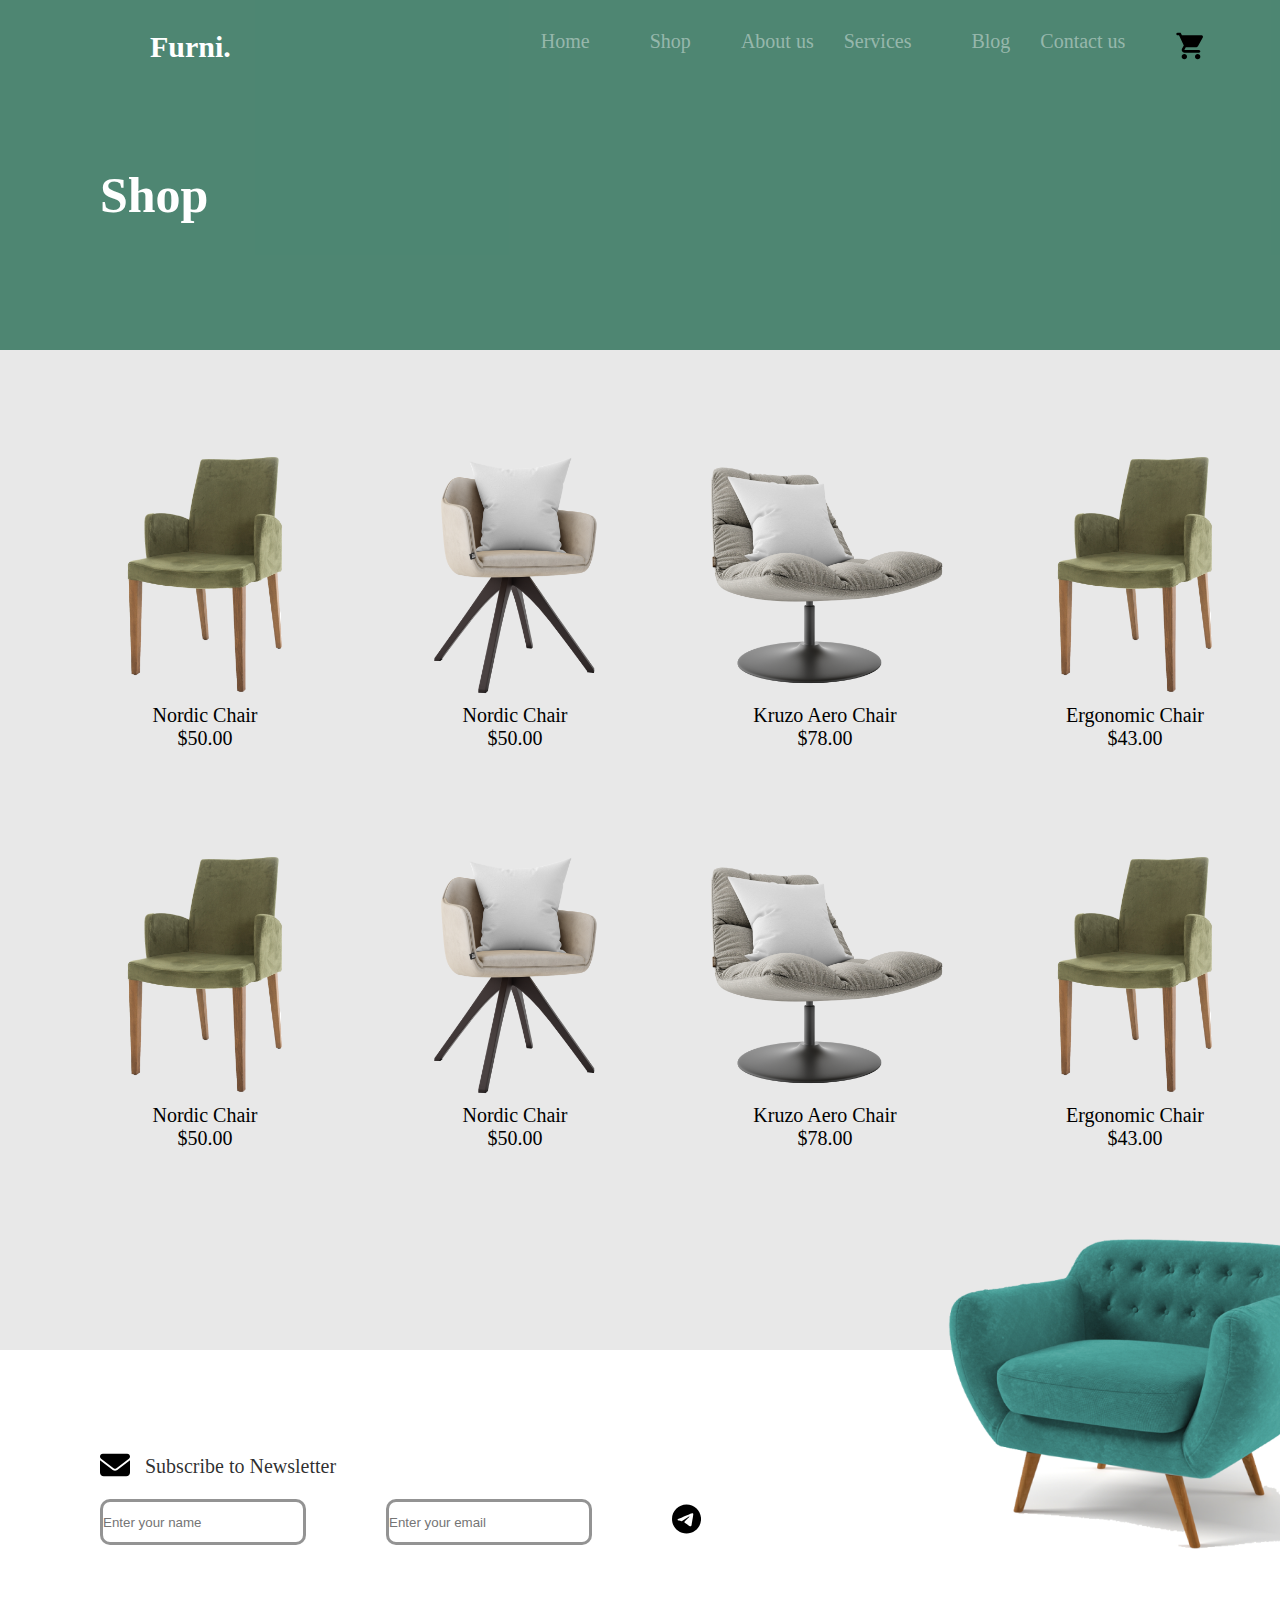
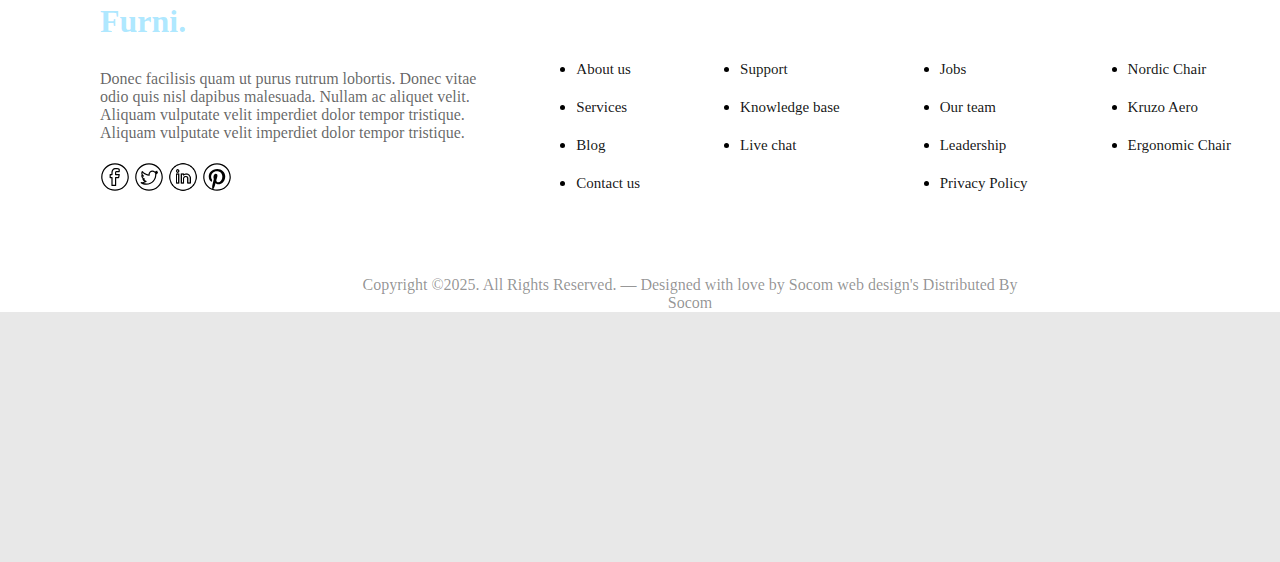
<file: shop.html>
<!DOCTYPE html>
<html lang="en">

<head>
  <meta charset="UTF-8">
  <meta name="viewport" content="width=device-width, initial-scale=1.0">
  <title>Furni</title>
  <script src="assets/script.js" defer></script>
  <link rel="stylesheet" href="assets/shop.css">
  <link rel="stylesheet" href="assets/index-mediaquery.css">
</head>

<body>

  <section class="nav-section">
    <div class="nav-div">
      <h1 class="furni-text-logo">Furni.</h1>
      <button class="menu-toggle" id="menu-toggle">&#9776;</button>
      <ul class="navlist" id="nav-links">
        <li class="home-nav"><a href="index.html">Home</a></li>
        <li><a href="shop.html">Shop</a></li>
        <li class="about-nav"><a href="about.html">About us</a>
        </li>
        <li><a href="services.html">Services<a>
        <li>
        <li><a href="blog.html">Blog</a></li>
        <li><a href="contact.html">Contact us</a></li>
      </ul>

      <div class="shoping-cart"> <!-- shoping-cart logo -->
        <svg xmlns="http://www.w3.org/2000/svg" width="32" height="32" viewBox="0 0 24 24">
          <path fill="currentColor"
            d="M7 22q-.825 0-1.412-.587T5 20t.588-1.412T7 18t1.413.588T9 20t-.587 1.413T7 22m10 0q-.825 0-1.412-.587T15 20t.588-1.412T17 18t1.413.588T19 20t-.587 1.413T17 22M5.2 4h14.75q.575 0 .875.513t.025 1.037l-3.55 6.4q-.275.5-.737.775T15.55 13H8.1L7 15h11q.425 0 .713.288T19 16t-.288.713T18 17H7q-1.125 0-1.7-.987t-.05-1.963L6.6 11.6L3 4H2q-.425 0-.712-.288T1 3t.288-.712T2 2h1.625q.275 0 .525.15t.375.425z" />
        </svg>
      </div>
    </div>
    <div>
      <h1 class="shop-head-txt">Shop</h1>
    </div>
  </section>

  <section class="product-section">
    <div class="parent-shop">
      <div class="img3-div">
        <img src="assets/images/product-3.png" class="pro3" alt="">
        <p class="price3">Nordic Chair <br>
          $50.00 </p>
      </div>
      <div class="img1-div">
        <img src="assets/images/product-1.png" class="pro1" alt="">
        <p class="price1">Nordic Chair <br>
          $50.00</p>
      </div>

      <div class="img2-div">
        <img src="assets/images/product-2.png" class="pro1" alt="">
        <p class="price2">Kruzo Aero Chair <br>
          $78.00</p>
      </div>
      <div class="img4-div">
        <img src="assets/images/product-3.png" class="pro4" alt="">
        <p class="price4">Ergonomic Chair
          <br>
          $43.00
        </p>
      </div>
    </div>
  </section>


  <section class="product-section">
    <div class="parent-shop">
      <div class="img3-div">
        <img src="assets/images/product-3.png" class="pro3" alt="">
        <p class="price3">Nordic Chair <br>
          $50.00 </p>
      </div>
      <div class="img1-div">
        <img src="assets/images/product-1.png" class="pro1" alt="">
        <p class="price1">Nordic Chair <br>
          $50.00</p>
      </div>

      <div class="img2-div">
        <img src="assets/images/product-2.png" class="pro1" alt="">
        <p class="price2">Kruzo Aero Chair <br>
          $78.00</p>
      </div>
      <div class="img4-div">
        <img src="assets/images/product-3.png" class="pro4" alt="">
        <p class="price4">Ergonomic Chair
          <br>
          $43.00
        </p>
      </div>
    </div>
  </section>

  <section class="form-section">
    <div class="envo-parent-txt">
      <div class="envelope-div">
        <svg xmlns="http://www.w3.org/2000/svg" class="envo-img"
          viewBox="0 0 512 512"><!--!Font Awesome Free 6.7.2 by @fontawesome - https://fontawesome.com License - https://fontawesome.com/license/free Copyright 2025 Fonticons, Inc.-->
          <path
            d="M48 64C21.5 64 0 85.5 0 112c0 15.1 7.1 29.3 19.2 38.4L236.8 313.6c11.4 8.5 27 8.5 38.4 0L492.8 150.4c12.1-9.1 19.2-23.3 19.2-38.4c0-26.5-21.5-48-48-48L48 64zM0 176L0 384c0 35.3 28.7 64 64 64l384 0c35.3 0 64-28.7 64-64l0-208L294.4 339.2c-22.8 17.1-54 17.1-76.8 0L0 176z" />
        </svg>
      </div>
      <div class="envelope-txt-div">
        <p class="envo-txt">Subscribe to Newsletter</p>
      </div>
    </div>

    <div class="parent-form">
      <div class="form-div1">
        <input type="text" class="form1" placeholder="Enter your name">
      </div>
      <div class="form-div2">
        <input type="email" class="form2" placeholder="Enter your email">
      </div>
      <div class="tele-icon-div">
        <svg xmlns="http://www.w3.org/2000/svg" class="tele"
          viewBox="0 0 496 512"><!--!Font Awesome Free 6.7.2 by @fontawesome - https://fontawesome.com License - https://fontawesome.com/license/free Copyright 2025 Fonticons, Inc.-->
          <path
            d="M248 8C111 8 0 119 0 256S111 504 248 504 496 393 496 256 385 8 248 8zM363 176.7c-3.7 39.2-19.9 134.4-28.1 178.3-3.5 18.6-10.3 24.8-16.9 25.4-14.4 1.3-25.3-9.5-39.3-18.7-21.8-14.3-34.2-23.2-55.3-37.2-24.5-16.1-8.6-25 5.3-39.5 3.7-3.8 67.1-61.5 68.3-66.7 .2-.7 .3-3.1-1.2-4.4s-3.6-.8-5.1-.5q-3.3 .7-104.6 69.1-14.8 10.2-26.9 9.9c-8.9-.2-25.9-5-38.6-9.1-15.5-5-27.9-7.7-26.8-16.3q.8-6.7 18.5-13.7 108.4-47.2 144.6-62.3c68.9-28.6 83.2-33.6 92.5-33.8 2.1 0 6.6 .5 9.6 2.9a10.5 10.5 0 0 1 3.5 6.7A43.8 43.8 0 0 1 363 176.7z" />
        </svg>
      </div>
      <div>
        <img src="assets/images/sofa.png" class="sofa-img" alt="">
      </div>
    </div>
  </section>


  <section class="footer-section">
    <div class="footer-furni-txt">
      <h1 class="furni-footer-head">Furni.</h1>
    </div>
    <div class="parent-footer-div">
      <div class="div1-footer">
        <p class="div1-footer-p">Donec facilisis quam ut purus rutrum lobortis. Donec vitae <br>odio quis nisl dapibus
          malesuada. Nullam ac aliquet velit. <br> Aliquam vulputate velit imperdiet dolor tempor tristique. <br>Aliquam
          vulputate velit imperdiet dolor tempor tristique.</p>
        <div class="icons-flex">
          <svg xmlns="http://www.w3.org/2000/svg" x="0px" y="0px" class="icon" height="30" viewBox="0 0 50 50">
            <path
              d="M 25 2 C 12.309295 2 2 12.309295 2 25 C 2 37.690705 12.309295 48 25 48 C 37.690705 48 48 37.690705 48 25 C 48 12.309295 37.690705 2 25 2 z M 25 4 C 36.609824 4 46 13.390176 46 25 C 46 36.609824 36.609824 46 25 46 C 13.390176 46 4 36.609824 4 25 C 4 13.390176 13.390176 4 25 4 z M 26.580078 10 C 23.92822 10 21.917076 10.867217 20.677734 12.400391 C 19.438393 13.933564 19 15.981046 19 18.226562 L 19 20 L 17 20 A 1.0001 1.0001 0 0 0 16 21 L 16 26 A 1.0001 1.0001 0 0 0 17 27 L 19 27 L 19 39 A 1.0001 1.0001 0 0 0 20 40 L 26 40 A 1.0001 1.0001 0 0 0 27 39 L 27 27 L 31 27 A 1.0001 1.0001 0 0 0 31.980469 26.195312 L 32.980469 21.195312 A 1.0001 1.0001 0 0 0 32 20 L 27 20 L 27 17.806641 C 27 17.321617 27.03137 17.325614 27.171875 17.234375 C 27.312385 17.143136 27.820197 17 28.710938 17 L 32 17 A 1.0001 1.0001 0 0 0 33 16 L 33 12 A 1.0001 1.0001 0 0 0 32.335938 11.058594 C 32.335938 11.058594 29.456337 10 26.580078 10 z M 26.580078 12 C 28.472499 12 30.227501 12.510447 31 12.751953 L 31 15 L 28.710938 15 C 27.663677 15 26.813974 15.08458 26.083984 15.558594 C 25.353995 16.032605 25 16.940664 25 17.806641 L 25 21 A 1.0001 1.0001 0 0 0 26 22 L 30.779297 22 L 30.179688 25 L 26 25 A 1.0001 1.0001 0 0 0 25 26 L 25 38 L 21 38 L 21 26 A 1.0001 1.0001 0 0 0 20 25 L 18 25 L 18 22 L 20 22 A 1.0001 1.0001 0 0 0 21 21 L 21 18.226562 C 21 16.24708 21.405014 14.681779 22.232422 13.658203 C 23.05983 12.634627 24.336936 12 26.580078 12 z">
            </path>
          </svg>

          <svg xmlns="http://www.w3.org/2000/svg" x="0px" y="0px" class="icon" height="30" viewBox="0 0 50 50">
            <path
              d="M 25 2 C 12.309295 2 2 12.309295 2 25 C 2 37.690705 12.309295 48 25 48 C 37.690705 48 48 37.690705 48 25 C 48 12.309295 37.690705 2 25 2 z M 25 4 C 36.609824 4 46 13.390176 46 25 C 46 36.609824 36.609824 46 25 46 C 13.390176 46 4 36.609824 4 25 C 4 13.390176 13.390176 4 25 4 z M 30.693359 14.058594 C 27.093054 14.058594 24.152344 16.998175 24.152344 20.597656 C 24.152344 20.622956 24.159856 20.646615 24.160156 20.671875 C 20.346071 20.164308 16.972078 18.281343 14.654297 15.439453 A 1.0001 1.0001 0 0 0 13.015625 15.568359 C 12.452734 16.536013 12.130859 17.663768 12.130859 18.857422 C 12.130859 19.919597 12.426761 20.906321 12.878906 21.796875 A 1.0001 1.0001 0 0 0 12.085938 22.773438 L 12.085938 22.84375 C 12.085938 24.777783 12.990963 26.452789 14.332031 27.652344 A 1.0001 1.0001 0 0 0 14.072266 28.677734 C 14.630704 30.41466 15.93241 31.774479 17.5625 32.541016 C 16.258408 33.150994 14.861087 33.587891 13.320312 33.587891 C 12.909515 33.587891 12.510187 33.564538 12.119141 33.517578 A 1.0001 1.0001 0 0 0 11.460938 35.353516 C 14.065405 37.024617 17.166795 38 20.490234 38 C 25.860882 38 30.105907 35.743874 32.943359 32.525391 C 35.780812 29.306907 37.253906 25.153083 37.253906 21.240234 C 37.253906 21.122724 37.248494 21.01029 37.246094 20.894531 C 38.219933 20.11274 39.135827 19.250444 39.830078 18.210938 A 1.0001 1.0001 0 0 0 38.705078 16.699219 C 38.866705 16.38464 39.095491 16.111528 39.205078 15.769531 A 1.0001 1.0001 0 0 0 37.744141 14.603516 C 36.869551 15.121731 35.886845 15.463383 34.869141 15.701172 C 33.725772 14.727018 32.30529 14.058594 30.693359 14.058594 z M 30.693359 16.058594 C 32.005547 16.058594 33.178321 16.606981 34.005859 17.490234 A 1.0001 1.0001 0 0 0 34.927734 17.789062 C 35.079649 17.759183 35.201682 17.662443 35.351562 17.626953 C 35.332963 17.638463 35.321514 17.658672 35.302734 17.669922 A 1.0001 1.0001 0 0 0 35.832031 19.527344 C 35.763341 19.579724 35.722335 19.662323 35.652344 19.712891 A 1.0001 1.0001 0 0 0 35.238281 20.566406 C 35.247781 20.79066 35.253906 21.015832 35.253906 21.240234 C 35.253906 24.645385 33.939657 28.371609 31.443359 31.203125 C 28.947059 34.03464 25.308587 36 20.490234 36 C 18.837046 36 17.2817 35.669687 15.800781 35.167969 C 17.643043 34.77762 19.387244 34.125203 20.816406 33.003906 A 1.0001 1.0001 0 0 0 20.21875 31.21875 C 18.803099 31.19304 17.712807 30.392345 16.898438 29.359375 C 17.197615 29.320665 17.507049 29.319275 17.792969 29.240234 A 1.0001 1.0001 0 0 0 17.724609 27.294922 C 16.073199 26.96164 14.784996 25.723029 14.3125 24.121094 C 14.7378 24.223448 15.110445 24.452375 15.5625 24.466797 A 1.0001 1.0001 0 0 0 16.150391 22.636719 C 14.930654 21.821102 14.130859 20.439709 14.130859 18.857422 C 14.130859 18.530423 14.306329 18.270522 14.371094 17.964844 C 17.211591 20.776703 20.99183 22.6429 25.248047 22.857422 A 1.0001 1.0001 0 0 0 26.271484 21.628906 C 26.193654 21.29976 26.152344 20.956387 26.152344 20.597656 C 26.152344 18.079138 28.173664 16.058594 30.693359 16.058594 z">
            </path>
          </svg>

          <img src="assets/images/icons8-linkedin-circled-50.png" class="in" alt="">
          <svg xmlns="http://www.w3.org/2000/svg" x="0px" y="0px" class="icon" height="30" viewBox="0 0 50 50">
            <path
              d="M 25 2 C 12.309295 2 2 12.309295 2 25 C 2 37.690705 12.309295 48 25 48 C 37.690705 48 48 37.690705 48 25 C 48 12.309295 37.690705 2 25 2 z M 25 4 C 36.609825 4 46 13.390175 46 25 C 46 36.609825 36.609825 46 25 46 C 22.876355 46 20.82771 45.682142 18.896484 45.097656 C 19.75673 43.659418 20.867347 41.60359 21.308594 39.90625 C 21.570728 38.899887 22.648438 34.794922 22.648438 34.794922 C 23.348841 36.132057 25.395277 37.263672 27.574219 37.263672 C 34.058123 37.263672 38.732422 31.300682 38.732422 23.890625 C 38.732422 16.78653 32.935409 11.472656 25.476562 11.472656 C 16.196831 11.472656 11.271484 17.700825 11.271484 24.482422 C 11.271484 27.636307 12.94892 31.562193 15.634766 32.8125 C 16.041611 33.001865 16.260073 32.919834 16.353516 32.525391 C 16.425459 32.226044 16.788267 30.766792 16.951172 30.087891 C 17.003269 29.871239 16.978043 29.68405 16.802734 29.470703 C 15.913793 28.392399 15.201172 26.4118 15.201172 24.564453 C 15.201172 19.822048 18.791452 15.232422 24.908203 15.232422 C 30.18976 15.232422 33.888672 18.832872 33.888672 23.980469 C 33.888672 29.796219 30.95207 33.826172 27.130859 33.826172 C 25.020554 33.826172 23.440361 32.080359 23.947266 29.939453 C 24.555054 27.38426 25.728516 24.626944 25.728516 22.78125 C 25.728516 21.130713 24.842754 19.753906 23.007812 19.753906 C 20.850369 19.753906 19.117188 21.984457 19.117188 24.974609 C 19.117187 26.877359 19.761719 28.166016 19.761719 28.166016 C 19.761719 28.166016 17.630543 37.176514 17.240234 38.853516 C 16.849091 40.52931 16.953851 42.786365 17.115234 44.466797 C 9.421139 41.352465 4 33.819328 4 25 C 4 13.390175 13.390175 4 25 4 z">
            </path>
          </svg>
        </div>
      </div>

      <div class="div2-footer">
        <ul class="ul1">
          <li class="li2"><a class="a2" href="index.html">About us</a></li>
          <li class="li2"><a class="a2" href="index.html">Services</a></li>
          <li class="li2"><a class="a2" href="index.html">Blog</a></li>
          <li class="li2"><a class="a2" href="index.html">Contact us</a></li>
        </ul>
      </div>

      <div class="div3-footer">
        <ul class="ul1">
          <li class="li2"><a class="a2" href="">Support</a></li>
          <li class="li2"><a class="a2" href="">Knowledge base</a></li>
          <li class="li2"><a class="a2" href="">Live chat</a></li>
        </ul>
      </div>

      <div class="div3-footer">
        <ul class="ul1">
          <li class="li2"><a class="a2" href="index.html">Jobs</a></li>
          <li class="li2"><a class="a2" href="index.html">Our team</a></li>
          <li class="li2"><a class="a2" href="index.html">Leadership</a></li>
          <li class="li2"><a class="a2" href="index.html">Privacy Policy</a></li>
        </ul>
      </div>

      <div class="div4-footer">
        <ul class="ul1">
          <li class="li2"><a class="a2" href="">Nordic Chair</a></li>
          <li class="li2"><a class="a2" href="">Kruzo Aero</a></li>
          <li class="li2"><a class="a2" href="">Ergonomic Chair</a></li>
        </ul>
      </div>
    </div>
    <div class="final-div">
      <div class="final-p-div">
        <p class="final-p">Copyright ©2025. All Rights Reserved. — Designed with love by Socom web design's Distributed
          By <br>Socom
        </p>
      </div>
    </div>
  </section>

</body>

</html>
</body>
</file>
<file: assets/style.css>
*{
    margin: 0;
    padding: 0;
}
body{
    background-color: rgba(0, 0, 0, 0.089);
}
.furni-text-logo{
     color: white; /*change to white */
     font-size: 30px;
     margin-left: 100px;
}
 .nav-div{ /*parent of nav section */
    display: flex;
    margin-left: 50px;
    padding-top: 30px;
}
.navlist{
    list-style: none;
    display: flex;
    gap: 30px;
    margin-left: 310px;
}
li a{
    text-decoration: none;
    font-size: 20px;
    color: rgba(255, 255, 255, 0.425);
}
.home-nav{
    margin-right: 30px;
}
.about-nav{
    margin-left: 20px;
}
li a:hover{
    color: white;
    text-decoration-line: underline;
}
.shoping-cart{
    margin-left: 50px;
}
.nav-section{
    background-color: #085a3db0;
     height: 550px; 
    width: 100%; 
   
}
.text-inside-home-div{
    font-size: 30px;
    color: white;
}
.useless-words{
    font-size: 15px;
    margin-top: 20px;
}
.shop-now-btn{
padding-top: 20px;
padding-bottom: 20px;
padding-left: 40px;
padding-right: 40px;
border-radius: 50px;
border: none;
background-color: rgba(255, 255, 0, 0.685);
cursor: pointer;
margin-top: 20px;
}
.shop-now-btn:hover{
    background-color: rgba(255, 255, 0, 0.849);
}
.explore-btn{
    padding-top: 20px;
    padding-bottom: 20px;
    padding-left: 30px;
    padding-right: 30px;
    border-radius: 50px;
    border: none;
    background-color: transparent;
    border: solid rgba(255, 255, 255, 0.438);
    cursor: pointer;
    margin-top: 20px;
}
.explore-btn:hover{
    border: solid white;
}
.text-inside-home-div{
    margin-top: 80px;
    margin-left: 80px;
}
.couch-img{
    height: 550px;
}
.hero-div{
    display: flex;
}
.chair-heading-txt{
    font-size: 33px;
}
.useless-words2{
    color: rgba(0, 0, 0, 0.644);
    margin-top: 25px;
}
.explore-btn2{
    padding-top: 20px;
    padding-bottom: 20px;
    padding-left: 35px;
    padding-right: 35px;
    border-radius: 50px;
    border: none;
    background-color: rgba(0, 0, 0, 0.863);
    color: white;
    cursor: pointer;
    margin-top: 25px;
}
.explore-btn2:hover{
    background-color: rgba(0, 0, 0, 0.952);
}
.img1-div{
    width: 250px;
}
.pro1{
    height: 250px;
}
.pro1:hover{
    height: 260px;
    transition: 0.1s;
}
.price1{
    font-size: 20px;
    text-align: center;
}

.img2-div{
    width: 250px;
}
.pro2{
    height: 250px;
}
.pro2:hover{
    height: 260px;
    transition: 0.1s;
}
.price2{
    font-size: 20px;
    text-align: center;
}


.img3-div{
    width: 250px;
}
.pro3{
    height: 250px;
}
.pro3:hover{
    height: 260px;
    transition: 0.1s;
}
.price3{
    font-size: 20px;
    text-align: center;
}

.img4-div{
    width: 250px;
}
.pro4{
    height: 250px;
}
.pro4:hover{
    height: 260px;
    transition: 0.1s;
}
.price4{
    font-size: 20px;
    text-align: center;
}
.div-parent-chair{
    display: flex;
    gap: 40px;
    margin-top: 110px;
}
.chair-heading-txt-div{
    margin-left: 140px;
}
.why-choose-us-txt{
    font-size: 40px;
}
.why-choose-us-p{
    color: rgba(0, 0, 0, 0.644); 
    margin-top: 15px;
}
.fast-delivery-div{
    height: 200px;
    width: 250px;
}
.light-p-under-title{
    color: rgba(0, 0, 0, 0.644);
    margin-top: 10px;
}
.useless-words3{
    color: rgba(0, 0, 0, 0.644);
    margin-top: 10px;
}
.useless-words4{
    color: rgba(0, 0, 0, 0.644);
    margin-top: 10px;
}
.useless-words5{
    color: rgba(0, 0, 0, 0.644);
    margin-top: 10px;
}
.title-p{
    font-size: 20px;
    margin-top: 10px;
}
.title-p2{
    font-size: 20px;
    margin-top: 10px;
}
.title-p3{
    font-size: 20px;
    margin-top: 10px;
}
.title-p4{
    font-size: 20px;
    margin-top: 10px;
}
.first-div{
    display: flex;
    gap: 30px;
}
._nd-roll-parent-div{
display: flex;
gap: 50px;
}
.why-choose-img{
    height: 500px;
    border-radius: 20px;
}
.div-parent-flex-img{
    display: flex;
    gap: 150px;
    margin-top: 250px;
}
.holder-img{
    margin-left: 140px;
}
.extra-holder-for-margin{
    margin-top: 50px;
}
.grid1-img{
    height: 550px;
}
.grid2-img{
    height: 230px;
    border-radius: 15px;
}
.flex-img-holder-div{
    display: flex;
    gap: 20px;
}
.chair-position{
    height: 400px;
    border-radius: 20px;
   position: relative;
   left: 320px;
   bottom: 270px;
}
.we-help-txt{
    font-size: 30px;
}
.lorem-words{
    color: rgba(0, 0, 0, 0.644);
    margin-top: 20px;
}
.p1{
    color: rgba(0, 0, 0, 0.644);
}
.p2{
    color: rgba(0, 0, 0, 0.644);
}
.p3{
    color: rgba(0, 0, 0, 0.644);
}
.p4{
    color: rgba(0, 0, 0, 0.644);
}
.p1-p2{
    display: flex;
    gap: 20px;
}
.p3-p4{
    display: flex;
   gap: 20px;
   margin-top: 10px;
}
.flex-txt-div{
    margin-top: 25px;
}
.exp-btn{
        padding-top: 20px;
        padding-bottom: 20px;
        padding-left: 35px;
        padding-right: 35px;
        border-radius: 50px;
        border: none;
        background-color: rgba(0, 0, 0, 0.863);
        color: white;
        cursor: pointer;
        margin-top: 25px;   
}
.exp-btn:hover{
    background-color: rgba(0, 0, 0, 0.952);
}
.flexable-div{
    display: flex;
    gap: 70px;
    margin-top: 210px;
}
.img-holder{
    margin-left: 100px;
}
.read{
    cursor: pointer;
}
.read:hover{
    cursor: pointer;
    color: rgba(0, 0, 0, 0.644);
}
.nord-p{
    color: rgba(0, 0, 0, 0.644);
}
.chair1{
    height: 120px;
}
.chair1-div{
    display: flex;
    margin-left: 95px;
}
.chair2{
    height: 120px;   
    margin-right: 15px;  
}
.chair2-div{
    display: flex;
}


.chair3{
    height: 120px; 
   
}
.chair3-div{
    display: flex;
}
.chair-parent{
    display: flex;
    gap: 55px;
}
.heading-txt{
    font-size: 45px;
    text-align: center;
    margin-top: 120px;
   
}
.para-testimonial{
    color: rgba(0, 0, 0, 0.644);
    font-size: 20px;
    margin-top: 45px;
}
.person-testimonial{
    height: 100px;
    border-radius: 100px;
    margin-top: 40px;
}
.person-testimonial2{
    height: 120px;
    width: 130px;
    border-radius: 60px;
    margin-top: 40px;
}
.person-testimonial3{
    height: 120px;
    width: 130px;
    border-radius: 60px;
    margin-top: 40px;
}
.person-testimonial4{
    height: 120px;
    width: 130px;
    border-radius: 60px;
    margin-top: 40px;
}
.person-testimonial5{
    height: 120px;
    width: 130px;
    border-radius: 60px;
    margin-top: 40px;
}
.name-person{
    font-size: 20px;
}
.founder-txt{
    color: rgba(0, 0, 0, 0.644); 
}
.testimonial-1{
    justify-items: center;
}
.testimonial-2{
    justify-items: center;
}
.testimonial-3{
    justify-items: center;
}
.testimonial-4{
    justify-items: center;
}
.testimonial-5{
    justify-items: center;
}
 .parent-testimonial{
    justify-items: center;
   
 }
.arrow {
    cursor: pointer;
    font-size: 36px;
    user-select: none;
  }
  .testi {
    display: none;
  }
  .testi.active {
    display: block;
  }
  .blog-head-txt{
    font-size: 30px;
    color: rgba(0, 0, 0, 0.897); 
    margin-left: 60px;
  }
  .blog-img{
    height: 230px;
    width: 350px;
    border-radius: 20px;
  }
  .blog-p{
    color: rgba(0, 0, 0, 0.897);
    margin-top: 15px; 
  }
  .blog-p2{
    font-size: 11px;
    color: rgba(0, 0, 0, 0.897); 
    margin-top: 5px;
    
  }
  .parent-blog{
    display: flex;
    gap: 30px;
    margin-top: 50px;
    margin-left: 70px;
  }
  .blog1-div{
    margin-left: 50px;
  }
  .blog-section{
    margin-top: 200px;
  }
  .envo-img{
    height: 30px;
  }
  .envo-txt{
    font-size: 20px;
    color: rgba(0, 0, 0, 0.822);
    margin-top: 5px;
  }
  .envo-parent-txt{
    display: flex;
    gap: 15px;
    margin-left: 100px;
    padding-top: 100px;
  }
  .form1{
    height: 40px;
    width: 200px;
    border: solid rgba(0, 0, 0, 0.425);
    border-radius: 10px;
    margin-left: 100px;
  }
  .form2{
    height: 40px;
    width: 200px;
    border: solid rgba(0, 0, 0, 0.425);
    border-radius: 10px;
  }
.tele{
    height: 30px;
    margin-top: 5px;
    cursor: pointer;
     
}
.sofa-img{
    height: 350px;
    position: relative;
    left: 150px;
    bottom: 280px;
}
.parent-form{
    display: flex;
    gap: 80px;
    margin-top: 15px;
}
.form-section{
    margin-top: 200px;
    background-color: white;
}
.footer-section{
    background-color: white;
}
.div1-footer-p{
    color: rgba(0, 0, 0, 0.616);
}
.furni-footer-head{
    color: rgba(0, 183, 255, 0.329);
}
.in {
    height: 30px;
  }
  .icons-flex{
    margin-top: 20px;
  }
  .div1-footer{
    margin-top: 30px;
  }
  .li2 a{
    color: rgba(0, 0, 0, 0.918);
    font-size: 15px;

  }
  .li2 a:hover{
    color: rgba(0, 0, 0, 0.582);
    text-decoration: none;
  }
  .li2{
    margin-top: 20px;
  }
  .parent-footer-div{
    display: flex;
    gap: 100px;
  }
  ul1{
    list-style: none;
  }
  .footer-section{
    padding-left: 100px;
    position: relative;
    bottom: 250px;
  }
  .final-p{
    text-align: center;
    margin-top: 80px;
    color: #0000006e;
  }
</file>
<file: assets/index-mediaquery.css>
*{
    padding: 0;
    margin: 0;
}
html, body {
  width: 100%;
  min-width: 80%;
  overflow-x: hidden; 
  box-sizing: border-box;
}
::before,
::after{
  box-sizing: inherit;
}
.menu-toggle {
    font-size: 28px;
    background: none;
    border: none;
    color: white;
    display: none; /* Hidden on desktop */
    cursor: pointer;
  }
  @media (max-width: 768px) {
    .menu-toggle {
      display: block;
      margin-left: 150px;
    }
    .navlist {
      display: none;
      flex-direction: column;
      background-color: #333;
      width: 100%;
      position: absolute;
      top: 60px;
      left: -310px;
      height: 60vh;
    }
  
    .navlist.show {
      display: flex;
    }
  
    .navlist li {
      text-align: center;
      padding: 10px 0;
      border-top: 1px solid #444;
    }
.heading-inside-home{
    font-size: 20px;
}
.couch-img{
    height: 300px;
    width: 100%;
}
.nav-section{
  background-color: #085a3db0;
   height: 550px; 
  width: 100%; 
 
}
.hero-div{
    display: flex;
    flex-direction: column;
}
.text-inside-home-div{
  margin-left: 50px;
}
.shoping-cart{
  display: none;
}
/* .nav-div{
  margin-left: 0;
} */
 .furni-text-logo{
  margin-left: 0;
 }
 .div-parent-chair{
  flex-direction: column;
  margin-left: 30px;
 }
 .chair-heading-txt-div{
  margin-left: 50px;
 }
 .img1-div{
  margin-left: 30px;
 }
.img2-div{
  margin-left: 50px;
}
.img3-div{
  margin-left: 50px;
}
.div-parent-flex-img{
  flex-direction: column;
  width: 100%;
  margin-left: 0px;
  position: relative;
  right: 60px;
}
._nd-roll-parent-div{
  margin-top: 25px;
}
.why-choose-img{
  height: 80%;
  width: 80%;
  margin-left: 100px;
  
}

.grid1-img{
  height: 200px;
}
.grid2-img{
  height: 110px;
}
.chair-position{
  height: 120px;
  position: relative;
   left: 120px;
  bottom: 80px;
  
}
.flexable-div{
  flex-direction: column;
  margin-left: 50px;
}
.img-holder{
  margin-left: 0px;
}
.text-complex-div{
  width: 80%;
 
}
.chair-parent{
  flex-direction: column;
  margin-top: 70px;
  margin-left: 50px;
}
.chair1-div{
  margin-left: 0px;
  width: 80%;
}
.chair2-div{
  width: 80%;
}
.chair3-div{
  width: 80%;
}
.chair1-txt-div1{
/* position: relative;
left: 50px; */
margin-left: 40px;
}
.testimonial-section{
  width: 100%;
}
.parent-testimonial{
  margin-left: 20px;
}
.parent-blog{
  flex-direction: column;
  margin-left: 0px;
}
.blog-section{
  width: 100%;
}
.blog-img{
  width: 350px;;
}
.blog1-div{
   margin-left: 10px;
}
.blog2-div{
  margin-left: 10px;
}
.blog3-div{
  margin-left: 10px;
}
.parent-form{
  flex-direction: column;
  width: 80%;
}
.envo-parent-txt{
  flex-direction: column;
}
.sofa-img{
    height: 100px;
    position: relative;
    left: 280px;
}
.form-div2{
  margin-left: 100px;
}
 .parent-footer-div{
  flex-direction: column;
  width: 80%;
  gap: 50px;
  }
  .parent-div-our-team{
    flex-direction: column;
    text-align: center;
    gap: 60px
  }
  .team1-div{
    margin-left: 0px;
  }
  .parent-shop{
    flex-direction: column;
    align-items: center;
    gap: 100px;

  }
  .img3-div{
    margin-left: 0px;
  }
  .fast-delivery-div{
    margin-left: 0px;
  }
  .chair-heading-txt-div{
    margin-left: 0px;
  }
  .parent-icons2{
    flex-direction: column;
    justify-items: normal;
    margin-left: 20px;
  }
  .tab1{
    width: 80%;
  }
  .tab2{
    width: 90%;
  }
  .tab3{
    width: 90%;
  }
  .form-parent{
    justify-items: normal;
    margin-left: 20px;
    margin-top: 100px;
}
.send-btn{
  margin-left: 20px;
  
}
  }
</file>
<file: assets/about.css>
*{
    margin: 0;
    padding: 0;
}
body{
    background-color: rgba(0, 0, 0, 0.089);
}
.furni-text-logo{
     color: white; /*change to white */
     font-size: 30px;
     margin-left: 100px;
}
 .nav-div{ /*parent of nav section */
    display: flex;
    margin-left: 50px;
    padding-top: 30px;
}
.navlist{
    list-style: none;
    display: flex;
    gap: 30px;
    margin-left: 310px;
}
li a{
    text-decoration: none;
    font-size: 20px;
    color: rgba(255, 255, 255, 0.425);
}
.home-nav{
    margin-right: 30px;
}
.about-nav{
    margin-left: 20px;
}
li a:hover{
    color: white;
    text-decoration-line: underline;
}
.shoping-cart{
    margin-left: 50px;
}
.nav-section{
    background-color: #085a3db0;
     height: 550px; 
    width: 100%; 
   
}
.text-inside-home-div{
    font-size: 30px;
    color: white;
}
.useless-words{
    font-size: 15px;
    margin-top: 20px;
}
.useless-words2{
    font-size: 15px;
    margin-top: 20px;
    margin-top: 12px;
}
.shop-now-btn{
padding-top: 20px;
padding-bottom: 20px;
padding-left: 40px;
padding-right: 40px;
border-radius: 50px;
border: none;
background-color: rgba(255, 255, 0, 0.685);
cursor: pointer;
margin-top: 20px;
}
.shop-now-btn:hover{
    background-color: rgba(255, 255, 0, 0.849);
}
.explore-btn{
    padding-top: 20px;
    padding-bottom: 20px;
    padding-left: 30px;
    padding-right: 30px;
    border-radius: 50px;
    border: none;
    background-color: transparent;
    border: solid rgba(255, 255, 255, 0.438);
    cursor: pointer;
    margin-top: 20px;
}
.explore-btn:hover{
    border: solid white;
}
.text-inside-home-div{
    margin-top: 80px;
    margin-left: 110px;
}
.couch-img{
    height: 550px;
   
}
.hero-div{
    display: flex;
}

.why-choose-us-txt{
    font-size: 40px;
}
.why-choose-us-p{
    color: rgba(0, 0, 0, 0.644); 
    margin-top: 15px;
}
.fast-delivery-div{
    height: 200px;
    width: 250px;
}
.light-p-under-title{
    color: rgba(0, 0, 0, 0.644);
    margin-top: 10px;
}
.useless-words3{
    color: rgba(0, 0, 0, 0.644);
    margin-top: 10px;
}
.useless-words4{
    color: rgba(0, 0, 0, 0.644);
    margin-top: 10px;
}
.useless-words5{
    color: rgba(0, 0, 0, 0.644);
    margin-top: 10px;
}
.title-p{
    font-size: 20px;
    margin-top: 10px;
}
.title-p2{
    font-size: 20px;
    margin-top: 10px;
}
.title-p3{
    font-size: 20px;
    margin-top: 10px;
}
.title-p4{
    font-size: 20px;
    margin-top: 10px;
}
.first-div{
    display: flex;
    gap: 30px;
}
._nd-roll-parent-div{
display: flex;
gap: 50px;
}
.why-choose-img{
    height: 500px;
    border-radius: 20px;
}
.div-parent-flex-img{
    display: flex;
    gap: 150px;
    margin-top: 150px;
}
.holder-img{
    margin-left: 140px;
}
.extra-holder-for-margin{
    margin-top: 50px;
}
.our-team-heading{
    font-size: 40px;
    color: rgba(0, 0, 0, 0.877);
    text-align: center;
}
.team-imgs{
    height: 250px;
    width: 250px;
}
.name-teams{
    font-size: 30px;
    font-family: Cambria, Cochin, Georgia, Times, 'Times New Roman', serif;
    margin-top: 20px;
    text-decoration: underline;
    cursor: pointer;
}
.name-teams:hover{
    text-decoration: none;
}
.ceo-p{
    color: rgba(0, 0, 0, 0.705);
    font-size: 16px;
    margin-top: 15px;
}
.description{
    color: rgba(0, 0, 0, 0.705);
    font-size: 16px;
    margin-top: 10px;
}
.description-div{
    margin-top: 30px;
}
.learn{
    color: black;
}
.learn-p{
    margin-top: 20px;
}
.parent-div-our-team{
    display: flex;
    gap: 30px;
    margin-top: 50px;
}
.team1-div{
    margin-left: 110px;
}
.our-team-section{
    margin-top: 250px;
}

.heading-txt{
    font-size: 45px;
    text-align: center;
    margin-top: 120px;
   
}
.para-testimonial{
    color: rgba(0, 0, 0, 0.644);
    font-size: 20px;
    margin-top: 45px;
}
.person-testimonial{
    height: 100px;
    border-radius: 100px;
    margin-top: 40px;
}
.person-testimonial2{
    height: 120px;
    width: 130px;
    border-radius: 60px;
    margin-top: 40px;
}
.person-testimonial3{
    height: 120px;
    width: 130px;
    border-radius: 60px;
    margin-top: 40px;
}
.person-testimonial4{
    height: 120px;
    width: 130px;
    border-radius: 60px;
    margin-top: 40px;
}
.person-testimonial5{
    height: 120px;
    width: 130px;
    border-radius: 60px;
    margin-top: 40px;
}
.name-person{
    font-size: 20px;
}
.founder-txt{
    color: rgba(0, 0, 0, 0.644); 
}
.testimonial-1{
    justify-items: center;
}
.testimonial-2{
    justify-items: center;
}
.testimonial-3{
    justify-items: center;
}
.testimonial-4{
    justify-items: center;
}
.testimonial-5{
    justify-items: center;
}
 .parent-testimonial{
    justify-items: center;
   
 }
.arrow {
    cursor: pointer;
    font-size: 36px;
    user-select: none;
  }
  .testi {
    display: none;
  }
  .testi.active {
    display: block;
  }
  .blog-head-txt{
    font-size: 30px;
    color: rgba(0, 0, 0, 0.897); 
    margin-left: 60px;
  }
  .blog-img{
    height: 230px;
    width: 350px;
    border-radius: 20px;
  }
  .blog-p{
    color: rgba(0, 0, 0, 0.897);
    margin-top: 15px; 
  }
  .blog-p2{
    font-size: 11px;
    color: rgba(0, 0, 0, 0.897); 
    margin-top: 5px;
    
  }
  .parent-blog{
    display: flex;
    gap: 30px;
    margin-top: 50px;
    margin-left: 70px;
  }
  .blog1-div{
    margin-left: 50px;
  }
  .blog-section{
    margin-top: 200px;
  }
  .envo-img{
    height: 30px;
  }
  .envo-txt{
    font-size: 20px;
    color: rgba(0, 0, 0, 0.822);
    margin-top: 5px;
  }
  .envo-parent-txt{
    display: flex;
    gap: 15px;
    margin-left: 100px;
    padding-top: 100px;
  }
  .form1{
    height: 40px;
    width: 200px;
    border: solid rgba(0, 0, 0, 0.425);
    border-radius: 10px;
    margin-left: 100px;
  }
  .form2{
    height: 40px;
    width: 200px;
    border: solid rgba(0, 0, 0, 0.425);
    border-radius: 10px;
  }
.tele{
    height: 30px;
    margin-top: 5px;
    cursor: pointer;
     
}
.sofa-img{
    height: 350px;
    position: relative;
    left: 150px;
    bottom: 280px;
}
.parent-form{
    display: flex;
    gap: 80px;
    margin-top: 15px;
}
.form-section{
    margin-top: 200px;
    background-color: white;
}
.footer-section{
    background-color: white;
}
.div1-footer-p{
    color: rgba(0, 0, 0, 0.616);
}
.furni-footer-head{
    color: rgba(0, 183, 255, 0.329);
}
.in {
    height: 30px;
  }
  .icons-flex{
    margin-top: 20px;
  }
  .div1-footer{
    margin-top: 30px;
  }
  .li2 a{
    color: rgba(0, 0, 0, 0.918);
    font-size: 15px;

  }
  .li2 a:hover{
    color: rgba(0, 0, 0, 0.582);
    text-decoration: none;
  }
  .li2{
    margin-top: 20px;
  }
  .parent-footer-div{
    display: flex;
    gap: 100px;
  }
  ul1{
    list-style: none;
  }
  .footer-section{
    padding-left: 100px;
    position: relative;
    bottom: 250px;
  }
  .final-p{
    text-align: center;
    margin-top: 80px;
    color: #0000006e;
  }
</file>
<file: assets/blog.css>
*{
    margin: 0;
    padding: 0;
}


body{
background-color: rgba(0, 0, 0, 0.089);
}
.furni-text-logo{
 color: white; /*change to white */
 font-size: 30px;
 margin-left: 100px;
}
.nav-div{ /*parent of nav section */
display: flex;
margin-left: 50px;
padding-top: 30px;
}
.navlist{
list-style: none;
display: flex;
gap: 30px;
margin-left: 310px;
}
li a{
text-decoration: none;
font-size: 20px;
color: rgba(255, 255, 255, 0.425);
}
.home-nav{
margin-right: 30px;
}
.about-nav{
margin-left: 20px;
}
li a:hover{
color: white;
text-decoration-line: underline;
}
.shoping-cart{
margin-left: 50px;
}
.nav-section{
background-color: #085a3db0;
 height: 550px; 
width: 100%; 

}
.text-inside-home-div{
font-size: 30px;
color: white;
}
.useless-words{
font-size: 15px;
margin-top: 20px;
}
.useless-words2{
font-size: 15px;
margin-top: 20px;
margin-top: 12px;

}
.shop-now-btn{
padding-top: 20px;
padding-bottom: 20px;
padding-left: 40px;
padding-right: 40px;
border-radius: 50px;
border: none;
background-color: rgba(255, 255, 0, 0.685);
cursor: pointer;
margin-top: 20px;
}
.shop-now-btn:hover{
background-color: rgba(255, 255, 0, 0.849);
}
.explore-btn{
padding-top: 20px;
padding-bottom: 20px;
padding-left: 30px;
padding-right: 30px;
border-radius: 50px;
border: none;
background-color: transparent;
border: solid rgba(255, 255, 255, 0.438);
cursor: pointer;
margin-top: 20px;
}
.explore-btn:hover{
border: solid white;
}
.text-inside-home-div{
margin-top: 80px;
margin-left: 110px;
}
.couch-img{
height: 550px;

}
.hero-div{
display: flex;
}
.blog-head-txt{
    font-size: 30px;
    color: rgba(0, 0, 0, 0.897); 
    margin-left: 60px;
  }
  .blog-img{
    height: 230px;
    width: 350px;
    border-radius: 20px;
  }
  .blog-p{
    color: rgba(0, 0, 0, 0.897);
    margin-top: 15px; 
  }
  .blog-p2{
    font-size: 11px;
    color: rgba(0, 0, 0, 0.897); 
    margin-top: 5px;
    
  }
  .parent-blog{
    display: flex;
    gap: 30px;
    margin-top: 50px;
    margin-left: 70px;
  }
  .blog1-div{
    margin-left: 50px;
  }
  .blog-section{
    margin-top: 200px;
  }
  .envo-img{
    height: 30px;
  }
  .envo-txt{
    font-size: 20px;
    color: rgba(0, 0, 0, 0.822);
    margin-top: 5px;
  }
  .envo-parent-txt{
    display: flex;
    gap: 15px;
    margin-left: 100px;
    padding-top: 100px;
  }

  .heading-txt{
    font-size: 45px;
    text-align: center;
    margin-top: 120px;
   
}
.para-testimonial{
    color: rgba(0, 0, 0, 0.644);
    font-size: 20px;
    margin-top: 45px;
}
.person-testimonial{
    height: 100px;
    border-radius: 100px;
    margin-top: 40px;
}
.person-testimonial2{
    height: 120px;
    width: 130px;
    border-radius: 60px;
    margin-top: 40px;
}
.person-testimonial3{
    height: 120px;
    width: 130px;
    border-radius: 60px;
    margin-top: 40px;
}
.person-testimonial4{
    height: 120px;
    width: 130px;
    border-radius: 60px;
    margin-top: 40px;
}
.person-testimonial5{
    height: 120px;
    width: 130px;
    border-radius: 60px;
    margin-top: 40px;
}
.name-person{
    font-size: 20px;
}
.founder-txt{
    color: rgba(0, 0, 0, 0.644); 
}
.testimonial-1{
    justify-items: center;
}
.testimonial-2{
    justify-items: center;
}
.testimonial-3{
    justify-items: center;
}
.testimonial-4{
    justify-items: center;
}
.testimonial-5{
    justify-items: center;
}
 .parent-testimonial{
    justify-items: center;
   
 }
.arrow {
    cursor: pointer;
    font-size: 36px;
    user-select: none;
  }
  .testi {
    display: none;
  }
  .testi.active {
    display: block;
  }
  .form1{
    height: 40px;
    width: 200px;
    border: solid rgba(0, 0, 0, 0.425);
    border-radius: 10px;
    margin-left: 100px;
  }
  .form2{
    height: 40px;
    width: 200px;
    border: solid rgba(0, 0, 0, 0.425);
    border-radius: 10px;
  }
.tele{
    height: 30px;
    margin-top: 5px;
    cursor: pointer;
     
}
.sofa-img{
    height: 350px;
    position: relative;
    left: 150px;
    bottom: 280px;
}
.parent-form{
    display: flex;
    gap: 80px;
    margin-top: 15px;
}
.form-section{
    margin-top: 200px;
    background-color: white;
}
.footer-section{
    background-color: white;
}
.div1-footer-p{
    color: rgba(0, 0, 0, 0.616);
}
.furni-footer-head{
    color: rgba(0, 183, 255, 0.329);
}
.in {
    height: 30px;
  }
  .icons-flex{
    margin-top: 20px;
  }
  .div1-footer{
    margin-top: 30px;
  }
  .li2 a{
    color: rgba(0, 0, 0, 0.918);
    font-size: 15px;

  }
  .li2 a:hover{
    color: rgba(0, 0, 0, 0.582);
    text-decoration: none;
  }
  .li2{
    margin-top: 20px;
  }
  .parent-footer-div{
    display: flex;
    gap: 100px;
  }
  ul1{
    list-style: none;
  }
  .footer-section{
    padding-left: 100px;
    position: relative;
    bottom: 250px;
  }
  .final-p{
    text-align: center;
    margin-top: 80px;
    color: #0000006e;
  }
  /* shop.html styles */
</file>
<file: assets/contact.css>
*{
    margin: 0;
    padding: 0;
}
body{
    background-color: rgba(0, 0, 0, 0.089);
}
.furni-text-logo{
     color: white; /*change to white */
     font-size: 30px;
     margin-left: 100px;
}
 .nav-div{ /*parent of nav section */
    display: flex;
    margin-left: 50px;
    padding-top: 30px;
}
.navlist{
    list-style: none;
    display: flex;
    gap: 30px;
    margin-left: 310px;
}
li a{
    text-decoration: none;
    font-size: 20px;
    color: rgba(255, 255, 255, 0.425);
}
.home-nav{
    margin-right: 30px;
}
.about-nav{
    margin-left: 20px;
}
li a:hover{
    color: white;
    text-decoration-line: underline;
}
.shoping-cart{
    margin-left: 50px;
}
.nav-section{
    background-color: #085a3db0;
     height: 550px; 
    width: 100%; 
   
}
.text-inside-home-div{
    font-size: 30px;
    color: white;
}
.useless-words{
    font-size: 15px;
    margin-top: 20px;
}
.useless-words2{
    font-size: 15px;
    margin-top: 10px;
}
.shop-now-btn{
padding-top: 20px;
padding-bottom: 20px;
padding-left: 40px;
padding-right: 40px;
border-radius: 50px;
border: none;
background-color: rgba(255, 255, 0, 0.685);
cursor: pointer;
margin-top: 20px;
}
.shop-now-btn:hover{
    background-color: rgba(255, 255, 0, 0.849);
}
.explore-btn{
    padding-top: 20px;
    padding-bottom: 20px;
    padding-left: 30px;
    padding-right: 30px;
    border-radius: 50px;
    border: none;
    background-color: transparent;
    border: solid rgba(255, 255, 255, 0.438);
    cursor: pointer;
    margin-top: 20px;
}
.explore-btn:hover{
    border: solid white;
}
.text-inside-home-div{
    margin-top: 80px;
    margin-left: 110px;
}
.couch-img{
    height: 550px;
   
}
.hero-div{
    display: flex;
}
.icon-class {
    background-color: #3B5D50;
    border-radius: 5px;
}
.text-p{
    color: rgba(0, 0, 0, 0.719);
    margin-top: 9px;
    margin-left: 15px;
}
.location-icon-div{
    display: flex;
}
.mail-icon-div{
    display: flex;
}
.phone-icon-div{
    display: flex;
}
.text-p2{
    color: rgba(0, 0, 0, 0.719);
    margin-top: 15px;
    margin-left: 15px;
}
.text-p3{
    color: rgba(0, 0, 0, 0.719);
    margin-top: 15px;
    margin-left: 15px;
}
.parent-icons2{
    display: flex;
    gap: 30px;
    justify-content: center;
    margin-top: 100px;
}
.tab1{
    width: 320px;
    height: 40px;
    border-radius: 10px;
    border: solid rgba(0, 0, 0, 0.151);
}
.tab1-p{
    color: rgba(0, 0, 0, 0.918);
}
.form-parent{
    justify-items: center;
}
.tab1-tab2-flex-parent{
    display: flex;
    gap: 25px;
    margin-top: 50px;
}
.tab2{
    width: 680px;
    height: 40px;
    border-radius: 10px;
    border: solid rgba(0, 0, 0, 0.151);
}
.email-tab-div{
    margin-top: 10px;
}
.tab3{
    width: 680px;
    height: 100px;
    border-radius: 10px;
    border: solid rgba(0, 0, 0, 0.151);
}
.message-tab-div{
    margin-top: 10px;
}
.send-btn{
    padding-left: 20px;
    padding-right: 20px;
    padding-top: 15px;
    padding-bottom: 15px;
    background-color: rgba(0, 0, 0, 0.904);
    border-radius: 25px;
    cursor: pointer;
    border: none;
    font-size: 15px;
    color: white;
    margin-left: 330px;
    margin-top: 20px;
}
.send-btn:hover{
    background-color: black;
}

.envo-img{
    height: 30px;
  }
  .envo-txt{
    font-size: 20px;
    color: rgba(0, 0, 0, 0.822);
    margin-top: 5px;
  }
  .envo-parent-txt{
    display: flex;
    gap: 15px;
    margin-left: 100px;
    padding-top: 100px;
  }
  .form1{
    height: 40px;
    width: 200px;
    border: solid rgba(0, 0, 0, 0.425);
    border-radius: 10px;
    margin-left: 100px;
  }
  .form2{
    height: 40px;
    width: 200px;
    border: solid rgba(0, 0, 0, 0.425);
    border-radius: 10px;
  }
.tele{
    height: 30px;
    margin-top: 5px;
    cursor: pointer;
     
}
.sofa-img{
    height: 350px;
    position: relative;
    left: 150px;
    bottom: 280px;
}
.parent-form{
    display: flex;
    gap: 80px;
    margin-top: 15px;
}
.form-section{
    margin-top: 200px;
    background-color: white;
}
.footer-section{
    background-color: white;
}
.div1-footer-p{
    color: rgba(0, 0, 0, 0.616);
}
.furni-footer-head{
    color: rgba(0, 183, 255, 0.329);
}
.in {
    height: 30px;
  }
  .icons-flex{
    margin-top: 20px;
  }
  .div1-footer{
    margin-top: 30px;
  }
  .li2 a{
    color: rgba(0, 0, 0, 0.918);
    font-size: 15px;

  }
  .li2 a:hover{
    color: rgba(0, 0, 0, 0.582);
    text-decoration: none;
  }
  .li2{
    margin-top: 20px;
  }
  .parent-footer-div{
    display: flex;
    gap: 100px;
  }
  ul1{
    list-style: none;
  }
  .footer-section{
    padding-left: 100px;
    position: relative;
    bottom: 250px;
  }
  .final-p{
    text-align: center;
    margin-top: 80px;
    color: #0000006e;
  }
</file>
<file: assets/services.css>
*{
    margin: 0;
    padding: 0;
}
body{
    background-color: rgba(0, 0, 0, 0.089);
}
.furni-text-logo{
     color: white; /*change to white */
     font-size: 30px;
     margin-left: 100px;
}
 .nav-div{ /*parent of nav section */
    display: flex;
    margin-left: 50px;
    padding-top: 30px;
}
.navlist{
    list-style: none;
    display: flex;
    gap: 30px;
    margin-left: 310px;
}
li a{
    text-decoration: none;
    font-size: 20px;
    color: rgba(255, 255, 255, 0.425);
}
.home-nav{
    margin-right: 30px;
}
.about-nav{
    margin-left: 20px;
}
li a:hover{
    color: white;
    text-decoration-line: underline;
}
.shoping-cart{
    margin-left: 50px;
}
.nav-section{
    background-color: #085a3db0;
     height: 550px; 
    width: 100%; 
   
}
.text-inside-home-div{
    font-size: 30px;
    color: white;
}
.useless-words{
    font-size: 15px;
    margin-top: 20px;
}
.useless-words2{
    font-size: 15px;
    margin-top: 20px;
    margin-top: 12px;
    
}
.shop-now-btn{
padding-top: 20px;
padding-bottom: 20px;
padding-left: 40px;
padding-right: 40px;
border-radius: 50px;
border: none;
background-color: rgba(255, 255, 0, 0.685);
cursor: pointer;
margin-top: 20px;
}
.shop-now-btn:hover{
    background-color: rgba(255, 255, 0, 0.849);
}
.explore-btn{
    padding-top: 20px;
    padding-bottom: 20px;
    padding-left: 30px;
    padding-right: 30px;
    border-radius: 50px;
    border: none;
    background-color: transparent;
    border: solid rgba(255, 255, 255, 0.438);
    cursor: pointer;
    margin-top: 20px;
}
.explore-btn:hover{
    border: solid white;
}
.text-inside-home-div{
    margin-top: 80px;
    margin-left: 110px;
}
.couch-img{
    height: 550px;
   
}
.hero-div{
    display: flex;
}
.light-p-under-title{
    color: rgba(0, 0, 0, 0.644);
    margin-top: 10px;
    font-size: 15px;
}
.title-p{
    font-size: 15px;
    margin-top: 10px;
}
.title-p2{
    font-size: 15px;
    margin-top: 10px;
}
.title-p3{
    font-size: 15px;
    margin-top: 10px;
}
.title-p4{
    font-size: 15px;
    margin-top: 10px;
}
.useless-words3{
    color: rgba(0, 0, 0, 0.644);
    margin-top: 10px;
    font-size: 15px;
}
.useless-words4{
    color: rgba(0, 0, 0, 0.644);
    margin-top: 10px;
    font-size: 15px;
}
.useless-words5{
    color: rgba(0, 0, 0, 0.644);
    margin-top: 10px;
    font-size: 15px;
}
.parent-icons{
    display: flex;
    gap: 25px;
    margin-top: 70px;
}
.fast-delivery-div{
    margin-left: 100px;
}
.icons-section{
    margin-top: 150px;
}

.chair-heading-txt{
    font-size: 33px;
    color: rgba(0, 0, 0, 0.856);
}
.useless-words2i{
    color: rgba(0, 0, 0, 0.644);
    margin-top: 10px;
}
.useless-words-div{
    margin-top: 20px;
}
.explore-btn2{
    padding-top: 20px;
    padding-bottom: 20px;
    padding-left: 35px;
    padding-right: 35px;
    border-radius: 50px;
    border: none;
    background-color: rgba(0, 0, 0, 0.863);
    color: white;
    cursor: pointer;
    margin-top: 25px;
}
.explore-btn2:hover{
    background-color: rgba(0, 0, 0, 0.952);
}
.img1-div{
    width: 250px;
}
.pro1{
    height: 250px;
}
.pro1:hover{
    height: 260px;
    transition: 0.1s;
}
.price1{
    font-size: 20px;
    text-align: center;
}

.img2-div{
    width: 250px;
}
.pro2{
    height: 250px;
}
.pro2:hover{
    height: 260px;
    transition: 0.1s;
}
.price2{
    font-size: 20px;
    text-align: center;
}


.img3-div{
    width: 250px;
}
.pro3{
    height: 250px;
}
.pro3:hover{
    height: 260px;
    transition: 0.1s;
}
.price3{
    font-size: 20px;
    text-align: center;
}

.img4-div{
    width: 250px;
}
.pro4{
    height: 250px;
}
.pro4:hover{
    height: 260px;
    transition: 0.1s;
}
.price4{
    font-size: 20px;
    text-align: center;
}
.div-parent-chair{
    display: flex;
    gap: 40px;
    margin-top: 210px;
}
.chair-heading-txt-div{
    margin-left: 140px;
}

.heading-txt{
    font-size: 45px;
    text-align: center;
    margin-top: 120px;
   
}
.para-testimonial{
    color: rgba(0, 0, 0, 0.644);
    font-size: 20px;
    margin-top: 45px;
}
.person-testimonial{
    height: 100px;
    border-radius: 100px;
    margin-top: 40px;
}
.person-testimonial2{
    height: 120px;
    width: 130px;
    border-radius: 60px;
    margin-top: 40px;
}
.person-testimonial3{
    height: 120px;
    width: 130px;
    border-radius: 60px;
    margin-top: 40px;
}
.person-testimonial4{
    height: 120px;
    width: 130px;
    border-radius: 60px;
    margin-top: 40px;
}
.person-testimonial5{
    height: 120px;
    width: 130px;
    border-radius: 60px;
    margin-top: 40px;
}
.name-person{
    font-size: 20px;
}
.founder-txt{
    color: rgba(0, 0, 0, 0.644); 
}
.testimonial-1{
    justify-items: center;
}
.testimonial-2{
    justify-items: center;
}
.testimonial-3{
    justify-items: center;
}
.testimonial-4{
    justify-items: center;
}
.testimonial-5{
    justify-items: center;
}
 .parent-testimonial{
    justify-items: center;
   
 }
.arrow {
    cursor: pointer;
    font-size: 36px;
    user-select: none;
  }
  .testi {
    display: none;
  }
  .testi.active {
    display: block;
  }
  .blog-head-txt{
    font-size: 30px;
    color: rgba(0, 0, 0, 0.897); 
    margin-left: 60px;
  }
  .blog-img{
    height: 230px;
    width: 350px;
    border-radius: 20px;
  }
  .blog-p{
    color: rgba(0, 0, 0, 0.897);
    margin-top: 15px; 
  }
  .blog-p2{
    font-size: 11px;
    color: rgba(0, 0, 0, 0.897); 
    margin-top: 5px;
    
  }
  .parent-blog{
    display: flex;
    gap: 30px;
    margin-top: 50px;
    margin-left: 70px;
  }
  .blog1-div{
    margin-left: 50px;
  }
  .blog-section{
    margin-top: 200px;
  }
  .envo-img{
    height: 30px;
  }
  .envo-txt{
    font-size: 20px;
    color: rgba(0, 0, 0, 0.822);
    margin-top: 5px;
  }
  .envo-parent-txt{
    display: flex;
    gap: 15px;
    margin-left: 100px;
    padding-top: 100px;
  }
  .form1{
    height: 40px;
    width: 200px;
    border: solid rgba(0, 0, 0, 0.425);
    border-radius: 10px;
    margin-left: 100px;
  }
  .form2{
    height: 40px;
    width: 200px;
    border: solid rgba(0, 0, 0, 0.425);
    border-radius: 10px;
  }
.tele{
    height: 30px;
    margin-top: 5px;
    cursor: pointer;
     
}
.sofa-img{
    height: 350px;
    position: relative;
    left: 150px;
    bottom: 280px;
}
.parent-form{
    display: flex;
    gap: 80px;
    margin-top: 15px;
}
.form-section{
    margin-top: 200px;
    background-color: white;
}
.footer-section{
    background-color: white;
}
.div1-footer-p{
    color: rgba(0, 0, 0, 0.616);
}
.furni-footer-head{
    color: rgba(0, 183, 255, 0.329);
}
.in {
    height: 30px;
  }
  .icons-flex{
    margin-top: 20px;
  }
  .div1-footer{
    margin-top: 30px;
  }
  .li2 a{
    color: rgba(0, 0, 0, 0.918);
    font-size: 15px;

  }
  .li2 a:hover{
    color: rgba(0, 0, 0, 0.582);
    text-decoration: none;
  }
  .li2{
    margin-top: 20px;
  }
  .parent-footer-div{
    display: flex;
    gap: 100px;
  }
  ul1{
    list-style: none;
  }
  .footer-section{
    padding-left: 100px;
    position: relative;
    bottom: 250px;
  }
  .final-p{
    text-align: center;
    margin-top: 80px;
    color: #0000006e;
  }
</file>
<file: assets/shop.css>
*{
    margin: 0;
    padding: 0;
}
body{
    background-color: rgba(0, 0, 0, 0.089);
}
.furni-text-logo{
     color: white; /*change to white */
     font-size: 30px;
     margin-left: 100px;
}
 .nav-div{ /*parent of nav section */
    display: flex;
    margin-left: 50px;
    padding-top: 30px;
}
.navlist{
    list-style: none;
    display: flex;
    gap: 30px;
    margin-left: 310px;
}
li a{
    text-decoration: none;
    font-size: 20px;
    color: rgba(255, 255, 255, 0.425);
}
.home-nav{
    margin-right: 30px;
}
.about-nav{
    margin-left: 20px;
}
li a:hover{
    color: white;
    text-decoration-line: underline;
}
.shoping-cart{
    margin-left: 50px;
}
.nav-section{
    background-color: #085a3db0;
     height: 350px; 
    width: 100%; 
   
}
.shop-head-txt{
    font-size: 50px;
    color: white;
    margin-top: 100px;
    margin-left: 100px;
}

.img1-div{
    width: 250px;
}
.pro1{
    height: 250px;
}
.pro1:hover{
    height: 260px;
    transition: 0.1s;
}
.price1{
    font-size: 20px;
    text-align: center;
}

.img2-div{
    width: 250px;
}
.pro2{
    height: 250px;
}
.pro2:hover{
    height: 260px;
    transition: 0.1s;
}
.price2{
    font-size: 20px;
    text-align: center;
}


.img3-div{
    width: 250px;
    margin-left: 80px;
}
.pro3{
    height: 250px;
}
.pro3:hover{
    height: 260px;
    transition: 0.1s;
}
.price3{
    font-size: 20px;
    text-align: center;
}

.img4-div{
    width: 250px;
}
.pro4{
    height: 250px;
}
.pro4:hover{
    height: 260px;
    transition: 0.1s;
}
.price4{
    font-size: 20px;
    text-align: center;
}
.parent-shop{
    display: flex;
    gap: 60px;
    margin-top: 100px;
}

.envo-img{
    height: 30px;
  }
  .envo-txt{
    font-size: 20px;
    color: rgba(0, 0, 0, 0.822);
    margin-top: 5px;
  }
  .envo-parent-txt{
    display: flex;
    gap: 15px;
    margin-left: 100px;
    padding-top: 100px;
  }
  .form1{
    height: 40px;
    width: 200px;
    border: solid rgba(0, 0, 0, 0.425);
    border-radius: 10px;
    margin-left: 100px;
  }
  .form2{
    height: 40px;
    width: 200px;
    border: solid rgba(0, 0, 0, 0.425);
    border-radius: 10px;
  }
.tele{
    height: 30px;
    margin-top: 5px;
    cursor: pointer;
     
}
.sofa-img{
    height: 350px;
    position: relative;
    left: 150px;
    bottom: 280px;
}
.parent-form{
    display: flex;
    gap: 80px;
    margin-top: 15px;
}
.form-section{
    margin-top: 200px;
    background-color: white;
}

.form-section{
    margin-top: 200px;
    background-color: white;
}
.footer-section{
    background-color: white;
}
.div1-footer-p{
    color: rgba(0, 0, 0, 0.616);
}
.furni-footer-head{
    color: rgba(0, 183, 255, 0.329);
}
.in {
    height: 30px;
  }
  .icons-flex{
    margin-top: 20px;
  }
  .div1-footer{
    margin-top: 30px;
  }
  .li2 a{
    color: rgba(0, 0, 0, 0.918);
    font-size: 15px;

  }
  .li2 a:hover{
    color: rgba(0, 0, 0, 0.582);
    text-decoration: none;
  }
  .li2{
    margin-top: 20px;
  }
  .parent-footer-div{
    display: flex;
    gap: 100px;
  }
  ul1{
    list-style: none;
  }
  .footer-section{
    padding-left: 100px;
    position: relative;
    bottom: 250px;
  }
  .final-p{
    text-align: center;
    margin-top: 80px;
    color: #0000006e;
  }
</file>
